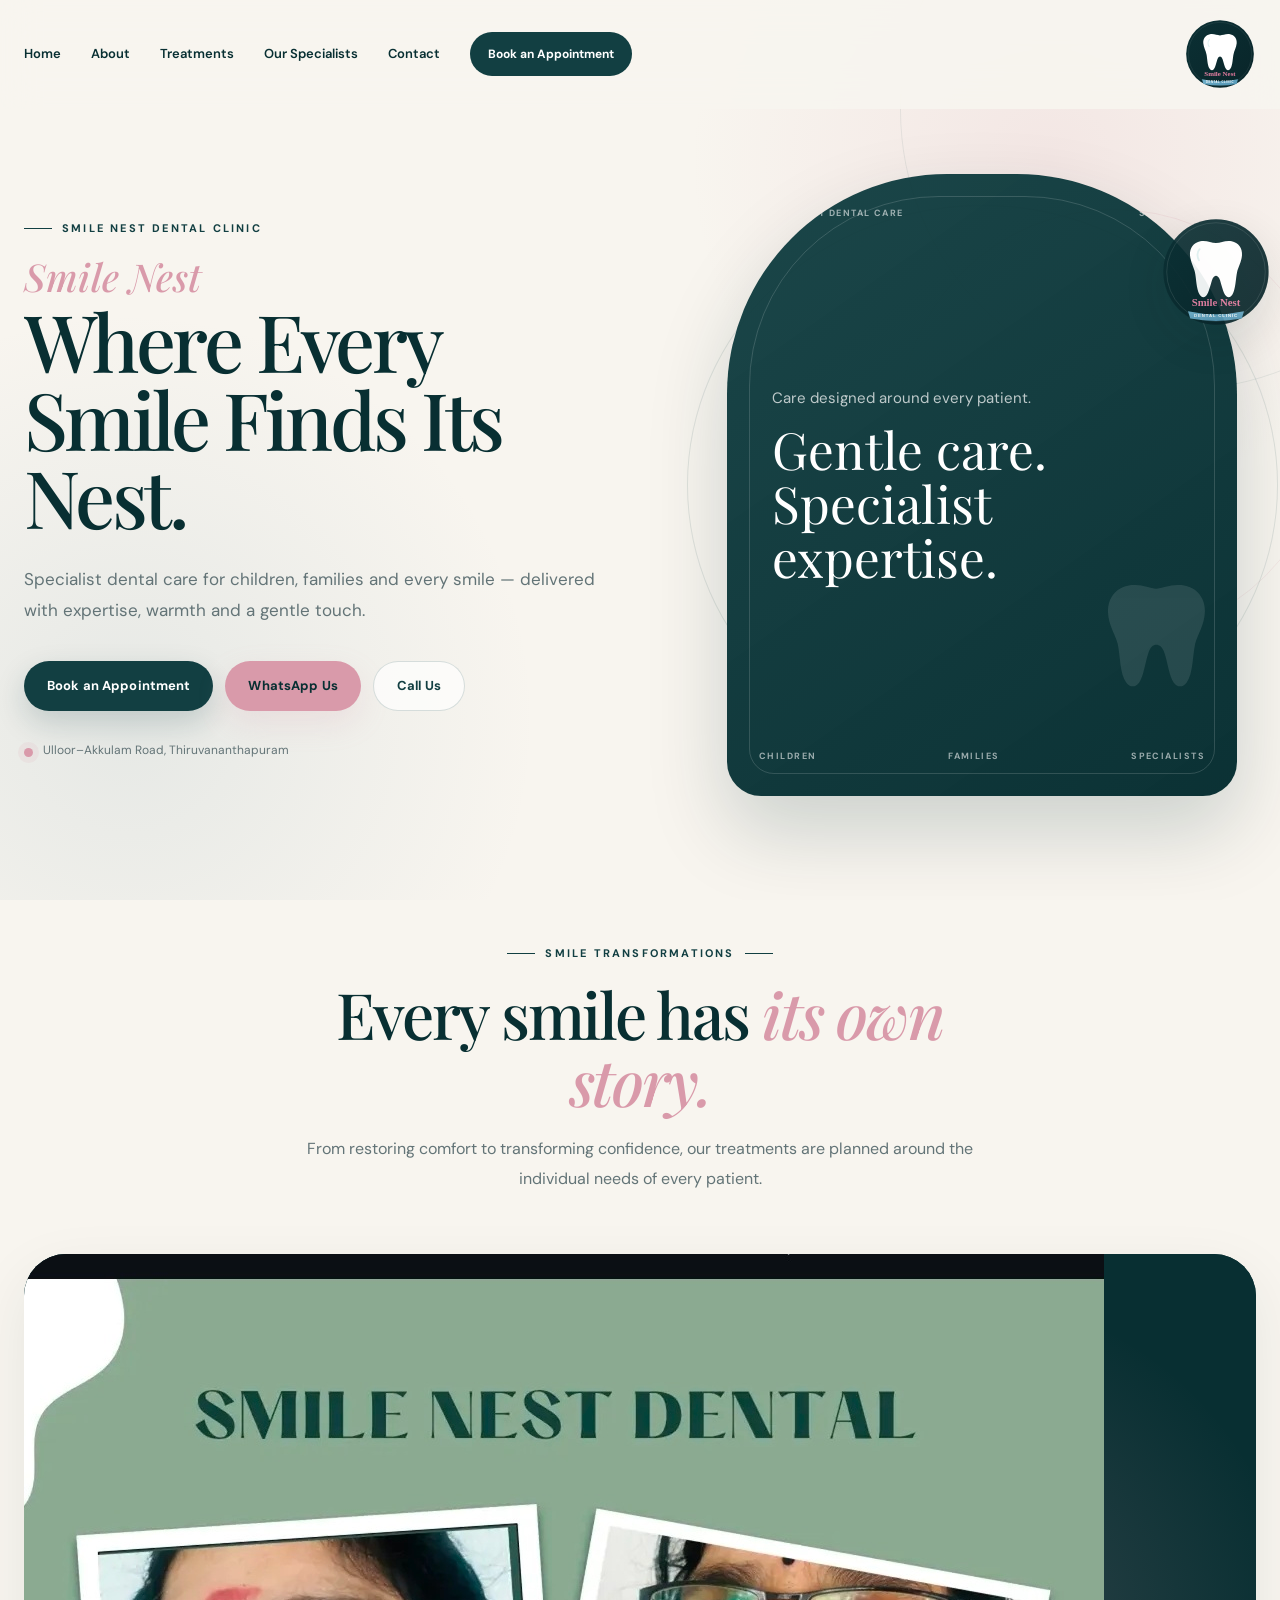
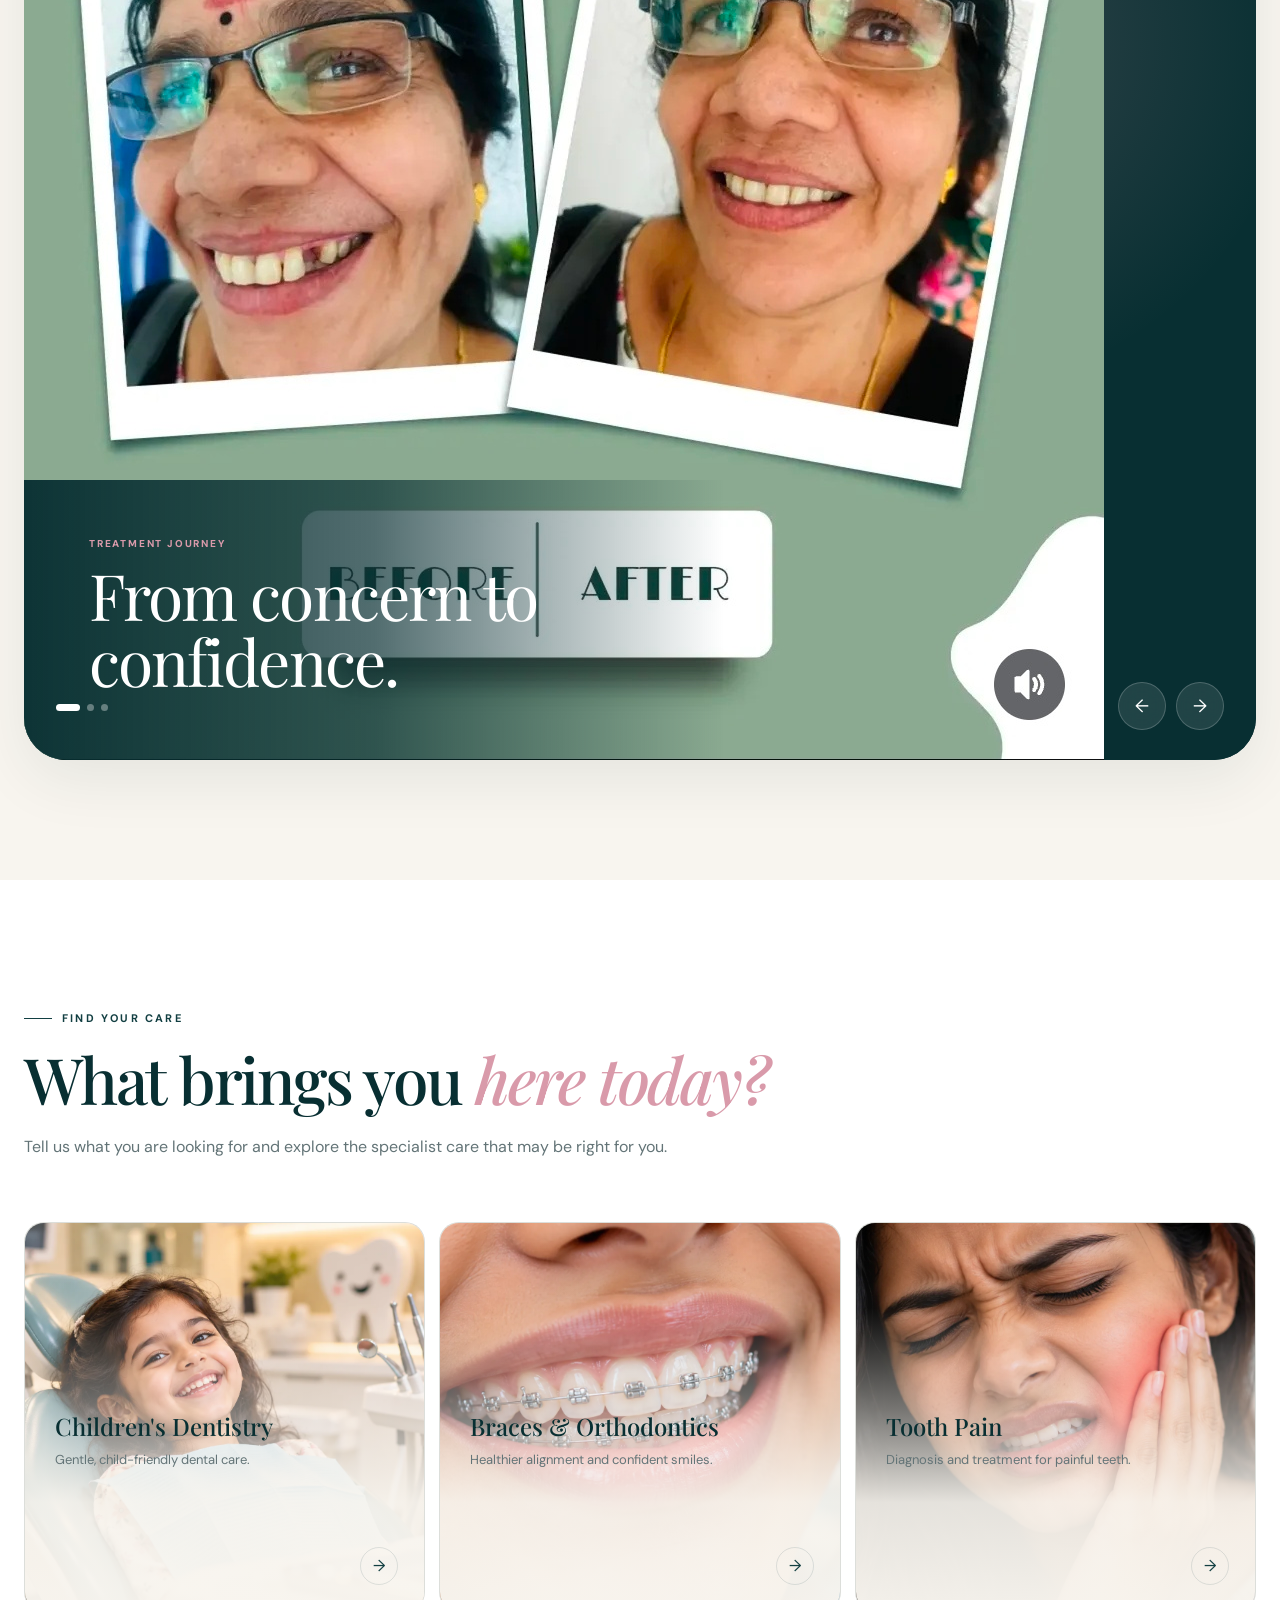
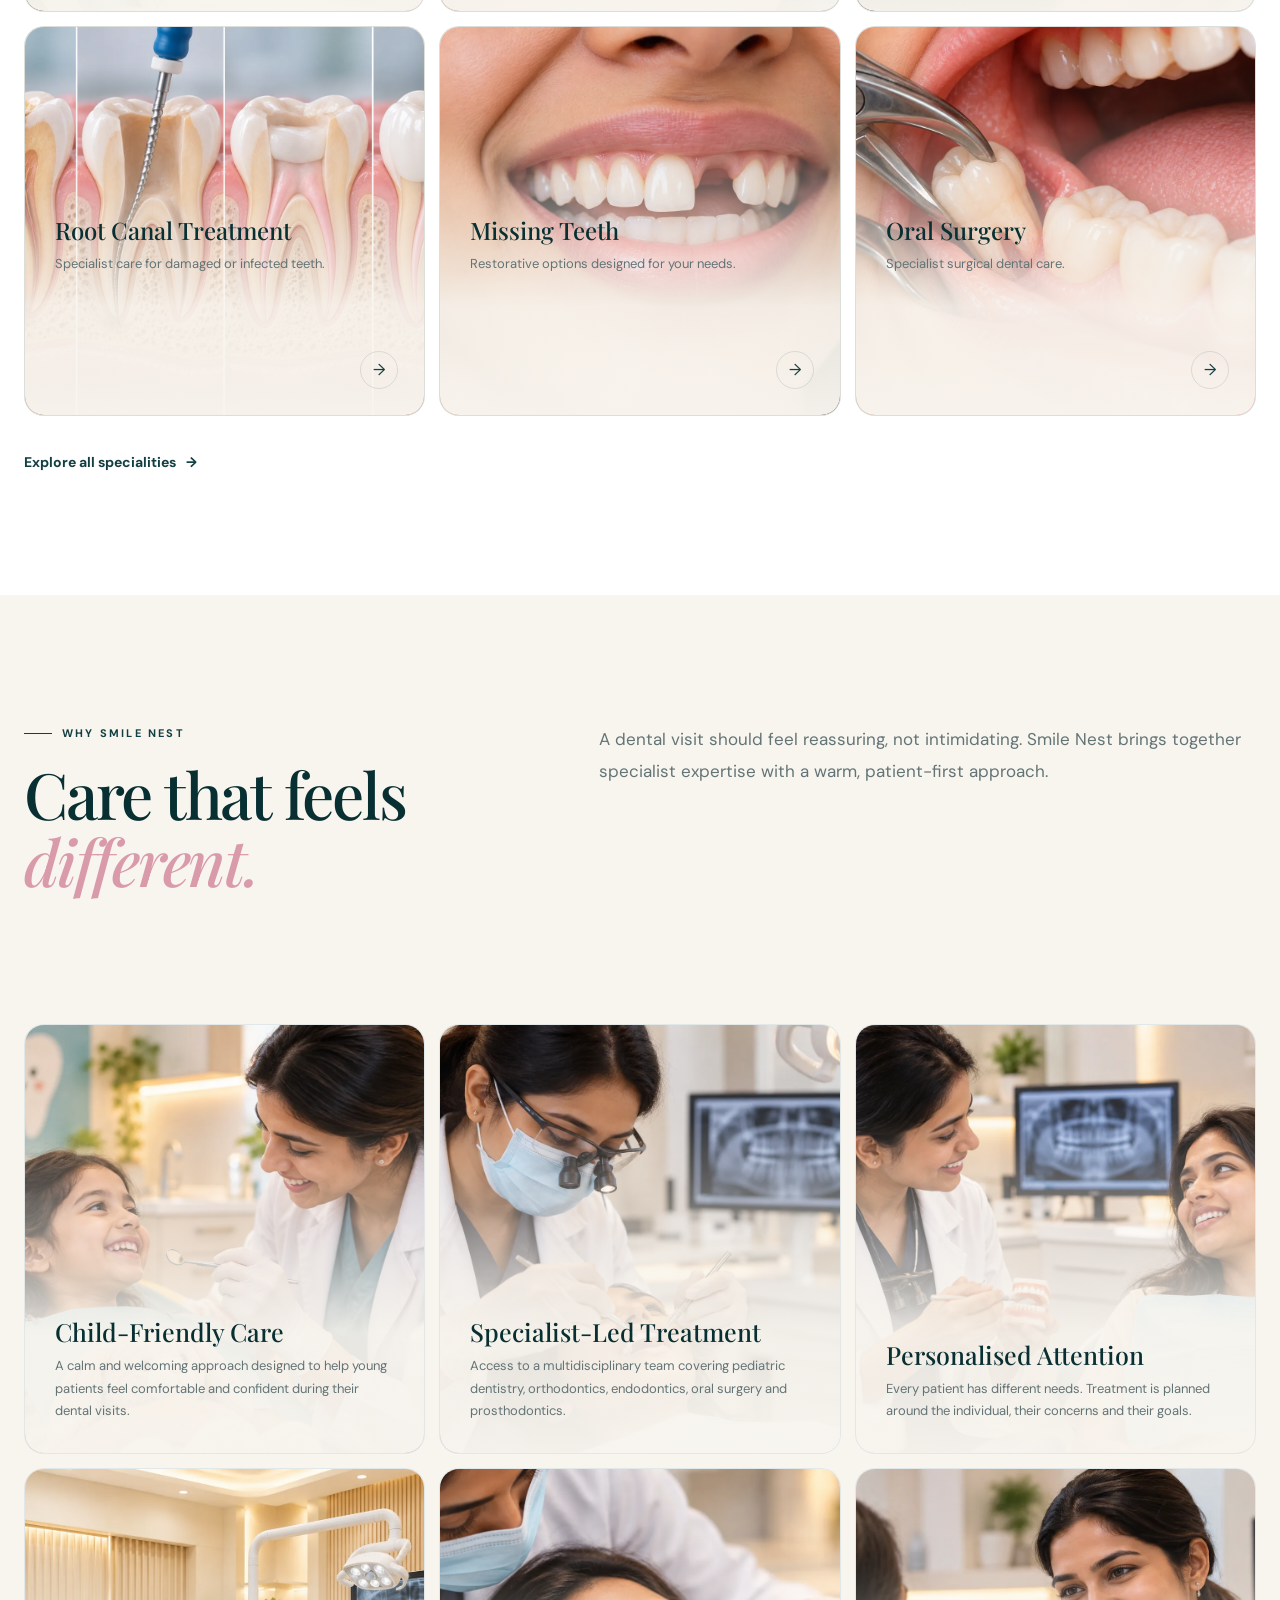
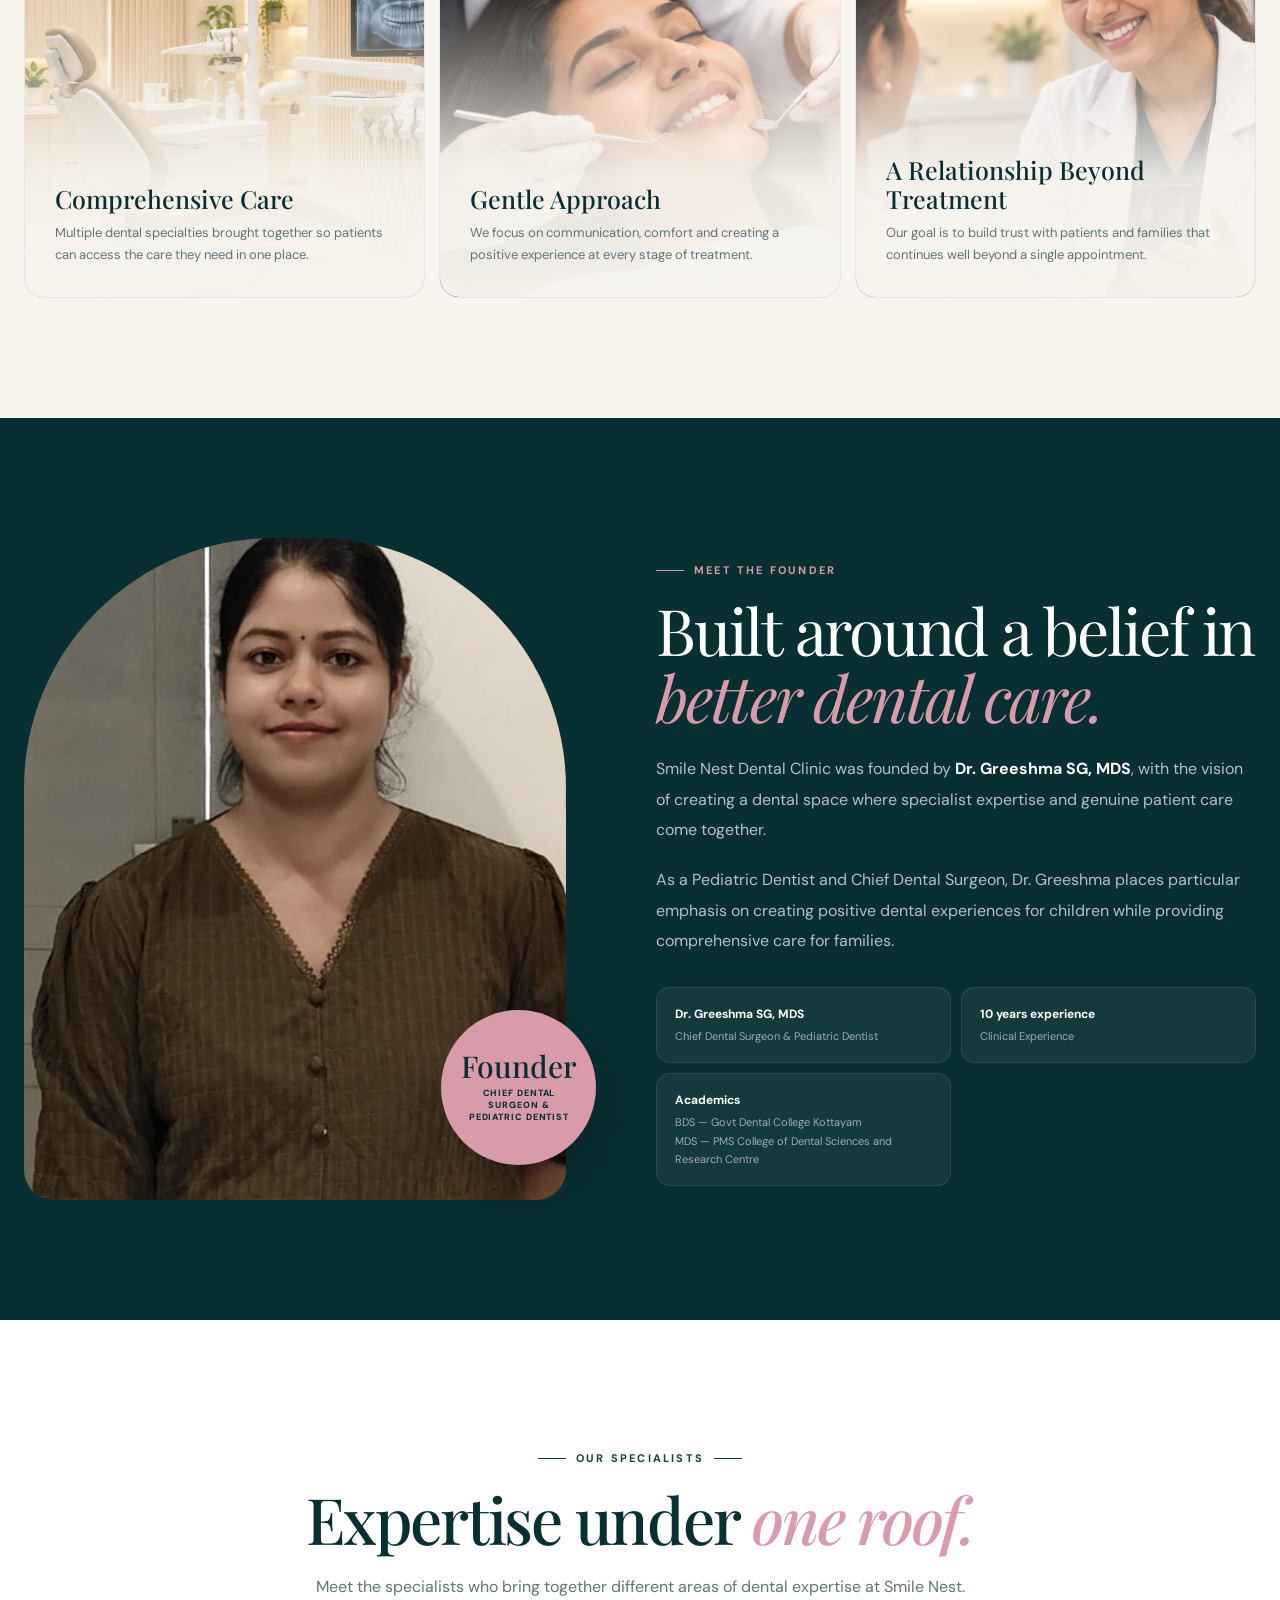
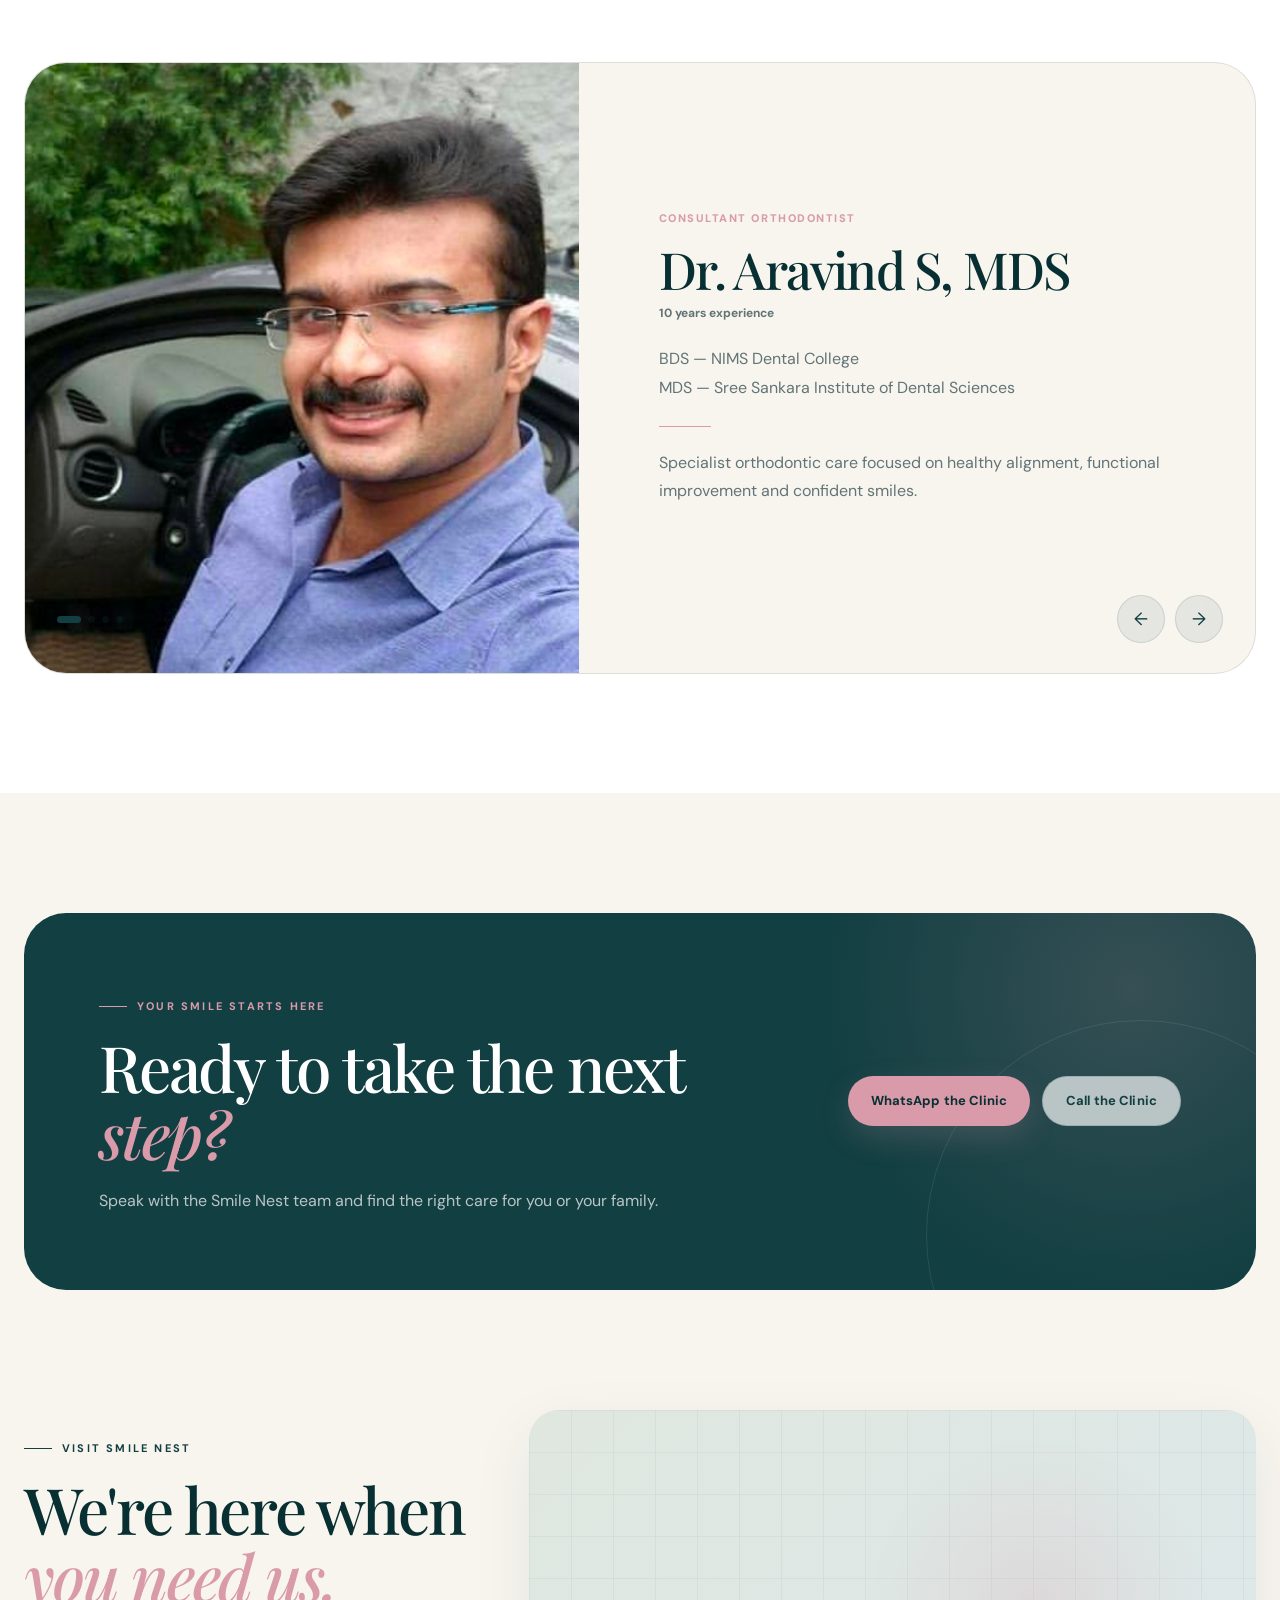
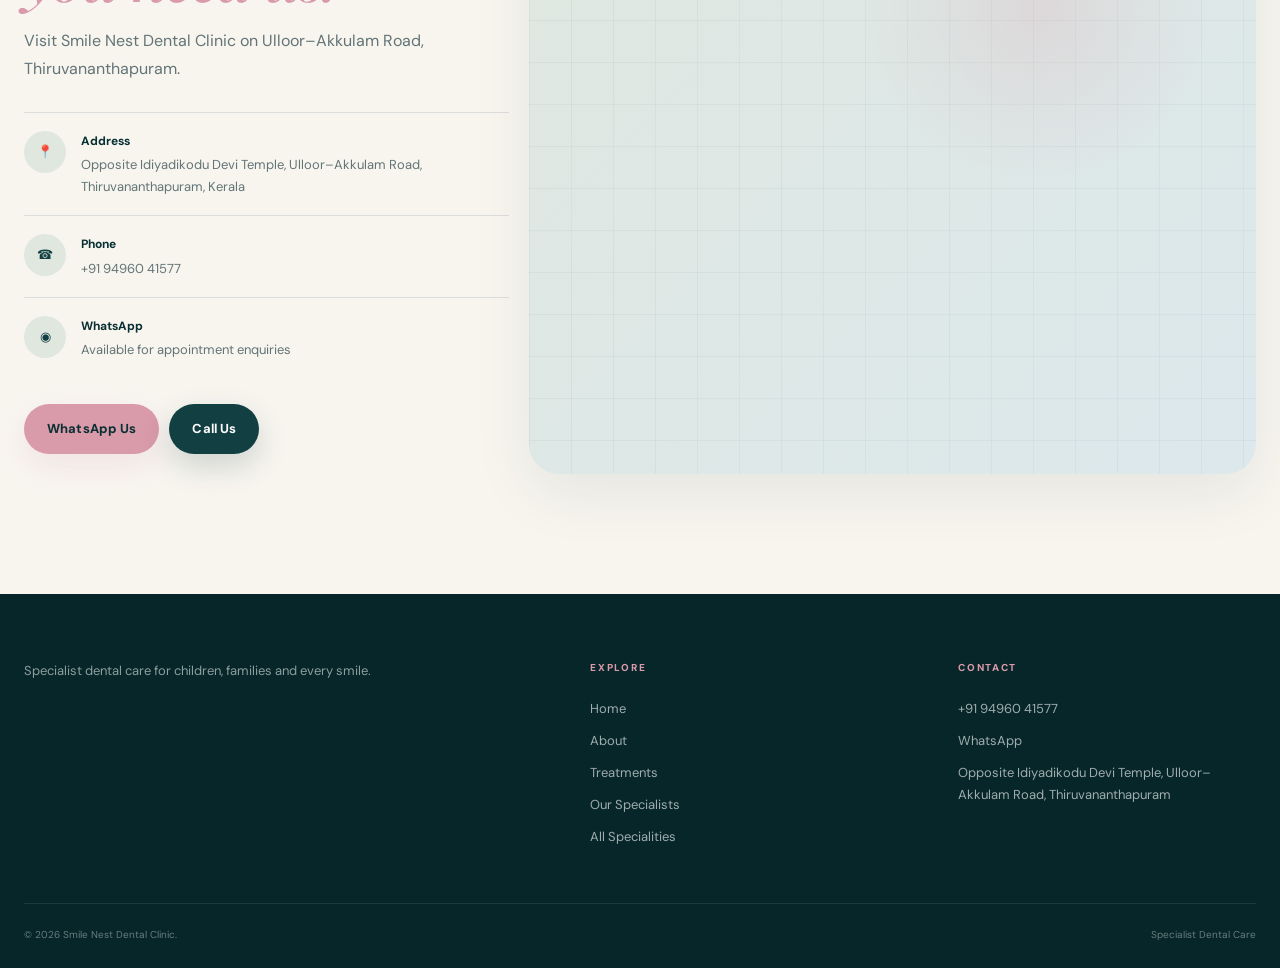
<file: index.html>
<!DOCTYPE html>
<html lang="en">
<head>
    <script type="application/ld+json">
{
  "@context": "https://schema.org",
  "@type": "Dentist",
  "@id": "https://smilenestdental.com/#dentist",
  "name": "Smile Nest Dental Clinic",
  "url": "https://smilenestdental.com/",
  "telephone": "+91 9496041577",
  "image": "https://smilenestdental.com/assets/images/founder/dr-greeshma-sg.jpg.jpeg",
  "logo": "https://smilenestdental.com/assets/icons/smile-nest-logo.svg",
  "address": {
    "@type": "PostalAddress",
    "streetAddress": "Opposite Idiyadikodu Devi Temple, Ulloor-Akkulam Road",
    "addressLocality": "Thiruvananthapuram",
    "addressRegion": "Kerala",
    "addressCountry": "IN"
  },
  "areaServed": "Thiruvananthapuram",
  "hasMap": "https://maps.app.goo.gl/edNW6udmenznxdMD6"
}
</script>
    <meta name="twitter:image" content="https://smilenestdental.com/assets/images/founder/dr-greeshma-sg.jpg.jpeg">
    <meta name="twitter:description" content="Smile Nest Dental Clinic in Thiruvananthapuram provides specialist dental care for children, families and patients of all ages.">
    <meta name="twitter:title" content="Smile Nest Dental Clinic | Specialist Dental Care in Thiruvananthapuram">
    <meta name="twitter:card" content="summary_large_image">
    <meta property="og:image" content="https://smilenestdental.com/assets/images/founder/dr-greeshma-sg.jpg.jpeg">
    <meta property="og:url" content="https://smilenestdental.com/">
    <meta property="og:description" content="Smile Nest Dental Clinic in Thiruvananthapuram provides specialist dental care for children, families and patients of all ages.">
    <meta property="og:title" content="Smile Nest Dental Clinic | Specialist Dental Care in Thiruvananthapuram">
    <meta property="og:type" content="website">
    <link rel="icon" type="image/svg+xml" href="assets/icons/smile-nest-logo.svg">
    <meta name="author" content="Smile Nest Dental Clinic">
    <meta name="robots" content="index, follow">

    <meta charset="UTF-8">

    <meta
        name="viewport"
        content="width=device-width, initial-scale=1.0"
    >
<link rel="canonical" href="https://smilenestdental.com/">
    <meta
        name="description"
        content="Smile Nest Dental Clinic in Thiruvananthapuram provides specialist dental care for children, families and patients of all ages."
    >

    <meta
        name="keywords"
        content="Smile Nest Dental Clinic, dentist Thiruvananthapuram, pediatric dentist Kerala, orthodontist Thiruvananthapuram, dental clinic Ulloor"
    >

    <meta name="theme-color" content="#123f42">

    <title>
        Smile Nest Dental Clinic | Specialist Dental Care in Thiruvananthapuram
    </title>

    <!-- Google Fonts -->
    <link rel="preconnect" href="https://fonts.googleapis.com">
    <link rel="preconnect" href="https://fonts.gstatic.com" crossorigin>

    <link
        href="https://fonts.googleapis.com/css2?family=DM+Sans:wght@400;500;600;700&family=Playfair+Display:wght@500;600;700&display=swap"
        rel="stylesheet"
    >

    <!-- Main Styles -->
    <link
        rel="stylesheet"
        href="css/style.css"
    >

    <!-- Animations -->
    <link
        rel="stylesheet"
        href="css/animations.css"
    >


<style>
/* =====================================================
   IMAGE CARD PRESENTATION OVERRIDES
   ===================================================== */
.patient-need-card, .why-card {
    position: relative;
    overflow: hidden;
    isolation: isolate;
}

.patient-need-card {
    min-height: 390px;
    display: flex;
    align-items: flex-end;
    padding: 0;
    background: var(--warm-ivory, #F8F5EF);
}

.patient-need-card::after, .why-card::after {
    content: '';
    position: absolute;
    inset: 0;
    z-index: 1;
    pointer-events: none;
    background: linear-gradient(
        to top,
        rgba(248,245,239,.98) 0%,
        rgba(248,245,239,.92) 28%,
        rgba(248,245,239,.48) 52%,
        rgba(248,245,239,.05) 78%,
        rgba(248,245,239,0) 100%
    );
}

.patient-need-card .patient-need-icon, .why-card .why-card-icon {
    position: absolute;
    inset: 0;
    width: 100%;
    height: 100%;
    margin: 0;
    padding: 0;
    z-index: 0;
    border-radius: 0;
    overflow: hidden;
    background: transparent;
}

.patient-need-card .patient-need-icon img, .why-card .why-card-icon img {
    display: block;
    width: 100%;
    height: 100%;
    max-width: none;
    object-fit: cover;
    object-position: center;
}

.patient-need-card > div, .patient-need-card > .patient-need-arrow,
.why-card > h3, .why-card > p {
    position: relative;
    z-index: 2;
}

.patient-need-card > div {
    width: 100%;
    padding: 190px 30px 30px;
}

.patient-need-card h3 {
    margin: 0 0 8px;
}

.patient-need-card p {
    margin: 0;
}

.patient-need-card .patient-need-arrow {
    position: absolute;
    right: 26px;
    bottom: 26px;
    z-index: 3;
}

.why-card {
    min-height: 430px;
    display: flex;
    flex-direction: column;
    justify-content: flex-end;
    padding: 0;
}

.why-card > h3, .why-card > p {
    width: 100%;
}

.why-card > h3 {
    margin: 0;
    padding: 190px 30px 8px;
}

.why-card > p {
    margin: 0;
    padding: 0 30px 30px;
}

@media (max-width: 600px) {
    .patient-need-card {
        min-height: 390px;
    }

    .patient-need-card > div {
        padding: 185px 24px 28px;
    }

    .patient-need-card .patient-need-arrow {
        right: 22px;
        bottom: 22px;
    }

    .why-card {
        min-height: 430px;
    }

    .why-card > h3 {
        padding: 185px 24px 8px;
    }

    .why-card > p {
        padding: 0 24px 28px;
    }
}

.map-card-inner {
    overflow: hidden;
    position: relative;
    min-height: 420px;
}

.map-card-inner iframe {
    width: 100%;
    height: 100%;
    min-height: 420px;
    display: block;
}

@media (max-width: 600px) {
    .map-card-inner,
    .map-card-inner iframe {
        min-height: 360px;
    }
}

</style>

</head>


<body>


<!-- =====================================================
     HEADER
     ===================================================== -->

<header class="site-header">

    <div class="container nav-container">

        <a
            href="index.html"
            class="logo"
            aria-label="Smile Nest Dental Clinic"
        >

            <img
                src="assets/icons/smile-nest-logo.svg"
                alt="Smile Nest Dental Clinic logo"
            >

        </a>


        <nav class="desktop-nav" aria-label="Main navigation">

            <a href="#home">Home</a>

            <a href="#about">About</a>

            <a href="#patient-needs">Treatments</a>

            <a href="#specialists">Our Specialists</a>

            <a href="#contact">Contact</a>

            <a
                href="#appointment"
                class="nav-button"
            >
                Book an Appointment
            </a>

        </nav>


        <button
            class="mobile-menu-button"
            type="button"
            aria-label="Open navigation"
            aria-expanded="false"
        >

            <span></span>
            <span></span>
            <span></span>

        </button>

    </div>


    <nav
        class="mobile-navigation"
        aria-label="Mobile navigation"
    >

        <a href="#home">Home</a>

        <a href="#about">About</a>

        <a href="#patient-needs">Treatments</a>

        <a href="#specialists">Our Specialists</a>

        <a href="#contact">Contact</a>

        <a
            href="#appointment"
            class="nav-button"
        >
            Book an Appointment
        </a>

    </nav>

</header>



<main>


<!-- =====================================================
     HERO
     ===================================================== -->

<section
    id="home"
    class="hero-section"
>

    <div class="hero-background-shape"></div>


    <div class="container hero-grid">


        <div class="hero-content">

            <div class="eyebrow">

                <span class="eyebrow-line"></span>

                Smile Nest Dental Clinic

            </div>


            <h1 class="hero-title">

                <span class="hero-brand">
                    Smile Nest
                </span>

                <span class="hero-main-title">
                    Where Every Smile Finds Its Nest.
                </span>

            </h1>


            <p class="hero-description">

                Specialist dental care for children, families and
                every smile — delivered with expertise, warmth
                and a gentle touch.

            </p>


            <div class="hero-actions">

                <a
                    href="#appointment"
                    class="btn btn-primary"
                >
                    Book an Appointment
                </a>


                <a
                    href="#"
                    class="btn btn-whatsapp"
                    data-action="whatsapp"
                >
                    WhatsApp Us
                </a>


                <a
                    href="tel:9496041577"
                    class="btn btn-secondary"
                >
                    Call Us
                </a>

            </div>


            <div class="hero-location">

                <span class="location-dot"></span>

                Ulloor–Akkulam Road, Thiruvananthapuram

            </div>

        </div>



        <!-- HERO VISUAL -->

        <div class="hero-visual">

            <div class="hero-image-wrapper">

                <div class="hero-circle"></div>


                <div class="hero-card">

                    <div class="hero-card-top">

                        <span>
                            Specialist Dental Care
                        </span>

                        <span>
                            Smile Nest
                        </span>

                    </div>


                    <div class="hero-card-content">

                        <p>
                            Care designed around
                            every patient.
                        </p>

                        <strong>
                            Gentle care.
                            Specialist expertise.
                        </strong>

                    </div>


                    <div class="hero-tooth">

                        <svg
                            viewBox="0 0 200 200"
                            xmlns="http://www.w3.org/2000/svg"
                            aria-hidden="true"
                        >

                            <path
                                d="M72 27
                                C52 30 39 47 40 68
                                C41 89 51 101 55 117
                                C59 135 58 163 68 176
                                C74 184 82 184 88 176
                                C95 166 97 146 102 131
                                C105 121 110 118 114 118
                                C119 118 124 121 127 131
                                C132 146 134 166 141 176
                                C147 184 155 184 161 176
                                C171 163 170 135 174 117
                                C178 101 188 89 189 68
                                C190 47 177 30 157 27
                                C137 24 124 32 114 32
                                C104 32 92 24 72 27Z"
                                fill="#ffffff"
                            />

                        </svg>

                    </div>


                    <div class="hero-card-bottom">

                        <span>
                            Children
                        </span>

                        <span>
                            Families
                        </span>

                        <span>
                            Specialists
                        </span>

                    </div>

                </div>


                <div class="hero-logo-watermark">

                    <img
                        src="assets/icons/smile-nest-logo.svg"
                        alt=""
                    >

                </div>

            </div>

        </div>

    </div>

</section>



<!-- =====================================================
     TRANSFORMATION SLIDESHOW
     ===================================================== -->

<section
    class="transformations-section"
    id="transformations"
>

    <div class="container">


        <div class="section-heading centered reveal">

            <div class="eyebrow centered">

                <span class="eyebrow-line"></span>

                Smile Transformations

                <span class="eyebrow-line"></span>

            </div>


            <h2>
                Every smile has
                <span>its own story.</span>
            </h2>


            <p>

                From restoring comfort to transforming confidence,
                our treatments are planned around the individual
                needs of every patient.

            </p>

        </div>


        <div
            class="transformation-carousel reveal-scale"
            data-carousel="transformations"
        >

            <div class="transformation-track">


                <article class="transformation-slide active">

                   <img
    src="assets/images/transformations/transformation-03.jpg.jpeg"
    alt="Smile transformation before and after"
    class="transformation-image"
>


                    <div class="transformation-caption">

                        <span>
                            Treatment Journey
                        </span>

                        <h3>
                            From concern to confidence.
                        </h3>

                    </div>

                </article>


                <article class="transformation-slide">

                   <img
    src="assets/images/transformations/transformation-01.jpg.jpeg"
    alt="Smile transformation before and after"
    class="transformation-image"
>


                    <div class="transformation-caption">

                        <span>
                            Smile Care
                        </span>

                        <h3>
                            A healthier smile can change everything.
                        </h3>

                    </div>

                </article>


                <article class="transformation-slide">

                   <img
    src="assets/images/transformations/transformation-02.jpg.jpeg"
    alt="Smile transformation before and after"
    class="transformation-image"
>


                    <div class="transformation-caption">

                        <span>
                            Personalised Treatment
                        </span>

                        <h3>
                            Care planned around you.
                        </h3>

                    </div>

                </article>

            </div>


            <button
                class="carousel-arrow carousel-prev"
                type="button"
                aria-label="Previous transformation"
            >
                ←
            </button>


            <button
                class="carousel-arrow carousel-next"
                type="button"
                aria-label="Next transformation"
            >
                →
            </button>


            <div class="carousel-dots">

                <button
                    type="button"
                    class="carousel-dot active"
                    aria-label="Transformation 1"
                ></button>

                <button
                    type="button"
                    class="carousel-dot"
                    aria-label="Transformation 2"
                ></button>

                <button
                    type="button"
                    class="carousel-dot"
                    aria-label="Transformation 3"
                ></button>

            </div>

        </div>

    </div>

</section>



<!-- =====================================================
     PATIENT NEEDS
     ===================================================== -->

<section
    class="patient-needs-section"
    id="patient-needs"
>

    <div class="container">


        <div class="section-heading reveal">

            <div class="eyebrow">

                <span class="eyebrow-line"></span>

                Find Your Care

            </div>


            <h2>
                What brings you
                <span>here today?</span>
            </h2>


            <p>

                Tell us what you are looking for and explore
                the specialist care that may be right for you.

            </p>

        </div>


        <div class="patient-needs-grid stagger">


            <a
                href="specialities.html#pediatric-dentistry"
                class="patient-need-card"
            >

                <span class="patient-need-icon"><img src="assets/images/treatments/child-dent.webp" alt="Children's Dentistry"></span>

                <div>

                    <h3>
                        Children's Dentistry
                    </h3>

                    <p>
                        Gentle, child-friendly dental care.
                    </p>

                </div>

                <span class="patient-need-arrow">
                    →
                </span>

            </a>



            <a
                href="specialities.html#orthodontics"
                class="patient-need-card"
            >

                <span class="patient-need-icon"><img src="assets/images/treatments/braces.webp" alt="Braces and Orthodontics"></span>

                <div>

                    <h3>
                        Braces &amp; Orthodontics
                    </h3>

                    <p>
                        Healthier alignment and confident smiles.
                    </p>

                </div>

                <span class="patient-need-arrow">
                    →
                </span>

            </a>



            <a
                href="specialities.html#endodontics"
                class="patient-need-card"
            >

                <span class="patient-need-icon"><img src="assets/images/treatments/tooth-pain.webp" alt="Tooth Pain"></span>

                <div>

                    <h3>
                        Tooth Pain
                    </h3>

                    <p>
                        Diagnosis and treatment for painful teeth.
                    </p>

                </div>

                <span class="patient-need-arrow">
                    →
                </span>

            </a>



            <a
                href="specialities.html#endodontics"
                class="patient-need-card"
            >

                <span class="patient-need-icon"><img src="assets/images/treatments/roo-canal.webp" alt="Root Canal Treatment"></span>

                <div>

                    <h3>
                        Root Canal Treatment
                    </h3>

                    <p>
                        Specialist care for damaged or infected teeth.
                    </p>

                </div>

                <span class="patient-need-arrow">
                    →
                </span>

            </a>



            <a
                href="specialities.html#prosthodontics"
                class="patient-need-card"
            >

                <span class="patient-need-icon"><img src="assets/images/treatments/missing-tooth.webp" alt="Missing Teeth"></span>

                <div>

                    <h3>
                        Missing Teeth
                    </h3>

                    <p>
                        Restorative options designed for your needs.
                    </p>

                </div>

                <span class="patient-need-arrow">
                    →
                </span>

            </a>



            <a
                href="specialities.html#oral-surgery"
                class="patient-need-card"
            >

                <span class="patient-need-icon"><img src="assets/images/treatments/surgery.webp" alt="Oral Surgery"></span>

                <div>

                    <h3>
                        Oral Surgery
                    </h3>

                    <p>
                        Specialist surgical dental care.
                    </p>

                </div>

                <span class="patient-need-arrow">
                    →
                </span>

            </a>

        </div>


        <div class="section-link reveal">

            <a
                href="specialities.html"
                class="text-link"
            >
                Explore all specialities
                <span>→</span>
            </a>

        </div>

    </div>

</section>



<!-- =====================================================
     WHY SMILE NEST
     ===================================================== -->

<section
    class="why-section"
    id="about"
>

    <div class="container">

        <div class="why-intro-grid">

            <div class="section-heading reveal">

                <div class="eyebrow">

                    <span class="eyebrow-line"></span>

                    Why Smile Nest

                </div>

                <h2>
                    Care that feels
                    <span>different.</span>
                </h2>

            </div>

            <div class="why-intro-text reveal-right">

                <p>

                    A dental visit should feel reassuring,
                    not intimidating. Smile Nest brings together
                    specialist expertise with a warm,
                    patient-first approach.

                </p>

            </div>

        </div>


        <div class="why-grid stagger">


            <!-- CHILD-FRIENDLY CARE -->

            <article class="why-card">

                <div class="why-card-icon">
                    <img
                        src="assets/images/why-smile-nest/child-friendly.webp"
                        alt="Child-Friendly Care at Smile Nest Dental Clinic"
                    >
                </div>

                <h3>
                    Child-Friendly Care
                </h3>

                <p>

                    A calm and welcoming approach designed
                    to help young patients feel comfortable
                    and confident during their dental visits.

                </p>

            </article>


            <!-- SPECIALIST-LED TREATMENT -->

            <article class="why-card">

                <div class="why-card-icon">
                    <img
                        src="assets/images/why-smile-nest/Specialist-Led.webp"
                        alt="Specialist-Led Treatment at Smile Nest Dental Clinic"
                    >
                </div>

                <h3>
                    Specialist-Led Treatment
                </h3>

                <p>

                    Access to a multidisciplinary team
                    covering pediatric dentistry, orthodontics,
                    endodontics, oral surgery and prosthodontics.

                </p>

            </article>


            <!-- PERSONALISED ATTENTION -->

            <article class="why-card">

                <div class="why-card-icon">
                    <img
                        src="assets/images/why-smile-nest/personalised.webp"
                        alt="Personalised Dental Care at Smile Nest Dental Clinic"
                    >
                </div>

                <h3>
                    Personalised Attention
                </h3>

                <p>

                    Every patient has different needs.
                    Treatment is planned around the individual,
                    their concerns and their goals.

                </p>

            </article>


            <!-- COMPREHENSIVE CARE -->

            <article class="why-card">

                <div class="why-card-icon">
                    <img
                        src="assets/images/why-smile-nest/comprehensive.webp"
                        alt="Comprehensive Dental Care at Smile Nest Dental Clinic"
                    >
                </div>

                <h3>
                    Comprehensive Care
                </h3>

                <p>

                    Multiple dental specialties brought
                    together so patients can access the
                    care they need in one place.

                </p>

            </article>


            <!-- GENTLE APPROACH -->

            <article class="why-card">

                <div class="why-card-icon">
                    <img
                        src="assets/images/why-smile-nest/gentle.webp"
                        alt="Gentle Dental Care at Smile Nest Dental Clinic"
                    >
                </div>

                <h3>
                    Gentle Approach
                </h3>

                <p>

                    We focus on communication, comfort and
                    creating a positive experience at every
                    stage of treatment.

                </p>

            </article>


            <!-- RELATIONSHIP BEYOND TREATMENT -->

            <article class="why-card">

                <div class="why-card-icon">
                    <img
                        src="assets/images/why-smile-nest/treatment-beyond.webp"
                        alt="Relationship Beyond Treatment at Smile Nest Dental Clinic"
                    >
                </div>

                <h3>
                    A Relationship Beyond Treatment
                </h3>

                <p>

                    Our goal is to build trust with patients
                    and families that continues well beyond
                    a single appointment.

                </p>

            </article>


        </div>

    </div>

</section>



<!-- =====================================================
     FOUNDER
     ===================================================== -->

<section
    class="founder-section"
    id="founder"
>

    <div class="container founder-grid">


        <div class="founder-photo reveal-left">

            <div class="founder-photo-inner">

                <img
    src="assets/images/founder/dr-greeshma-sg.jpg.jpeg"
    alt="Dr. Greeshma SG, Founder and Chief Dental Surgeon"
    class="founder-image"
>

            </div>


            <div class="founder-badge">

                <strong>
                    Founder
                </strong>

                <span>
                    Chief Dental Surgeon &amp;
                    Pediatric Dentist
                </span>

            </div>

        </div>



        <div class="founder-content reveal-right">

            <div class="eyebrow">

                <span class="eyebrow-line"></span>

                Meet the Founder

            </div>


            <h2>
                Built around a belief in
                <span>better dental care.</span>
            </h2>


            <p>

                Smile Nest Dental Clinic was founded by
                <strong>Dr. Greeshma SG, MDS</strong>,
                with the vision of creating a dental space
                where specialist expertise and genuine
                patient care come together.

            </p>


            <p>

                As a Pediatric Dentist and Chief Dental Surgeon,
                Dr. Greeshma places particular emphasis on
                creating positive dental experiences for children
                while providing comprehensive care for families.

            </p>


            <div class="founder-credentials">

                <div>

                    <strong>
                        Dr. Greeshma SG, MDS
                    </strong>

                    <span>
                        Chief Dental Surgeon &amp; Pediatric Dentist
                    </span>

                </div>


                <div>

                    <strong>
                        10 years experience
                    </strong>

                    <span>
                        Clinical Experience
                    </span>

                </div>


                <div>

                    <strong>
                        Academics
                    </strong>

                    <span>
                        BDS — Govt Dental College Kottayam
                        <br>
                        MDS — PMS College of Dental Sciences and Research Centre
                    </span>

                </div>

            </div>

        </div>

    </div>

</section>



<!-- =====================================================
     SPECIALISTS
     ===================================================== -->

<section
    class="specialists-section"
    id="specialists"
>

    <div class="container">

        <div class="section-heading centered reveal">

            <div class="eyebrow centered">

                <span class="eyebrow-line"></span>

                Our Specialists

                <span class="eyebrow-line"></span>

            </div>

            <h2>
                Expertise under
                <span>one roof.</span>
            </h2>

            <p>
                Meet the specialists who bring together
                different areas of dental expertise at
                Smile Nest.
            </p>

        </div>


        <div
            class="specialist-carousel reveal-scale"
            data-carousel="specialists"
        >

            <div class="specialist-track">


                <!-- =================================================
                     ARAVIND
                     ================================================= -->

                <article class="specialist-slide active">

                    <div class="specialist-image">

                        <img
                            src="assets/images/doctors/dr-aravind-s.jpg.jpeg"
                            alt="Dr. Aravind S, MDS, Consultant Orthodontist"
                        >

                    </div>


                    <div class="specialist-information">

                        <span class="specialist-role">
                            Consultant Orthodontist
                        </span>

                        <h3>
                            Dr. Aravind S, MDS
                        </h3>

                        <p class="specialist-experience">
                            10 years experience
                        </p>

                        <p>
                            BDS — NIMS Dental College
                            <br>
                            MDS — Sree Sankara Institute
                            of Dental Sciences
                        </p>

                        <div class="specialist-divider"></div>

                        <p>
                            Specialist orthodontic care
                            focused on healthy alignment,
                            functional improvement and
                            confident smiles.
                        </p>

                    </div>

                </article>


                <!-- =================================================
                     NAVEEN
                     ================================================= -->

                <article class="specialist-slide">

                    <div class="specialist-image">

                        <img
                            src="assets/images/doctors/dr-naveen-g.jpg.jpeg"
                            alt="Dr. Naveen G, MDS, Consultant Endodontist"
                        >

                    </div>


                    <div class="specialist-information">

                        <span class="specialist-role">
                            Consultant Endodontist
                        </span>

                        <h3>
                            Dr. Naveen G, MDS
                        </h3>

                        <p class="specialist-experience">
                            5 years experience
                        </p>

                        <p>
                            BDS — PMS College of Dental
                            Sciences and Research Centre
                            <br>
                            MDS — PMS College of Dental
                            Sciences and Research Centre
                        </p>

                        <div class="specialist-divider"></div>

                        <p>
                            Specialist treatment for
                            diseased or injured dental pulp,
                            including root canal care.
                        </p>

                    </div>

                </article>


                <!-- =================================================
                     REMYA
                     ================================================= -->

                <article class="specialist-slide">

                    <div class="specialist-image">

                        <img
                            src="assets/images/doctors/dr-remya-g.jpg.jpeg"
                            alt="Dr. Remya G, MDS, Oral and Maxillofacial Surgeon"
                        >

                    </div>


                    <div class="specialist-information">

                        <span class="specialist-role">
                            Oral &amp; Maxillofacial Surgeon
                        </span>

                        <h3>
                            Dr. Remya G, MDS
                        </h3>

                        <p class="specialist-experience">
                            10 years experience
                        </p>

                        <p>
                            BDS — Govt Dental College Thiruvananthapuram
                            <br>
                            MDS — Govt Dental College Kottayam
                        </p>

                        <div class="specialist-divider"></div>

                        <p>
                            Specialist oral and maxillofacial surgical care
                            focused on thorough assessment and treatment
                            tailored to each patient's needs.
                        </p>

                    </div>

                </article>


                <!-- =================================================
                     JOYAL
                     ================================================= -->

                <article class="specialist-slide">

                    <div class="specialist-image">

                        <img
                            src="assets/images/doctors/dr-joyal-jose-baby.jpg.jpeg"
                            alt="Dr. Joyal Jose Baby, MDS, Consultant Prosthodontist and Implantologist"
                        >

                    </div>


                    <div class="specialist-information">

                        <span class="specialist-role">
                            Consultant Prosthodontist
                            &amp; Implantologist
                        </span>

                        <h3>
                            Dr. Joyal Jose Baby, MDS
                        </h3>

                        <p class="specialist-experience">
                            6 years experience
                        </p>

                        <p>
                            BDS — PMNM Dental College,
                            Bangalore
                            <br>
                            MDS — PMS College of Dental
                            Sciences and Research Centre
                        </p>

                        <div class="specialist-divider"></div>

                        <p>
                            Also an Assistant Professor at
                            PMS College of Dental Sciences
                            and Research Centre.
                        </p>

                    </div>

                </article>

            </div>


            <!-- =================================================
                 NAVIGATION
                 ================================================= -->

            <button
                class="specialist-arrow specialist-prev"
                type="button"
                aria-label="Previous specialist"
            >
                ←
            </button>


            <button
                class="specialist-arrow specialist-next"
                type="button"
                aria-label="Next specialist"
            >
                →
            </button>


            <!-- =================================================
                 DOTS
                 ================================================= -->

            <div class="specialist-dots">

                <button
                    type="button"
                    class="specialist-dot active"
                    aria-label="Specialist 1"
                ></button>

                <button
                    type="button"
                    class="specialist-dot"
                    aria-label="Specialist 2"
                ></button>

                <button
                    type="button"
                    class="specialist-dot"
                    aria-label="Specialist 3"
                ></button>

                <button
                    type="button"
                    class="specialist-dot"
                    aria-label="Specialist 4"
                ></button>

            </div>

        </div>

    </div>

</section>


<!-- =====================================================
     CTA
     ===================================================== -->

<section
    class="appointment-section"
    id="appointment"
>

    <div class="container">


        <div class="appointment-inner reveal">


            <div class="appointment-text">

                <div class="eyebrow">

                    <span class="eyebrow-line"></span>

                    Your Smile Starts Here

                </div>


                <h2>
                    Ready to take the next
                    <span>step?</span>
                </h2>


                <p>

                    Speak with the Smile Nest team and
                    find the right care for you or your family.

                </p>

            </div>


            <div class="appointment-actions">

                <a
                    href="#"
                    class="btn btn-whatsapp"
                    data-appointment="whatsapp"
                >
                    WhatsApp the Clinic
                </a>


                <a
                    href="tel:9496041577"
                    class="btn btn-secondary"
                    data-appointment="call"
                >
                    Call the Clinic
                </a>

            </div>

        </div>

    </div>

</section>



<!-- =====================================================
     CONTACT
     ===================================================== -->

<section
    class="contact-section"
    id="contact"
>

    <div class="container contact-grid">


        <div class="contact-content reveal-left">

            <div class="eyebrow">

                <span class="eyebrow-line"></span>

                Visit Smile Nest

            </div>


            <h2>
                We're here when
                <span>you need us.</span>
            </h2>


            <p>

                Visit Smile Nest Dental Clinic on
                Ulloor–Akkulam Road, Thiruvananthapuram.

            </p>


            <div class="contact-details">


                <div class="contact-detail">

                    <div class="contact-icon">
                        📍
                    </div>

                    <div>

                        <strong>
                            Address
                        </strong>

                        <span>

                            Opposite Idiyadikodu Devi Temple,
                            Ulloor–Akkulam Road,
                            Thiruvananthapuram, Kerala

                        </span>

                    </div>

                </div>


                <div class="contact-detail">

                    <div class="contact-icon">
                        ☎
                    </div>

                    <div>

                        <strong>
                            Phone
                        </strong>

                        <span>
                            +91 94960 41577
                        </span>

                    </div>

                </div>


                <div class="contact-detail">

                    <div class="contact-icon">
                        ◉
                    </div>

                    <div>

                        <strong>
                            WhatsApp
                        </strong>

                        <span>
                            Available for appointment enquiries
                        </span>

                    </div>

                </div>

            </div>


            <div class="contact-buttons">

                <a
                    href="#"
                    class="btn btn-whatsapp"
                    data-action="whatsapp"
                >
                    WhatsApp Us
                </a>


                <a
                    href="tel:9496041577"
                    class="btn btn-primary"
                >
                    Call Us
                </a>

            </div>

        </div>



        <div class="map-card reveal-right">

            <div class="map-card-inner">

                <iframe
                    src="https://www.google.com/maps/embed?pb=!1m18!1m12!1m3!1d3945.7474238698287!2d76.9171077!3d8.5238851!2m3!1f0!2f0!3f0!3m2!1i1024!2i768!4f13.1!3m3!1m2!1s0x3b05bd777a2e6cf5%3A0xcabd85ab2d02259e!2sSmile%20nest%20dental%20clinic!5e0!3m2!1sen!2sin!4v1791197767359!5m2!1sen!2sin"
                    style="border:0; width:100%; height:100%; min-height:420px; display:block;"
                    allowfullscreen=""
                    loading="lazy"
                    referrerpolicy="strict-origin-when-cross-origin"
                    title="Smile Nest Dental Clinic location"
                ></iframe>

            </div>

        </div>

    </div>

</section>



</main>



<!-- =====================================================
     FOOTER
     ===================================================== -->

<footer class="site-footer">

    <div class="container">


        <div class="footer-grid">


            <div class="footer-brand">

                <img
                    src="assets/icons/smile-nest-logo.svg"
                    alt="Smile Nest Dental Clinic"
                >


                <p>

                    Specialist dental care for children,
                    families and every smile.

                </p>

            </div>


            <div class="footer-column">

                <h3>
                    Explore
                </h3>

                <a href="#home">
                    Home
                </a>

                <a href="#about">
                    About
                </a>

                <a href="#patient-needs">
                    Treatments
                </a>

                <a href="#specialists">
                    Our Specialists
                </a>

                <a href="specialities.html">
                    All Specialities
                </a>

            </div>


            <div class="footer-column">

                <h3>
                    Contact
                </h3>

                <a href="tel:9496041577">
                    +91 94960 41577
                </a>

                <a
                    href="#"
                    data-action="whatsapp"
                >
                    WhatsApp
                </a>

                <p>

                    Opposite Idiyadikodu Devi Temple,
                    Ulloor–Akkulam Road,
                    Thiruvananthapuram

                </p>

            </div>

        </div>


        <div class="footer-bottom">

            <span>
                © <span data-current-year></span>
                Smile Nest Dental Clinic.
            </span>

            <span>
                Specialist Dental Care
            </span>

        </div>

    </div>

</footer>



<!-- =====================================================
     JAVASCRIPT
     ===================================================== -->

<script src="js/main.js"></script>

<script src="js/appointments.js"></script>

<script src="js/carousel.js"></script>


</body>

</html>
</file>
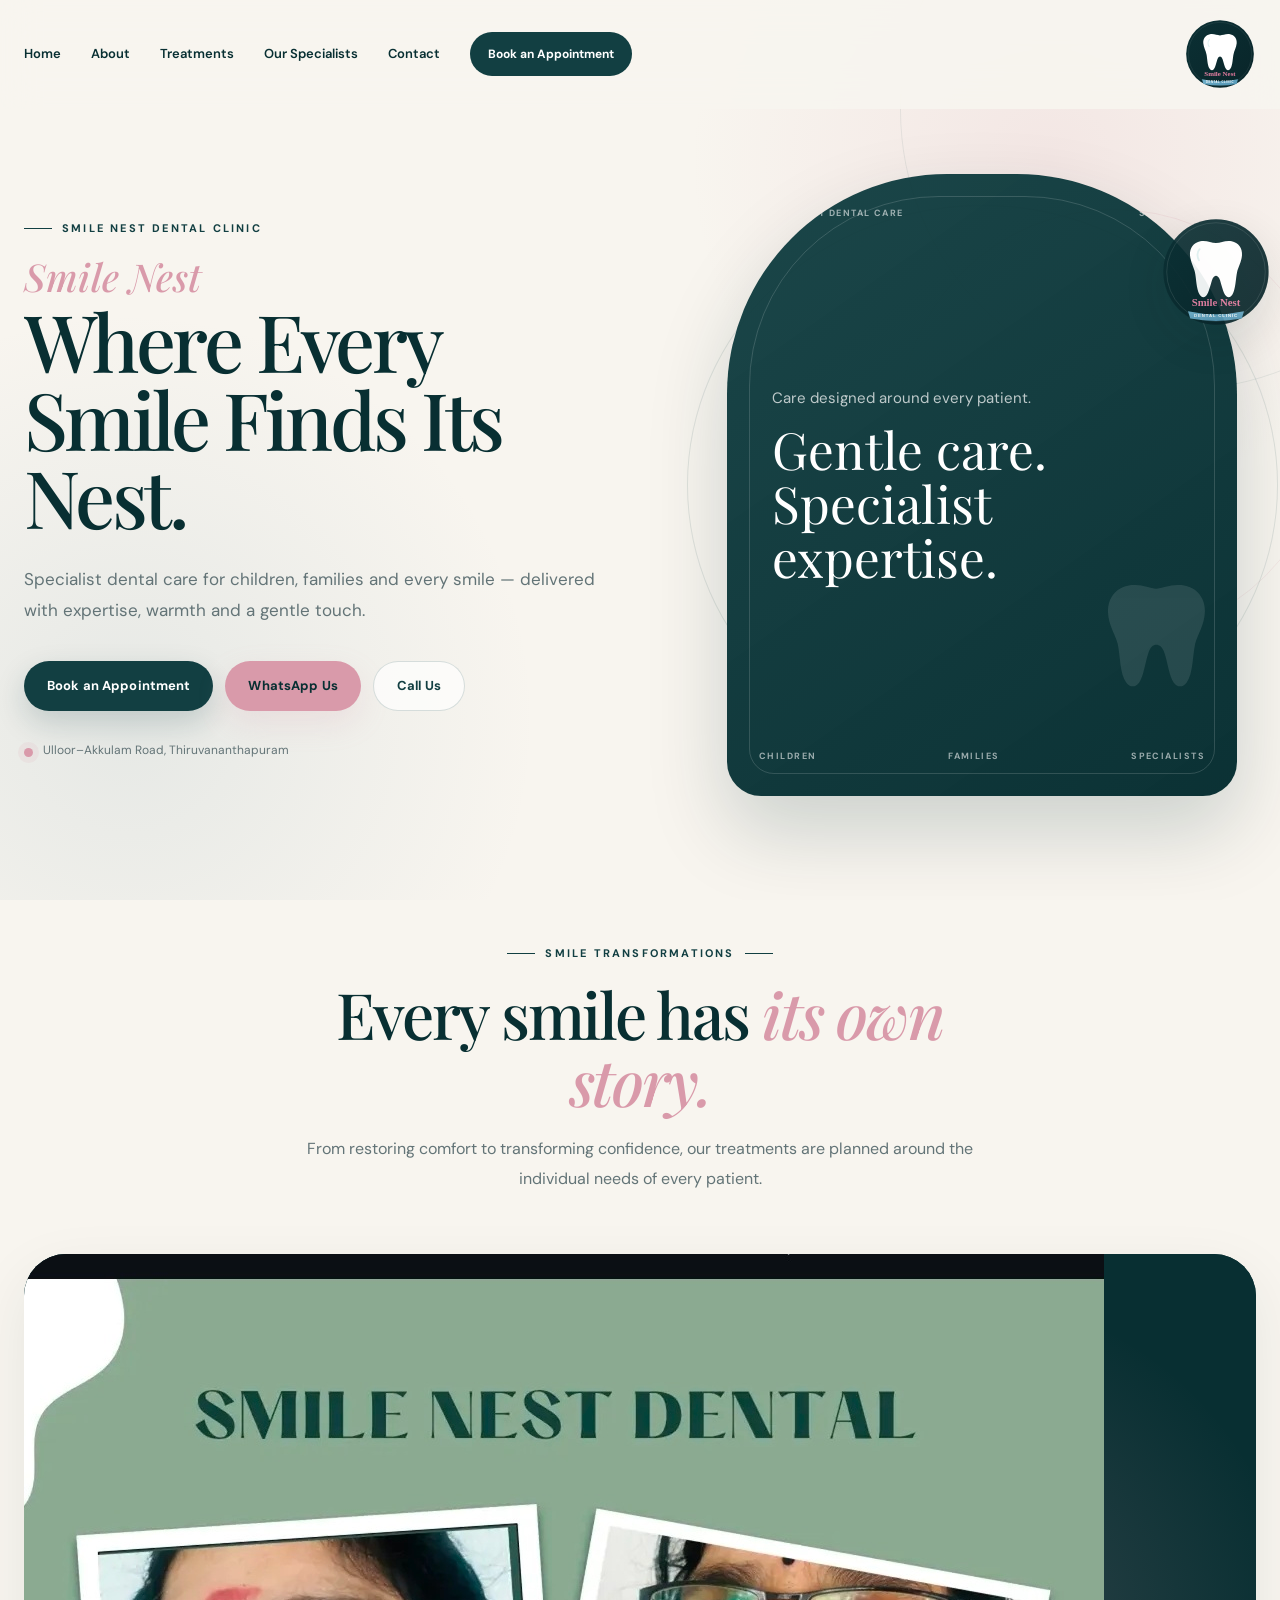
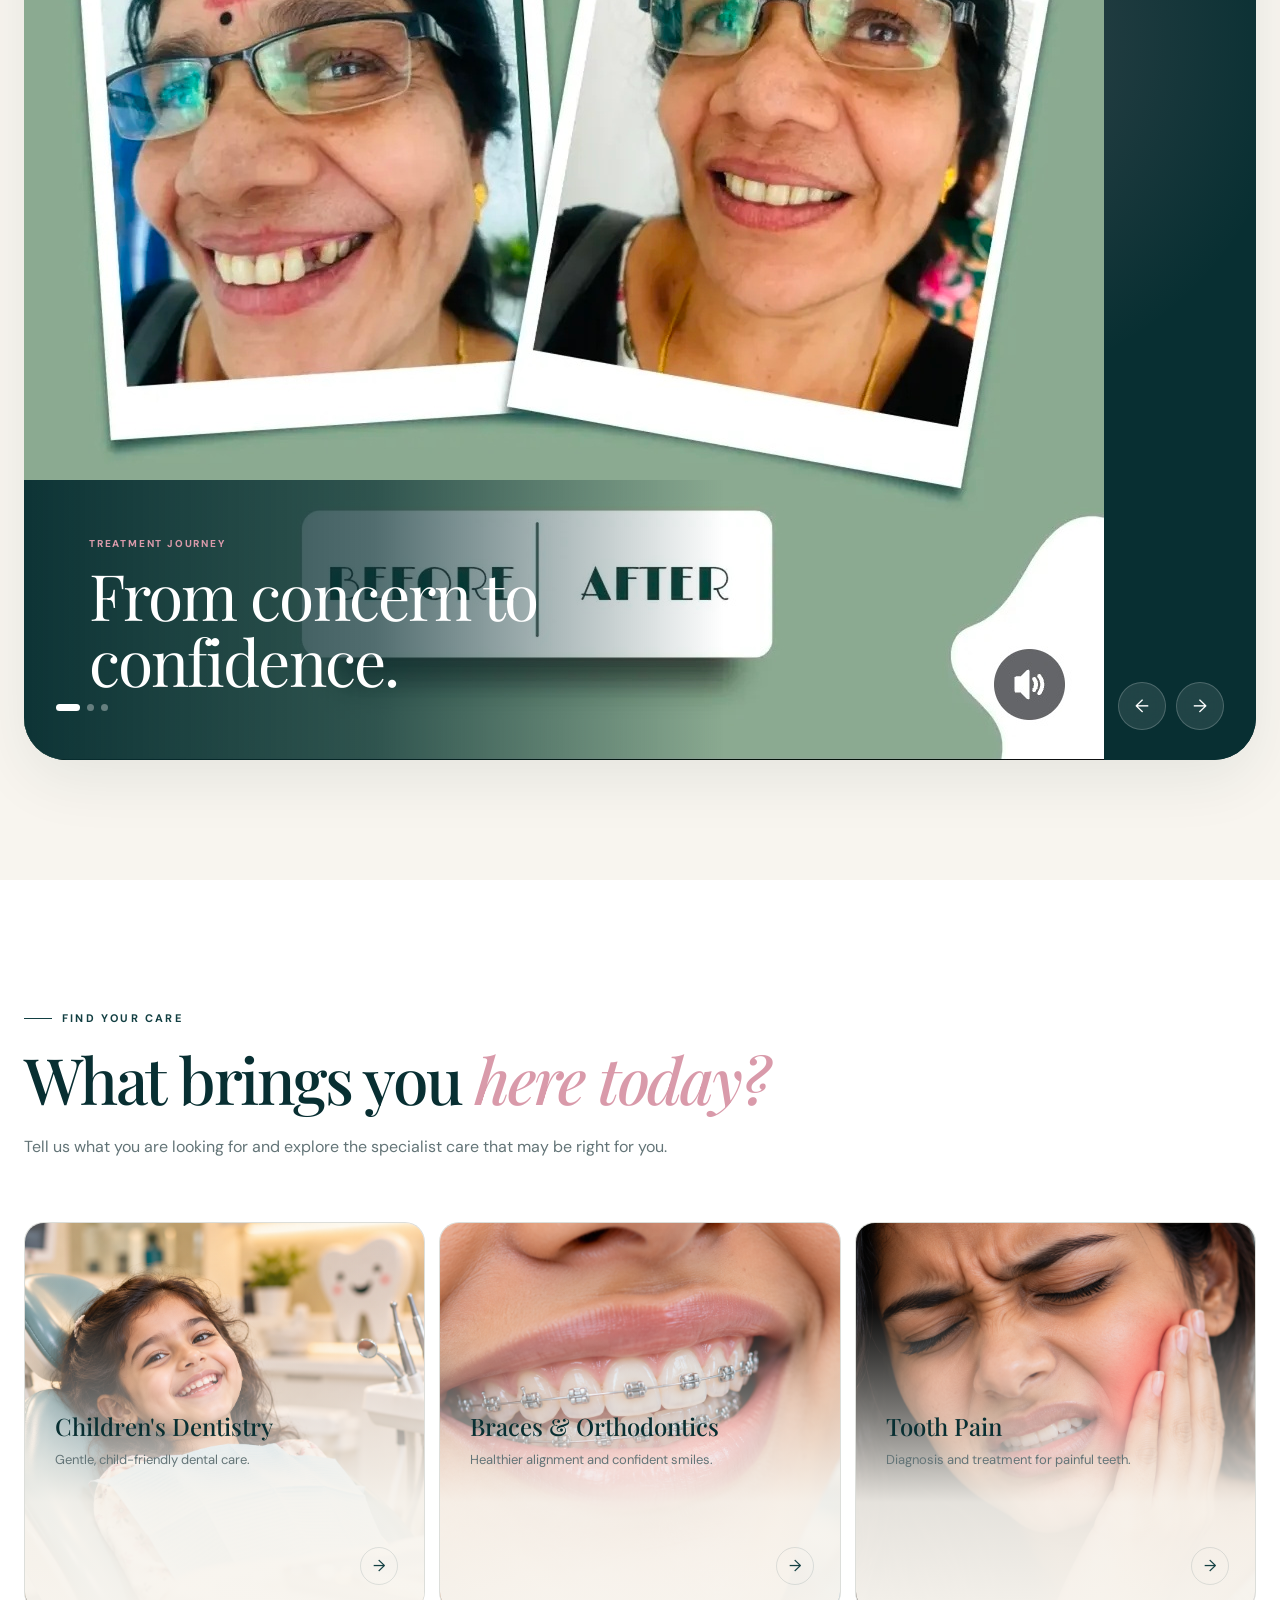
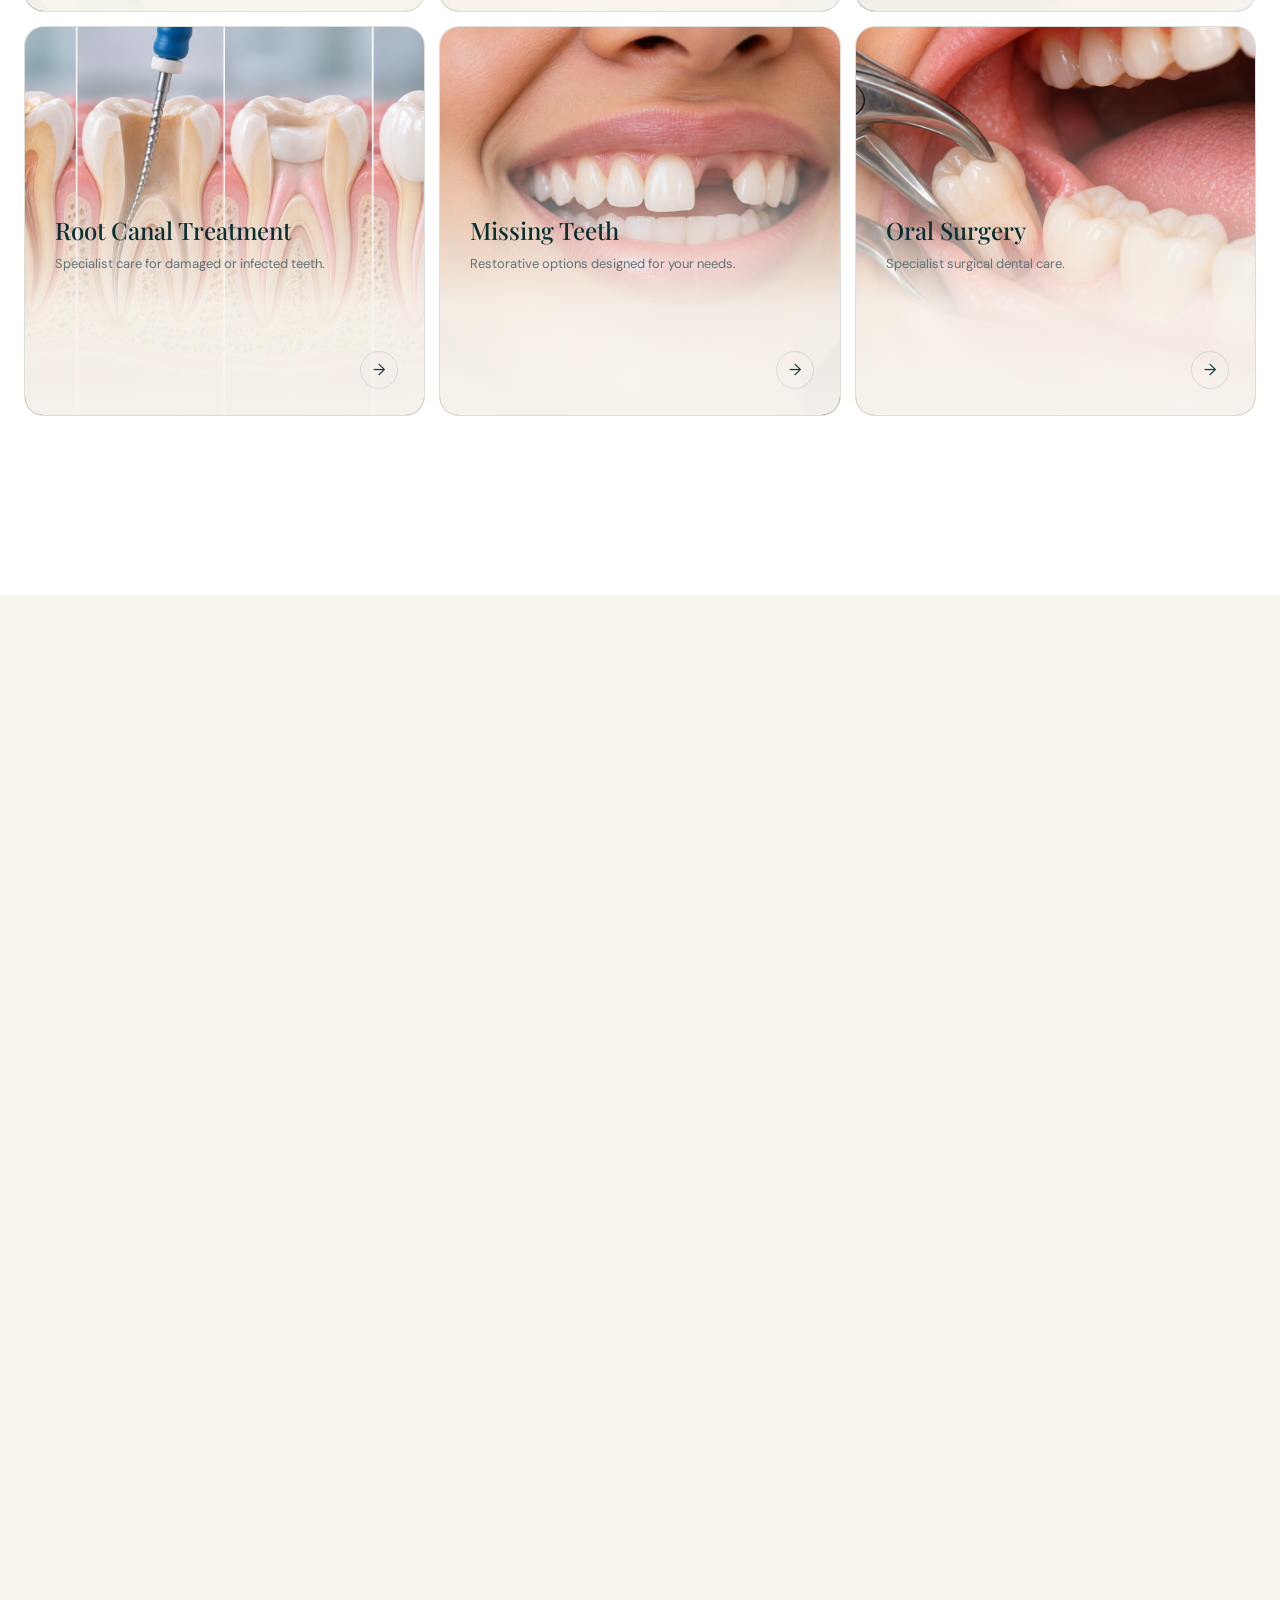
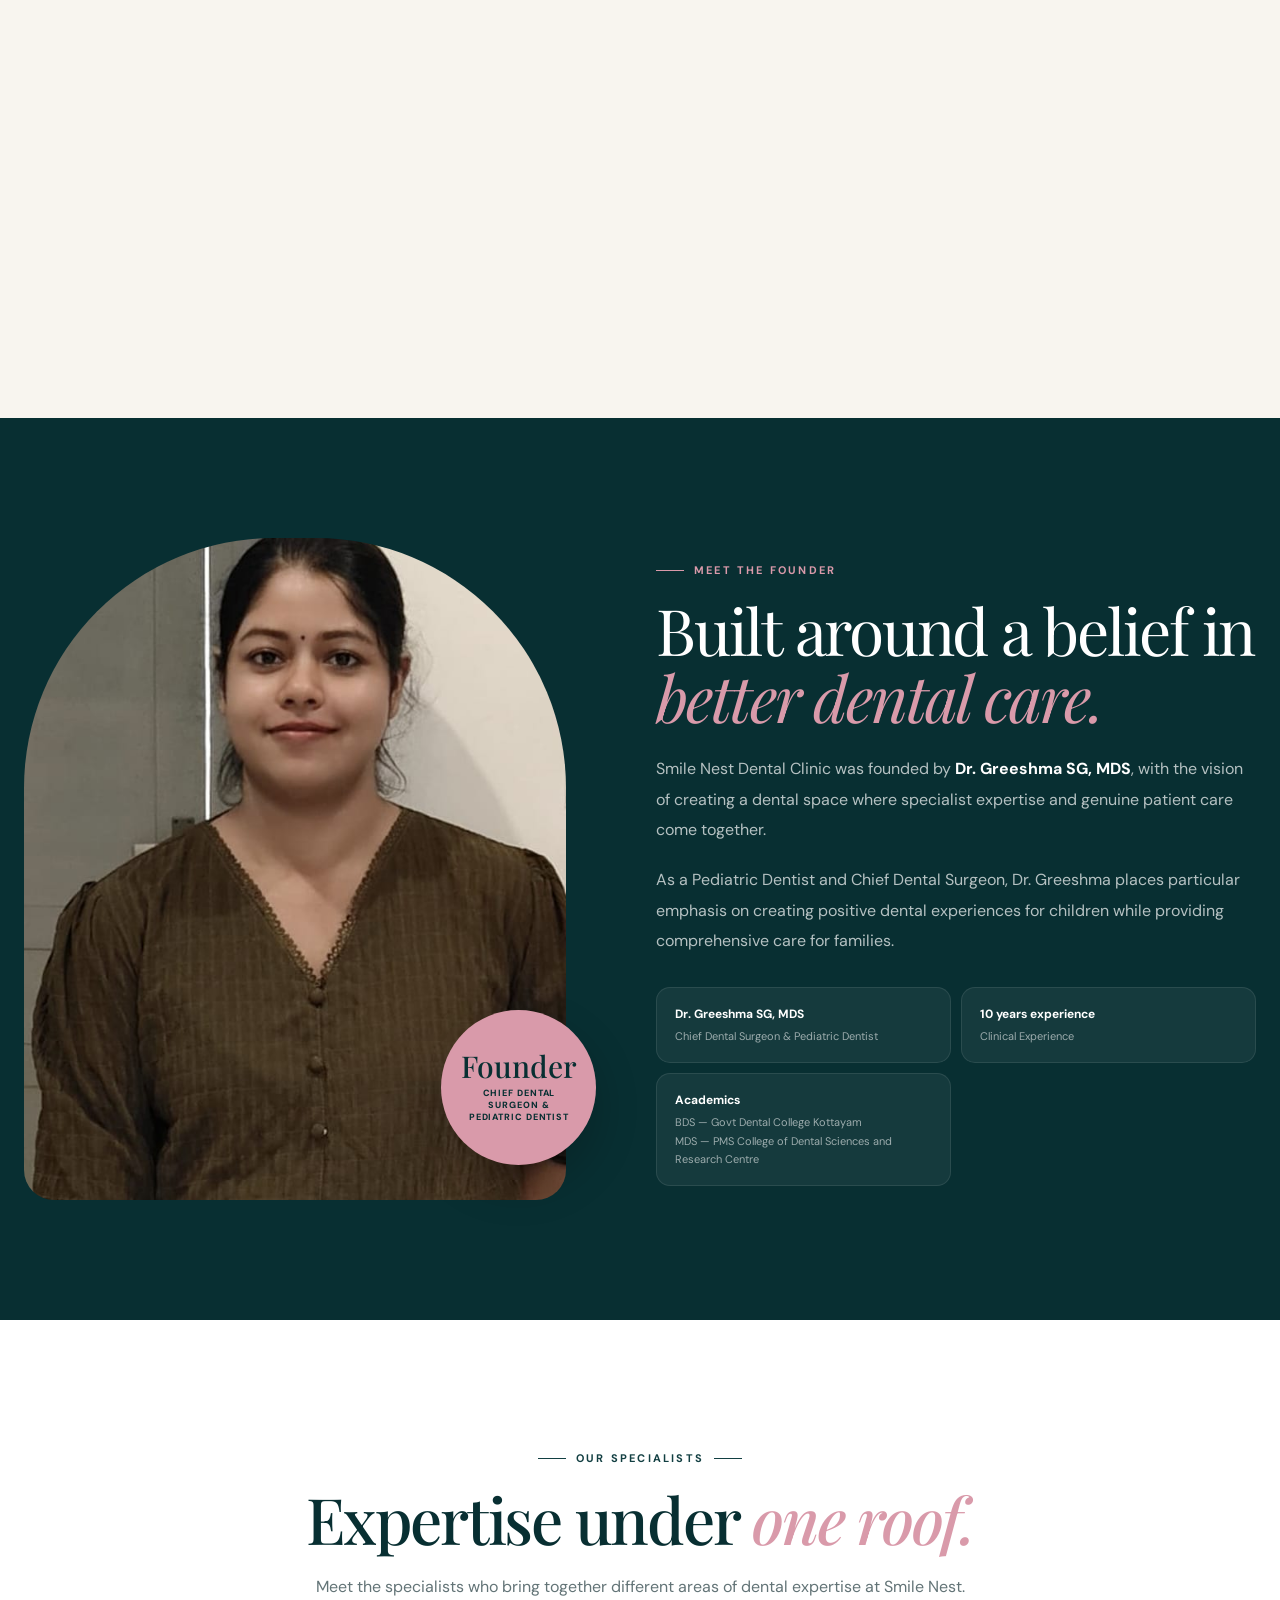
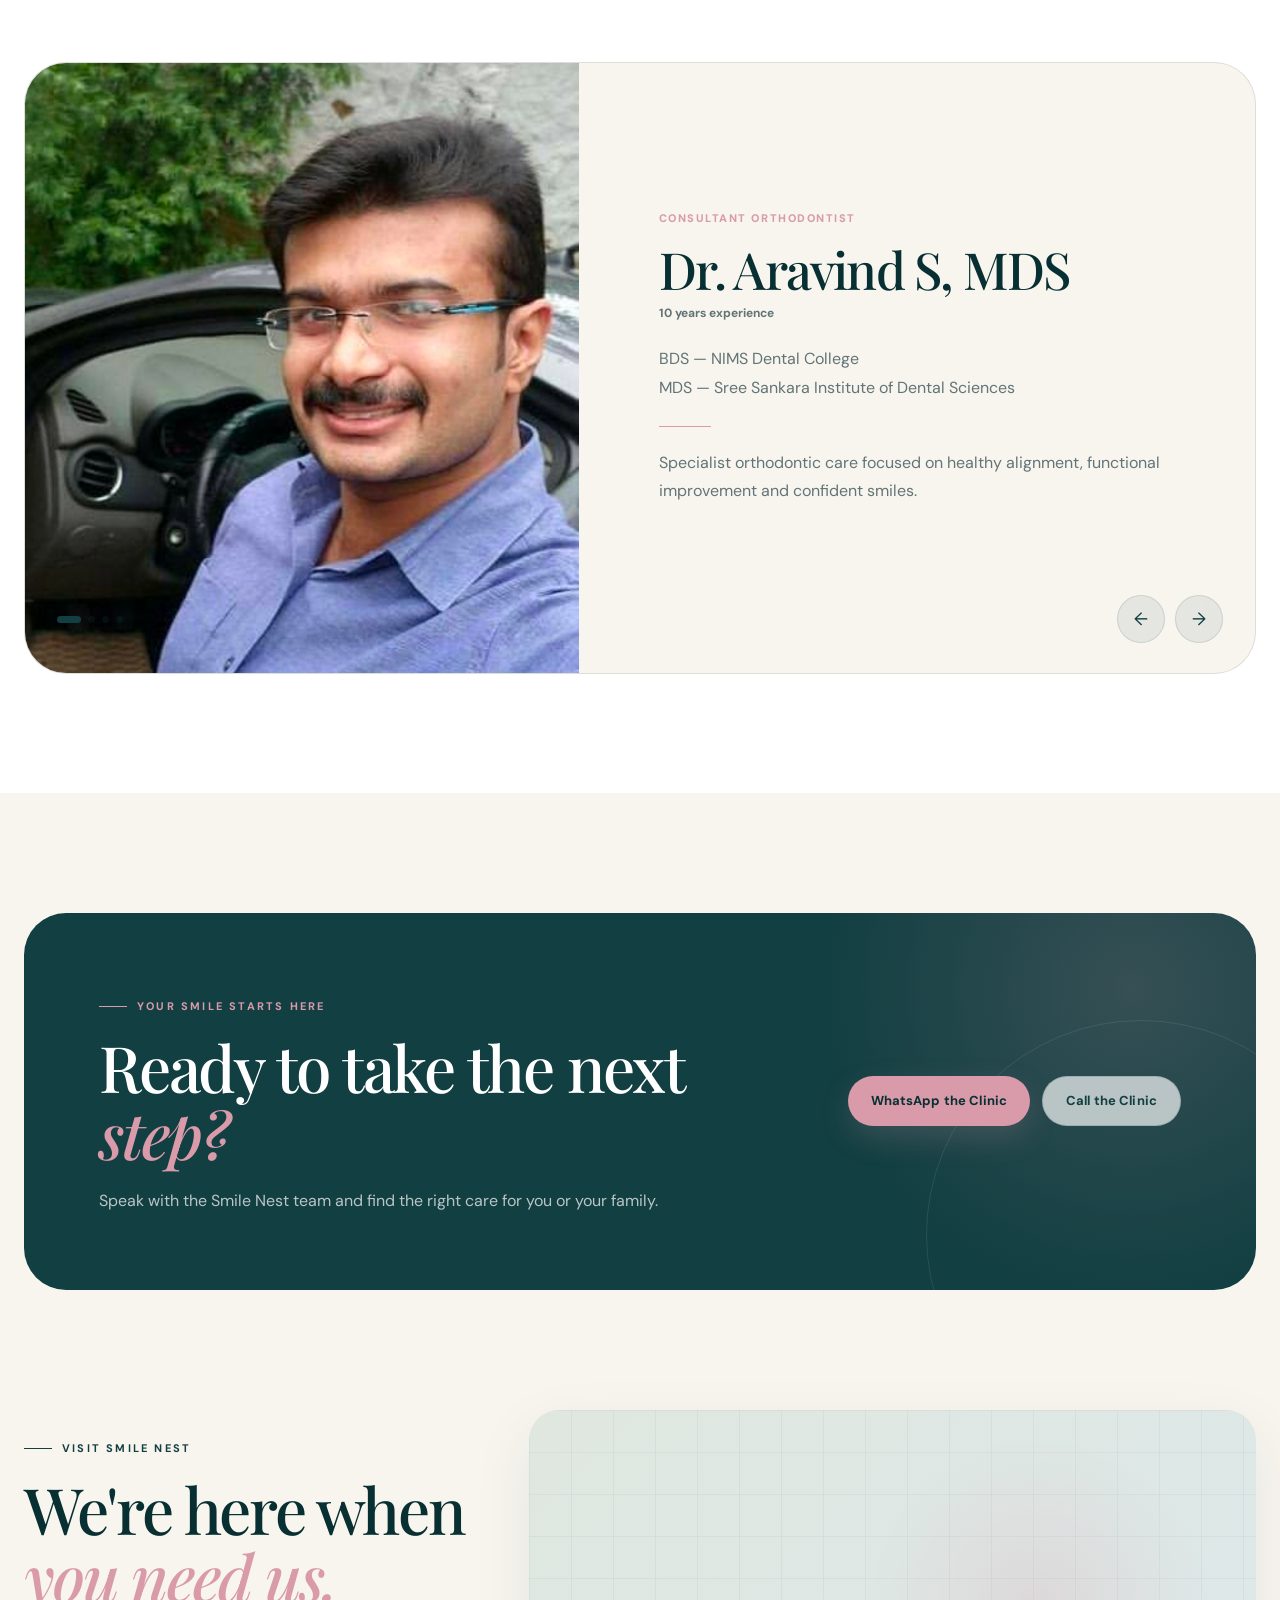
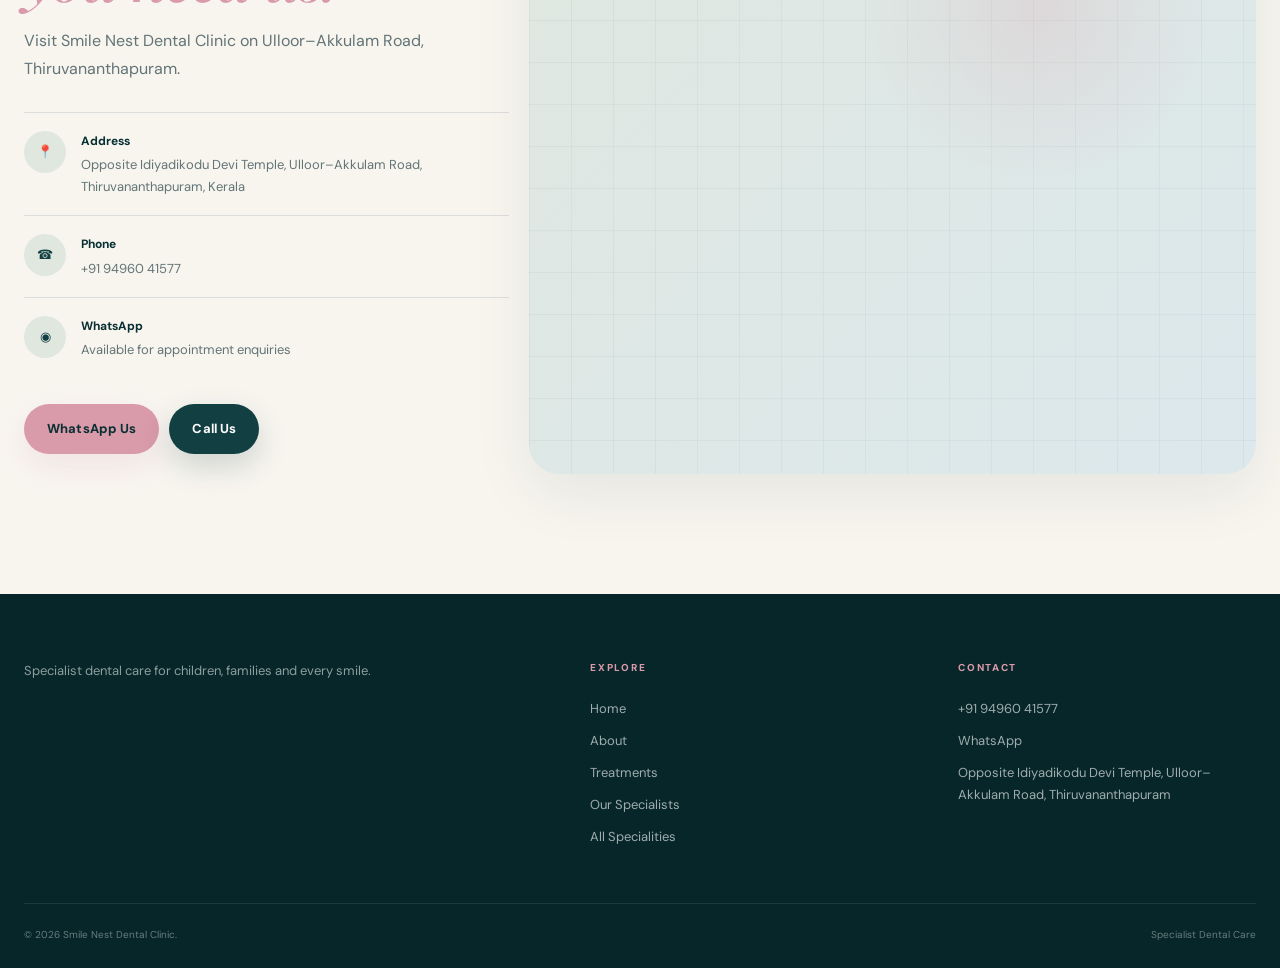
<file: index (3) - map updated.html>
<!DOCTYPE html>
<html lang="en">
<head>

    <meta charset="UTF-8">

    <meta
        name="viewport"
        content="width=device-width, initial-scale=1.0"
    >

    <meta
        name="description"
        content="Smile Nest Dental Clinic in Thiruvananthapuram provides specialist dental care for children, families and patients of all ages."
    >

    <meta
        name="keywords"
        content="Smile Nest Dental Clinic, dentist Thiruvananthapuram, pediatric dentist Kerala, orthodontist Thiruvananthapuram, dental clinic Ulloor"
    >

    <meta name="theme-color" content="#123f42">

    <title>
        Smile Nest Dental Clinic | Specialist Dental Care in Thiruvananthapuram
    </title>

    <!-- Google Fonts -->
    <link rel="preconnect" href="https://fonts.googleapis.com">
    <link rel="preconnect" href="https://fonts.gstatic.com" crossorigin>

    <link
        href="https://fonts.googleapis.com/css2?family=DM+Sans:wght@400;500;600;700&family=Playfair+Display:wght@500;600;700&display=swap"
        rel="stylesheet"
    >

    <!-- Main Styles -->
    <link
        rel="stylesheet"
        href="css/style.css"
    >

    <!-- Animations -->
    <link
        rel="stylesheet"
        href="css/animations.css"
    >


<style>
/* =====================================================
   IMAGE CARD PRESENTATION OVERRIDES
   ===================================================== */
.patient-need-card, .why-card {
    position: relative;
    overflow: hidden;
    isolation: isolate;
}

.patient-need-card {
    min-height: 390px;
    display: flex;
    align-items: flex-end;
    padding: 0;
    background: var(--warm-ivory, #F8F5EF);
}

.patient-need-card::after, .why-card::after {
    content: '';
    position: absolute;
    inset: 0;
    z-index: 1;
    pointer-events: none;
    background: linear-gradient(
        to top,
        rgba(248,245,239,.98) 0%,
        rgba(248,245,239,.92) 28%,
        rgba(248,245,239,.48) 52%,
        rgba(248,245,239,.05) 78%,
        rgba(248,245,239,0) 100%
    );
}

.patient-need-card .patient-need-icon, .why-card .why-card-icon {
    position: absolute;
    inset: 0;
    width: 100%;
    height: 100%;
    margin: 0;
    padding: 0;
    z-index: 0;
    border-radius: 0;
    overflow: hidden;
    background: transparent;
}

.patient-need-card .patient-need-icon img, .why-card .why-card-icon img {
    display: block;
    width: 100%;
    height: 100%;
    max-width: none;
    object-fit: cover;
    object-position: center;
}

.patient-need-card > div, .patient-need-card > .patient-need-arrow,
.why-card > h3, .why-card > p {
    position: relative;
    z-index: 2;
}

.patient-need-card > div {
    width: 100%;
    padding: 190px 30px 30px;
}

.patient-need-card h3 {
    margin: 0 0 8px;
}

.patient-need-card p {
    margin: 0;
}

.patient-need-card .patient-need-arrow {
    position: absolute;
    right: 26px;
    bottom: 26px;
    z-index: 3;
}

.why-card {
    min-height: 430px;
    display: flex;
    flex-direction: column;
    justify-content: flex-end;
    padding: 0;
}

.why-card > h3, .why-card > p {
    width: 100%;
}

.why-card > h3 {
    margin: 0;
    padding: 190px 30px 8px;
}

.why-card > p {
    margin: 0;
    padding: 0 30px 30px;
}

@media (max-width: 600px) {
    .patient-need-card {
        min-height: 390px;
    }

    .patient-need-card > div {
        padding: 185px 24px 28px;
    }

    .patient-need-card .patient-need-arrow {
        right: 22px;
        bottom: 22px;
    }

    .why-card {
        min-height: 430px;
    }

    .why-card > h3 {
        padding: 185px 24px 8px;
    }

    .why-card > p {
        padding: 0 24px 28px;
    }
}

.map-card-inner {
    overflow: hidden;
    position: relative;
    min-height: 420px;
}

.map-card-inner iframe {
    width: 100%;
    height: 100%;
    min-height: 420px;
    display: block;
}

@media (max-width: 600px) {
    .map-card-inner,
    .map-card-inner iframe {
        min-height: 360px;
    }
}

</style>

</head>


<body>


<!-- =====================================================
     HEADER
     ===================================================== -->

<header class="site-header">

    <div class="container nav-container">

        <a
            href="index.html"
            class="logo"
            aria-label="Smile Nest Dental Clinic"
        >

            <img
                src="assets/icons/smile-nest-logo.svg"
                alt="Smile Nest Dental Clinic logo"
            >

        </a>


        <nav class="desktop-nav" aria-label="Main navigation">

            <a href="#home">Home</a>

            <a href="#about">About</a>

            <a href="#patient-needs">Treatments</a>

            <a href="#specialists">Our Specialists</a>

            <a href="#contact">Contact</a>

            <a
                href="#appointment"
                class="nav-button"
            >
                Book an Appointment
            </a>

        </nav>


        <button
            class="mobile-menu-button"
            type="button"
            aria-label="Open navigation"
            aria-expanded="false"
        >

            <span></span>
            <span></span>
            <span></span>

        </button>

    </div>


    <nav
        class="mobile-navigation"
        aria-label="Mobile navigation"
    >

        <a href="#home">Home</a>

        <a href="#about">About</a>

        <a href="#patient-needs">Treatments</a>

        <a href="#specialists">Our Specialists</a>

        <a href="#contact">Contact</a>

        <a
            href="#appointment"
            class="nav-button"
        >
            Book an Appointment
        </a>

    </nav>

</header>



<main>


<!-- =====================================================
     HERO
     ===================================================== -->

<section
    id="home"
    class="hero-section"
>

    <div class="hero-background-shape"></div>


    <div class="container hero-grid">


        <div class="hero-content">

            <div class="eyebrow">

                <span class="eyebrow-line"></span>

                Smile Nest Dental Clinic

            </div>


            <h1 class="hero-title">

                <span class="hero-brand">
                    Smile Nest
                </span>

                <span class="hero-main-title">
                    Where Every Smile Finds Its Nest.
                </span>

            </h1>


            <p class="hero-description">

                Specialist dental care for children, families and
                every smile — delivered with expertise, warmth
                and a gentle touch.

            </p>


            <div class="hero-actions">

                <a
                    href="#appointment"
                    class="btn btn-primary"
                >
                    Book an Appointment
                </a>


                <a
                    href="#"
                    class="btn btn-whatsapp"
                    data-action="whatsapp"
                >
                    WhatsApp Us
                </a>


                <a
                    href="tel:9496041577"
                    class="btn btn-secondary"
                >
                    Call Us
                </a>

            </div>


            <div class="hero-location">

                <span class="location-dot"></span>

                Ulloor–Akkulam Road, Thiruvananthapuram

            </div>

        </div>



        <!-- HERO VISUAL -->

        <div class="hero-visual">

            <div class="hero-image-wrapper">

                <div class="hero-circle"></div>


                <div class="hero-card">

                    <div class="hero-card-top">

                        <span>
                            Specialist Dental Care
                        </span>

                        <span>
                            Smile Nest
                        </span>

                    </div>


                    <div class="hero-card-content">

                        <p>
                            Care designed around
                            every patient.
                        </p>

                        <strong>
                            Gentle care.
                            Specialist expertise.
                        </strong>

                    </div>


                    <div class="hero-tooth">

                        <svg
                            viewBox="0 0 200 200"
                            xmlns="http://www.w3.org/2000/svg"
                            aria-hidden="true"
                        >

                            <path
                                d="M72 27
                                C52 30 39 47 40 68
                                C41 89 51 101 55 117
                                C59 135 58 163 68 176
                                C74 184 82 184 88 176
                                C95 166 97 146 102 131
                                C105 121 110 118 114 118
                                C119 118 124 121 127 131
                                C132 146 134 166 141 176
                                C147 184 155 184 161 176
                                C171 163 170 135 174 117
                                C178 101 188 89 189 68
                                C190 47 177 30 157 27
                                C137 24 124 32 114 32
                                C104 32 92 24 72 27Z"
                                fill="#ffffff"
                            />

                        </svg>

                    </div>


                    <div class="hero-card-bottom">

                        <span>
                            Children
                        </span>

                        <span>
                            Families
                        </span>

                        <span>
                            Specialists
                        </span>

                    </div>

                </div>


                <div class="hero-logo-watermark">

                    <img
                        src="assets/icons/smile-nest-logo.svg"
                        alt=""
                    >

                </div>

            </div>

        </div>

    </div>

</section>



<!-- =====================================================
     TRANSFORMATION SLIDESHOW
     ===================================================== -->

<section
    class="transformations-section"
    id="transformations"
>

    <div class="container">


        <div class="section-heading centered reveal">

            <div class="eyebrow centered">

                <span class="eyebrow-line"></span>

                Smile Transformations

                <span class="eyebrow-line"></span>

            </div>


            <h2>
                Every smile has
                <span>its own story.</span>
            </h2>


            <p>

                From restoring comfort to transforming confidence,
                our treatments are planned around the individual
                needs of every patient.

            </p>

        </div>


        <div
            class="transformation-carousel reveal-scale"
            data-carousel="transformations"
        >

            <div class="transformation-track">


                <article class="transformation-slide active">

                   <img
    src="assets/images/transformations/transformation-03.jpg.jpeg"
    alt="Smile transformation before and after"
    class="transformation-image"
>


                    <div class="transformation-caption">

                        <span>
                            Treatment Journey
                        </span>

                        <h3>
                            From concern to confidence.
                        </h3>

                    </div>

                </article>


                <article class="transformation-slide">

                   <img
    src="assets/images/transformations/transformation-01.jpg.jpeg"
    alt="Smile transformation before and after"
    class="transformation-image"
>


                    <div class="transformation-caption">

                        <span>
                            Smile Care
                        </span>

                        <h3>
                            A healthier smile can change everything.
                        </h3>

                    </div>

                </article>


                <article class="transformation-slide">

                   <img
    src="assets/images/transformations/transformation-02.jpg.jpeg"
    alt="Smile transformation before and after"
    class="transformation-image"
>


                    <div class="transformation-caption">

                        <span>
                            Personalised Treatment
                        </span>

                        <h3>
                            Care planned around you.
                        </h3>

                    </div>

                </article>

            </div>


            <button
                class="carousel-arrow carousel-prev"
                type="button"
                aria-label="Previous transformation"
            >
                ←
            </button>


            <button
                class="carousel-arrow carousel-next"
                type="button"
                aria-label="Next transformation"
            >
                →
            </button>


            <div class="carousel-dots">

                <button
                    type="button"
                    class="carousel-dot active"
                    aria-label="Transformation 1"
                ></button>

                <button
                    type="button"
                    class="carousel-dot"
                    aria-label="Transformation 2"
                ></button>

                <button
                    type="button"
                    class="carousel-dot"
                    aria-label="Transformation 3"
                ></button>

            </div>

        </div>

    </div>

</section>



<!-- =====================================================
     PATIENT NEEDS
     ===================================================== -->

<section
    class="patient-needs-section"
    id="patient-needs"
>

    <div class="container">


        <div class="section-heading reveal">

            <div class="eyebrow">

                <span class="eyebrow-line"></span>

                Find Your Care

            </div>


            <h2>
                What brings you
                <span>here today?</span>
            </h2>


            <p>

                Tell us what you are looking for and explore
                the specialist care that may be right for you.

            </p>

        </div>


        <div class="patient-needs-grid stagger">


            <a
                href="specialities.html#pediatric-dentistry"
                class="patient-need-card"
            >

                <span class="patient-need-icon"><img src="assets/images/treatments/child-dent.png" alt="Children's Dentistry"></span>

                <div>

                    <h3>
                        Children's Dentistry
                    </h3>

                    <p>
                        Gentle, child-friendly dental care.
                    </p>

                </div>

                <span class="patient-need-arrow">
                    →
                </span>

            </a>



            <a
                href="specialities.html#orthodontics"
                class="patient-need-card"
            >

                <span class="patient-need-icon"><img src="assets/images/treatments/braces.png" alt="Braces and Orthodontics"></span>

                <div>

                    <h3>
                        Braces &amp; Orthodontics
                    </h3>

                    <p>
                        Healthier alignment and confident smiles.
                    </p>

                </div>

                <span class="patient-need-arrow">
                    →
                </span>

            </a>



            <a
                href="specialities.html#endodontics"
                class="patient-need-card"
            >

                <span class="patient-need-icon"><img src="assets/images/treatments/tooth-pain.png" alt="Tooth Pain"></span>

                <div>

                    <h3>
                        Tooth Pain
                    </h3>

                    <p>
                        Diagnosis and treatment for painful teeth.
                    </p>

                </div>

                <span class="patient-need-arrow">
                    →
                </span>

            </a>



            <a
                href="specialities.html#endodontics"
                class="patient-need-card"
            >

                <span class="patient-need-icon"><img src="assets/images/treatments/roo-canal.png" alt="Root Canal Treatment"></span>

                <div>

                    <h3>
                        Root Canal Treatment
                    </h3>

                    <p>
                        Specialist care for damaged or infected teeth.
                    </p>

                </div>

                <span class="patient-need-arrow">
                    →
                </span>

            </a>



            <a
                href="specialities.html#prosthodontics"
                class="patient-need-card"
            >

                <span class="patient-need-icon"><img src="assets/images/treatments/missing-tooth.png" alt="Missing Teeth"></span>

                <div>

                    <h3>
                        Missing Teeth
                    </h3>

                    <p>
                        Restorative options designed for your needs.
                    </p>

                </div>

                <span class="patient-need-arrow">
                    →
                </span>

            </a>



            <a
                href="specialities.html#oral-surgery"
                class="patient-need-card"
            >

                <span class="patient-need-icon"><img src="assets/images/treatments/surgery.png" alt="Oral Surgery"></span>

                <div>

                    <h3>
                        Oral Surgery
                    </h3>

                    <p>
                        Specialist surgical dental care.
                    </p>

                </div>

                <span class="patient-need-arrow">
                    →
                </span>

            </a>

        </div>


        <div class="section-link reveal">

            <a
                href="specialities.html"
                class="text-link"
            >
                Explore all specialities
                <span>→</span>
            </a>

        </div>

    </div>

</section>



<!-- =====================================================
     WHY SMILE NEST
     ===================================================== -->

<section
    class="why-section"
    id="about"
>

    <div class="container">

        <div class="why-intro-grid">

            <div class="section-heading reveal">

                <div class="eyebrow">

                    <span class="eyebrow-line"></span>

                    Why Smile Nest

                </div>

                <h2>
                    Care that feels
                    <span>different.</span>
                </h2>

            </div>

            <div class="why-intro-text reveal-right">

                <p>

                    A dental visit should feel reassuring,
                    not intimidating. Smile Nest brings together
                    specialist expertise with a warm,
                    patient-first approach.

                </p>

            </div>

        </div>


        <div class="why-grid stagger">


            <!-- CHILD-FRIENDLY CARE -->

            <article class="why-card">

                <div class="why-card-icon">
                    <img
                        src="assets/images/why-smile-nest/child-friendly.png"
                        alt="Child-Friendly Care at Smile Nest Dental Clinic"
                    >
                </div>

                <h3>
                    Child-Friendly Care
                </h3>

                <p>

                    A calm and welcoming approach designed
                    to help young patients feel comfortable
                    and confident during their dental visits.

                </p>

            </article>


            <!-- SPECIALIST-LED TREATMENT -->

            <article class="why-card">

                <div class="why-card-icon">
                    <img
                        src="assets/images/why-smile-nest/Specialist-Led.png"
                        alt="Specialist-Led Treatment at Smile Nest Dental Clinic"
                    >
                </div>

                <h3>
                    Specialist-Led Treatment
                </h3>

                <p>

                    Access to a multidisciplinary team
                    covering pediatric dentistry, orthodontics,
                    endodontics, oral surgery and prosthodontics.

                </p>

            </article>


            <!-- PERSONALISED ATTENTION -->

            <article class="why-card">

                <div class="why-card-icon">
                    <img
                        src="assets/images/why-smile-nest/personalised.png"
                        alt="Personalised Dental Care at Smile Nest Dental Clinic"
                    >
                </div>

                <h3>
                    Personalised Attention
                </h3>

                <p>

                    Every patient has different needs.
                    Treatment is planned around the individual,
                    their concerns and their goals.

                </p>

            </article>


            <!-- COMPREHENSIVE CARE -->

            <article class="why-card">

                <div class="why-card-icon">
                    <img
                        src="assets/images/why-smile-nest/comprehensive.png"
                        alt="Comprehensive Dental Care at Smile Nest Dental Clinic"
                    >
                </div>

                <h3>
                    Comprehensive Care
                </h3>

                <p>

                    Multiple dental specialties brought
                    together so patients can access the
                    care they need in one place.

                </p>

            </article>


            <!-- GENTLE APPROACH -->

            <article class="why-card">

                <div class="why-card-icon">
                    <img
                        src="assets/images/why-smile-nest/gentle.png"
                        alt="Gentle Dental Care at Smile Nest Dental Clinic"
                    >
                </div>

                <h3>
                    Gentle Approach
                </h3>

                <p>

                    We focus on communication, comfort and
                    creating a positive experience at every
                    stage of treatment.

                </p>

            </article>


            <!-- RELATIONSHIP BEYOND TREATMENT -->

            <article class="why-card">

                <div class="why-card-icon">
                    <img
                        src="assets/images/why-smile-nest/treatment-beyond.png"
                        alt="Relationship Beyond Treatment at Smile Nest Dental Clinic"
                    >
                </div>

                <h3>
                    A Relationship Beyond Treatment
                </h3>

                <p>

                    Our goal is to build trust with patients
                    and families that continues well beyond
                    a single appointment.

                </p>

            </article>


        </div>

    </div>

</section>



<!-- =====================================================
     FOUNDER
     ===================================================== -->

<section
    class="founder-section"
    id="founder"
>

    <div class="container founder-grid">


        <div class="founder-photo reveal-left">

            <div class="founder-photo-inner">

                <img
    src="assets/images/founder/dr-greeshma-sg.jpg.jpeg"
    alt="Dr. Greeshma SG, Founder and Chief Dental Surgeon"
    class="founder-image"
>

            </div>


            <div class="founder-badge">

                <strong>
                    Founder
                </strong>

                <span>
                    Chief Dental Surgeon &amp;
                    Pediatric Dentist
                </span>

            </div>

        </div>



        <div class="founder-content reveal-right">

            <div class="eyebrow">

                <span class="eyebrow-line"></span>

                Meet the Founder

            </div>


            <h2>
                Built around a belief in
                <span>better dental care.</span>
            </h2>


            <p>

                Smile Nest Dental Clinic was founded by
                <strong>Dr. Greeshma SG, MDS</strong>,
                with the vision of creating a dental space
                where specialist expertise and genuine
                patient care come together.

            </p>


            <p>

                As a Pediatric Dentist and Chief Dental Surgeon,
                Dr. Greeshma places particular emphasis on
                creating positive dental experiences for children
                while providing comprehensive care for families.

            </p>


            <div class="founder-credentials">

                <div>

                    <strong>
                        Dr. Greeshma SG, MDS
                    </strong>

                    <span>
                        Chief Dental Surgeon &amp; Pediatric Dentist
                    </span>

                </div>


                <div>

                    <strong>
                        10 years experience
                    </strong>

                    <span>
                        Clinical Experience
                    </span>

                </div>


                <div>

                    <strong>
                        Academics
                    </strong>

                    <span>
                        BDS — Govt Dental College Kottayam
                        <br>
                        MDS — PMS College of Dental Sciences and Research Centre
                    </span>

                </div>

            </div>

        </div>

    </div>

</section>



<!-- =====================================================
     SPECIALISTS
     ===================================================== -->

<section
    class="specialists-section"
    id="specialists"
>

    <div class="container">

        <div class="section-heading centered reveal">

            <div class="eyebrow centered">

                <span class="eyebrow-line"></span>

                Our Specialists

                <span class="eyebrow-line"></span>

            </div>

            <h2>
                Expertise under
                <span>one roof.</span>
            </h2>

            <p>
                Meet the specialists who bring together
                different areas of dental expertise at
                Smile Nest.
            </p>

        </div>


        <div
            class="specialist-carousel reveal-scale"
            data-carousel="specialists"
        >

            <div class="specialist-track">


                <!-- =================================================
                     ARAVIND
                     ================================================= -->

                <article class="specialist-slide active">

                    <div class="specialist-image">

                        <img
                            src="assets/images/doctors/dr-aravind-s.jpg.jpeg"
                            alt="Dr. Aravind S, MDS, Consultant Orthodontist"
                        >

                    </div>


                    <div class="specialist-information">

                        <span class="specialist-role">
                            Consultant Orthodontist
                        </span>

                        <h3>
                            Dr. Aravind S, MDS
                        </h3>

                        <p class="specialist-experience">
                            10 years experience
                        </p>

                        <p>
                            BDS — NIMS Dental College
                            <br>
                            MDS — Sree Sankara Institute
                            of Dental Sciences
                        </p>

                        <div class="specialist-divider"></div>

                        <p>
                            Specialist orthodontic care
                            focused on healthy alignment,
                            functional improvement and
                            confident smiles.
                        </p>

                    </div>

                </article>


                <!-- =================================================
                     NAVEEN
                     ================================================= -->

                <article class="specialist-slide">

                    <div class="specialist-image">

                        <img
                            src="assets/images/doctors/dr-naveen-g.jpg.jpeg"
                            alt="Dr. Naveen G, MDS, Consultant Endodontist"
                        >

                    </div>


                    <div class="specialist-information">

                        <span class="specialist-role">
                            Consultant Endodontist
                        </span>

                        <h3>
                            Dr. Naveen G, MDS
                        </h3>

                        <p class="specialist-experience">
                            5 years experience
                        </p>

                        <p>
                            BDS — PMS College of Dental
                            Sciences and Research Centre
                            <br>
                            MDS — PMS College of Dental
                            Sciences and Research Centre
                        </p>

                        <div class="specialist-divider"></div>

                        <p>
                            Specialist treatment for
                            diseased or injured dental pulp,
                            including root canal care.
                        </p>

                    </div>

                </article>


                <!-- =================================================
                     REMYA
                     ================================================= -->

                <article class="specialist-slide">

                    <div class="specialist-image">

                        <img
                            src="assets/images/doctors/dr-remya-g.jpg.jpeg"
                            alt="Dr. Remya G, MDS, Oral and Maxillofacial Surgeon"
                        >

                    </div>


                    <div class="specialist-information">

                        <span class="specialist-role">
                            Oral &amp; Maxillofacial Surgeon
                        </span>

                        <h3>
                            Dr. Remya G, MDS
                        </h3>

                        <p class="specialist-experience">
                            10 years experience
                        </p>

                        <p>
                            BDS — Govt Dental College Thiruvananthapuram
                            <br>
                            MDS — Govt Dental College Kottayam
                        </p>

                        <div class="specialist-divider"></div>

                        <p>
                            Specialist oral and maxillofacial surgical care
                            focused on thorough assessment and treatment
                            tailored to each patient's needs.
                        </p>

                    </div>

                </article>


                <!-- =================================================
                     JOYAL
                     ================================================= -->

                <article class="specialist-slide">

                    <div class="specialist-image">

                        <img
                            src="assets/images/doctors/dr-joyal-jose-baby.jpg.jpeg"
                            alt="Dr. Joyal Jose Baby, MDS, Consultant Prosthodontist and Implantologist"
                        >

                    </div>


                    <div class="specialist-information">

                        <span class="specialist-role">
                            Consultant Prosthodontist
                            &amp; Implantologist
                        </span>

                        <h3>
                            Dr. Joyal Jose Baby, MDS
                        </h3>

                        <p class="specialist-experience">
                            6 years experience
                        </p>

                        <p>
                            BDS — PMNM Dental College,
                            Bangalore
                            <br>
                            MDS — PMS College of Dental
                            Sciences and Research Centre
                        </p>

                        <div class="specialist-divider"></div>

                        <p>
                            Also an Assistant Professor at
                            PMS College of Dental Sciences
                            and Research Centre.
                        </p>

                    </div>

                </article>

            </div>


            <!-- =================================================
                 NAVIGATION
                 ================================================= -->

            <button
                class="specialist-arrow specialist-prev"
                type="button"
                aria-label="Previous specialist"
            >
                ←
            </button>


            <button
                class="specialist-arrow specialist-next"
                type="button"
                aria-label="Next specialist"
            >
                →
            </button>


            <!-- =================================================
                 DOTS
                 ================================================= -->

            <div class="specialist-dots">

                <button
                    type="button"
                    class="specialist-dot active"
                    aria-label="Specialist 1"
                ></button>

                <button
                    type="button"
                    class="specialist-dot"
                    aria-label="Specialist 2"
                ></button>

                <button
                    type="button"
                    class="specialist-dot"
                    aria-label="Specialist 3"
                ></button>

                <button
                    type="button"
                    class="specialist-dot"
                    aria-label="Specialist 4"
                ></button>

            </div>

        </div>

    </div>

</section>


<!-- =====================================================
     CTA
     ===================================================== -->

<section
    class="appointment-section"
    id="appointment"
>

    <div class="container">


        <div class="appointment-inner reveal">


            <div class="appointment-text">

                <div class="eyebrow">

                    <span class="eyebrow-line"></span>

                    Your Smile Starts Here

                </div>


                <h2>
                    Ready to take the next
                    <span>step?</span>
                </h2>


                <p>

                    Speak with the Smile Nest team and
                    find the right care for you or your family.

                </p>

            </div>


            <div class="appointment-actions">

                <a
                    href="#"
                    class="btn btn-whatsapp"
                    data-appointment="whatsapp"
                >
                    WhatsApp the Clinic
                </a>


                <a
                    href="tel:9496041577"
                    class="btn btn-secondary"
                    data-appointment="call"
                >
                    Call the Clinic
                </a>

            </div>

        </div>

    </div>

</section>



<!-- =====================================================
     CONTACT
     ===================================================== -->

<section
    class="contact-section"
    id="contact"
>

    <div class="container contact-grid">


        <div class="contact-content reveal-left">

            <div class="eyebrow">

                <span class="eyebrow-line"></span>

                Visit Smile Nest

            </div>


            <h2>
                We're here when
                <span>you need us.</span>
            </h2>


            <p>

                Visit Smile Nest Dental Clinic on
                Ulloor–Akkulam Road, Thiruvananthapuram.

            </p>


            <div class="contact-details">


                <div class="contact-detail">

                    <div class="contact-icon">
                        📍
                    </div>

                    <div>

                        <strong>
                            Address
                        </strong>

                        <span>

                            Opposite Idiyadikodu Devi Temple,
                            Ulloor–Akkulam Road,
                            Thiruvananthapuram, Kerala

                        </span>

                    </div>

                </div>


                <div class="contact-detail">

                    <div class="contact-icon">
                        ☎
                    </div>

                    <div>

                        <strong>
                            Phone
                        </strong>

                        <span>
                            +91 94960 41577
                        </span>

                    </div>

                </div>


                <div class="contact-detail">

                    <div class="contact-icon">
                        ◉
                    </div>

                    <div>

                        <strong>
                            WhatsApp
                        </strong>

                        <span>
                            Available for appointment enquiries
                        </span>

                    </div>

                </div>

            </div>


            <div class="contact-buttons">

                <a
                    href="#"
                    class="btn btn-whatsapp"
                    data-action="whatsapp"
                >
                    WhatsApp Us
                </a>


                <a
                    href="tel:9496041577"
                    class="btn btn-primary"
                >
                    Call Us
                </a>

            </div>

        </div>



        <div class="map-card reveal-right">

            <div class="map-card-inner">

                <iframe
                    src="https://www.google.com/maps/embed?pb=!1m18!1m12!1m3!1d3945.7474238698287!2d76.9171077!3d8.5238851!2m3!1f0!2f0!3f0!3m2!1i1024!2i768!4f13.1!3m3!1m2!1s0x3b05bd777a2e6cf5%3A0xcabd85ab2d02259e!2sSmile%20nest%20dental%20clinic!5e0!3m2!1sen!2sin!4v1791197767359!5m2!1sen!2sin"
                    style="border:0; width:100%; height:100%; min-height:420px; display:block;"
                    allowfullscreen=""
                    loading="lazy"
                    referrerpolicy="strict-origin-when-cross-origin"
                    title="Smile Nest Dental Clinic location"
                ></iframe>

            </div>

        </div>

    </div>

</section>



</main>



<!-- =====================================================
     FOOTER
     ===================================================== -->

<footer class="site-footer">

    <div class="container">


        <div class="footer-grid">


            <div class="footer-brand">

                <img
                    src="assets/icons/smile-nest-logo.svg"
                    alt="Smile Nest Dental Clinic"
                >


                <p>

                    Specialist dental care for children,
                    families and every smile.

                </p>

            </div>


            <div class="footer-column">

                <h3>
                    Explore
                </h3>

                <a href="#home">
                    Home
                </a>

                <a href="#about">
                    About
                </a>

                <a href="#patient-needs">
                    Treatments
                </a>

                <a href="#specialists">
                    Our Specialists
                </a>

                <a href="specialities.html">
                    All Specialities
                </a>

            </div>


            <div class="footer-column">

                <h3>
                    Contact
                </h3>

                <a href="tel:9496041577">
                    +91 94960 41577
                </a>

                <a
                    href="#"
                    data-action="whatsapp"
                >
                    WhatsApp
                </a>

                <p>

                    Opposite Idiyadikodu Devi Temple,
                    Ulloor–Akkulam Road,
                    Thiruvananthapuram

                </p>

            </div>

        </div>


        <div class="footer-bottom">

            <span>
                © <span data-current-year></span>
                Smile Nest Dental Clinic.
            </span>

            <span>
                Specialist Dental Care
            </span>

        </div>

    </div>

</footer>



<!-- =====================================================
     JAVASCRIPT
     ===================================================== -->

<script src="js/main.js"></script>

<script src="js/appointments.js"></script>

<script src="js/carousel.js"></script>


</body>

</html>
</file>
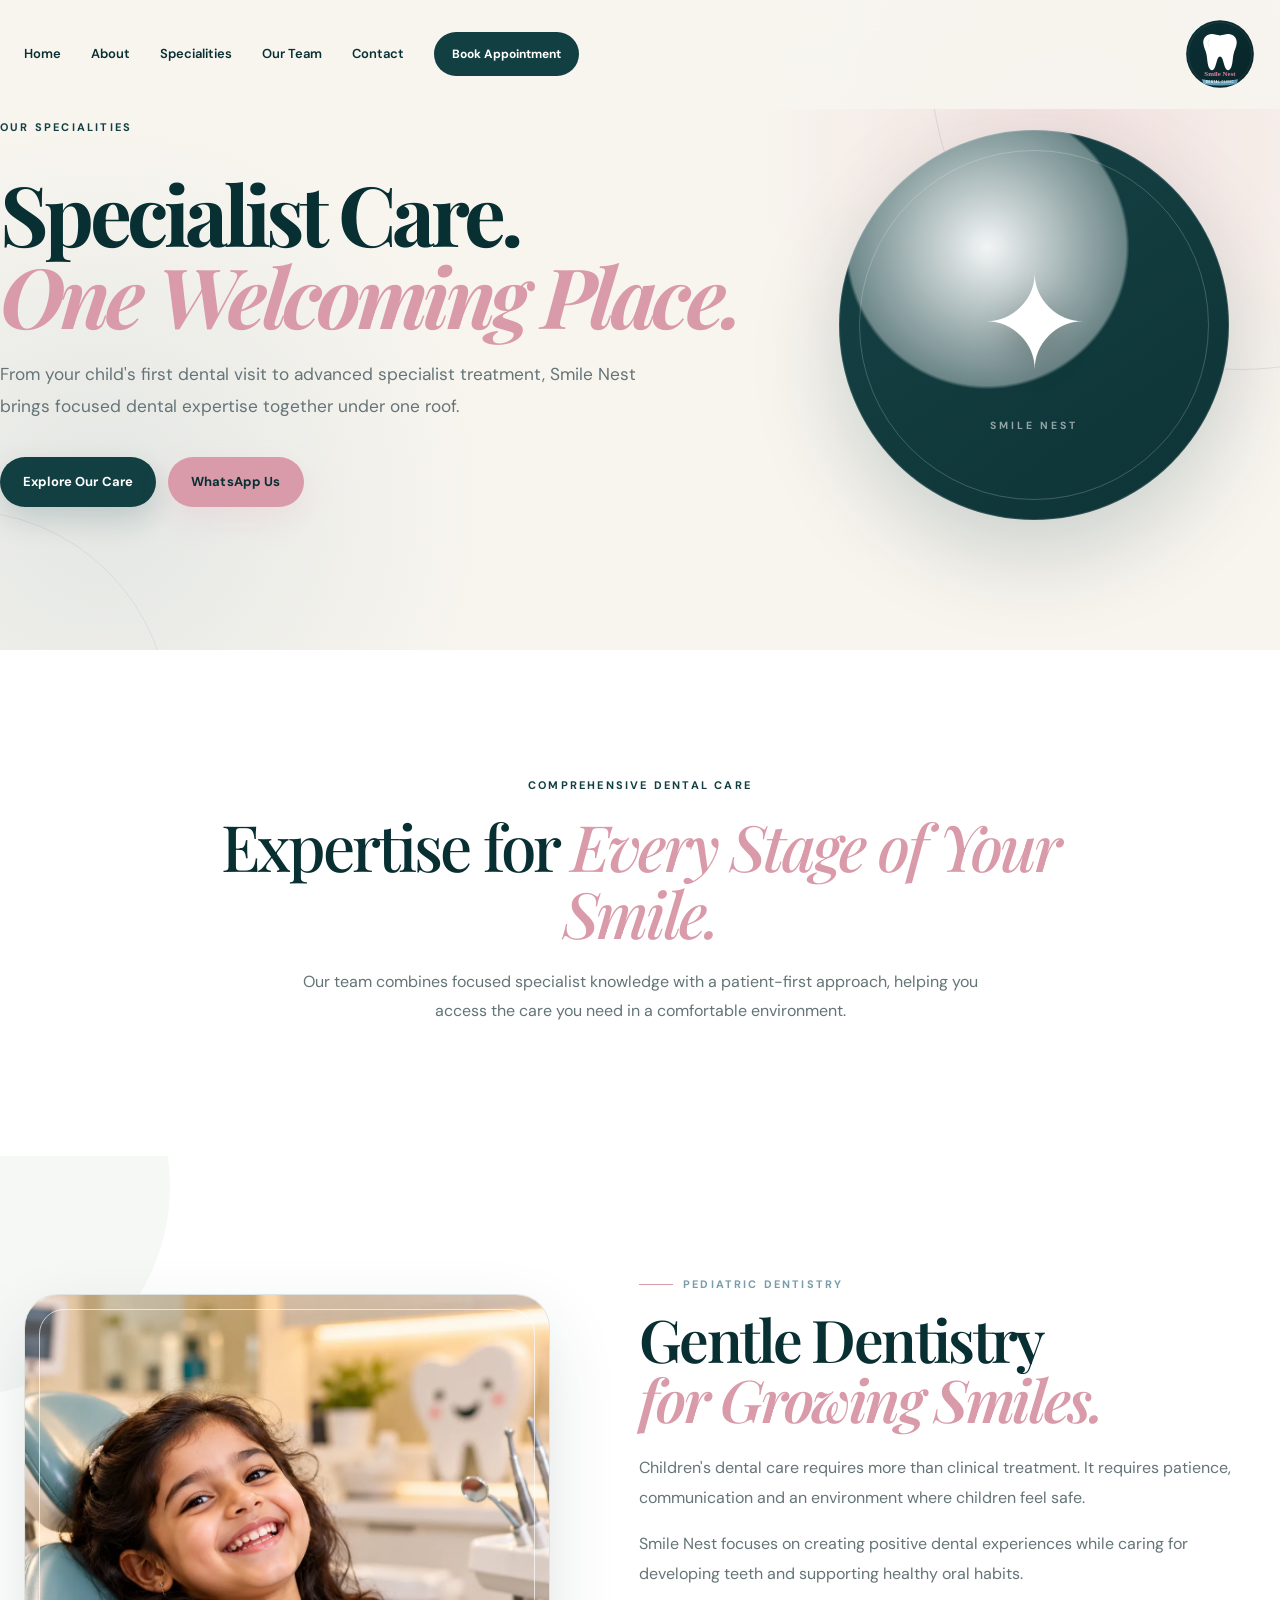
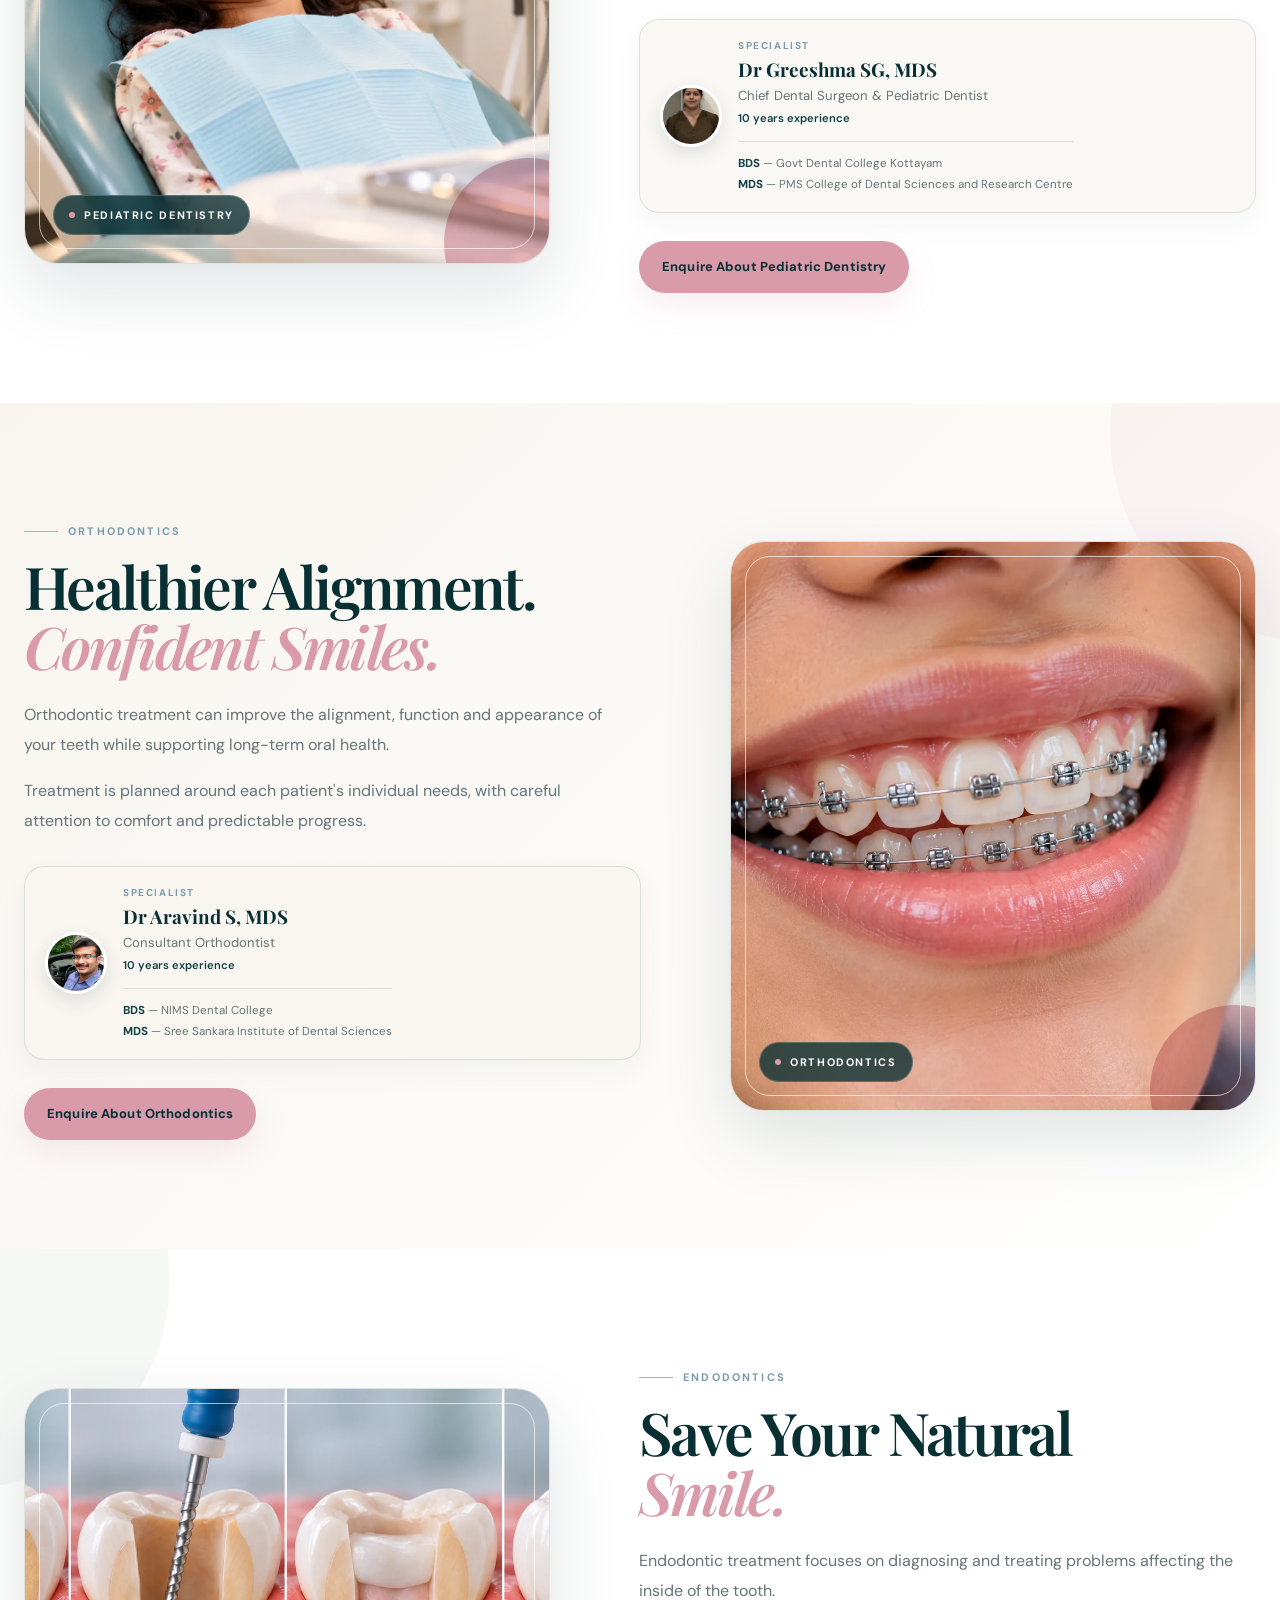
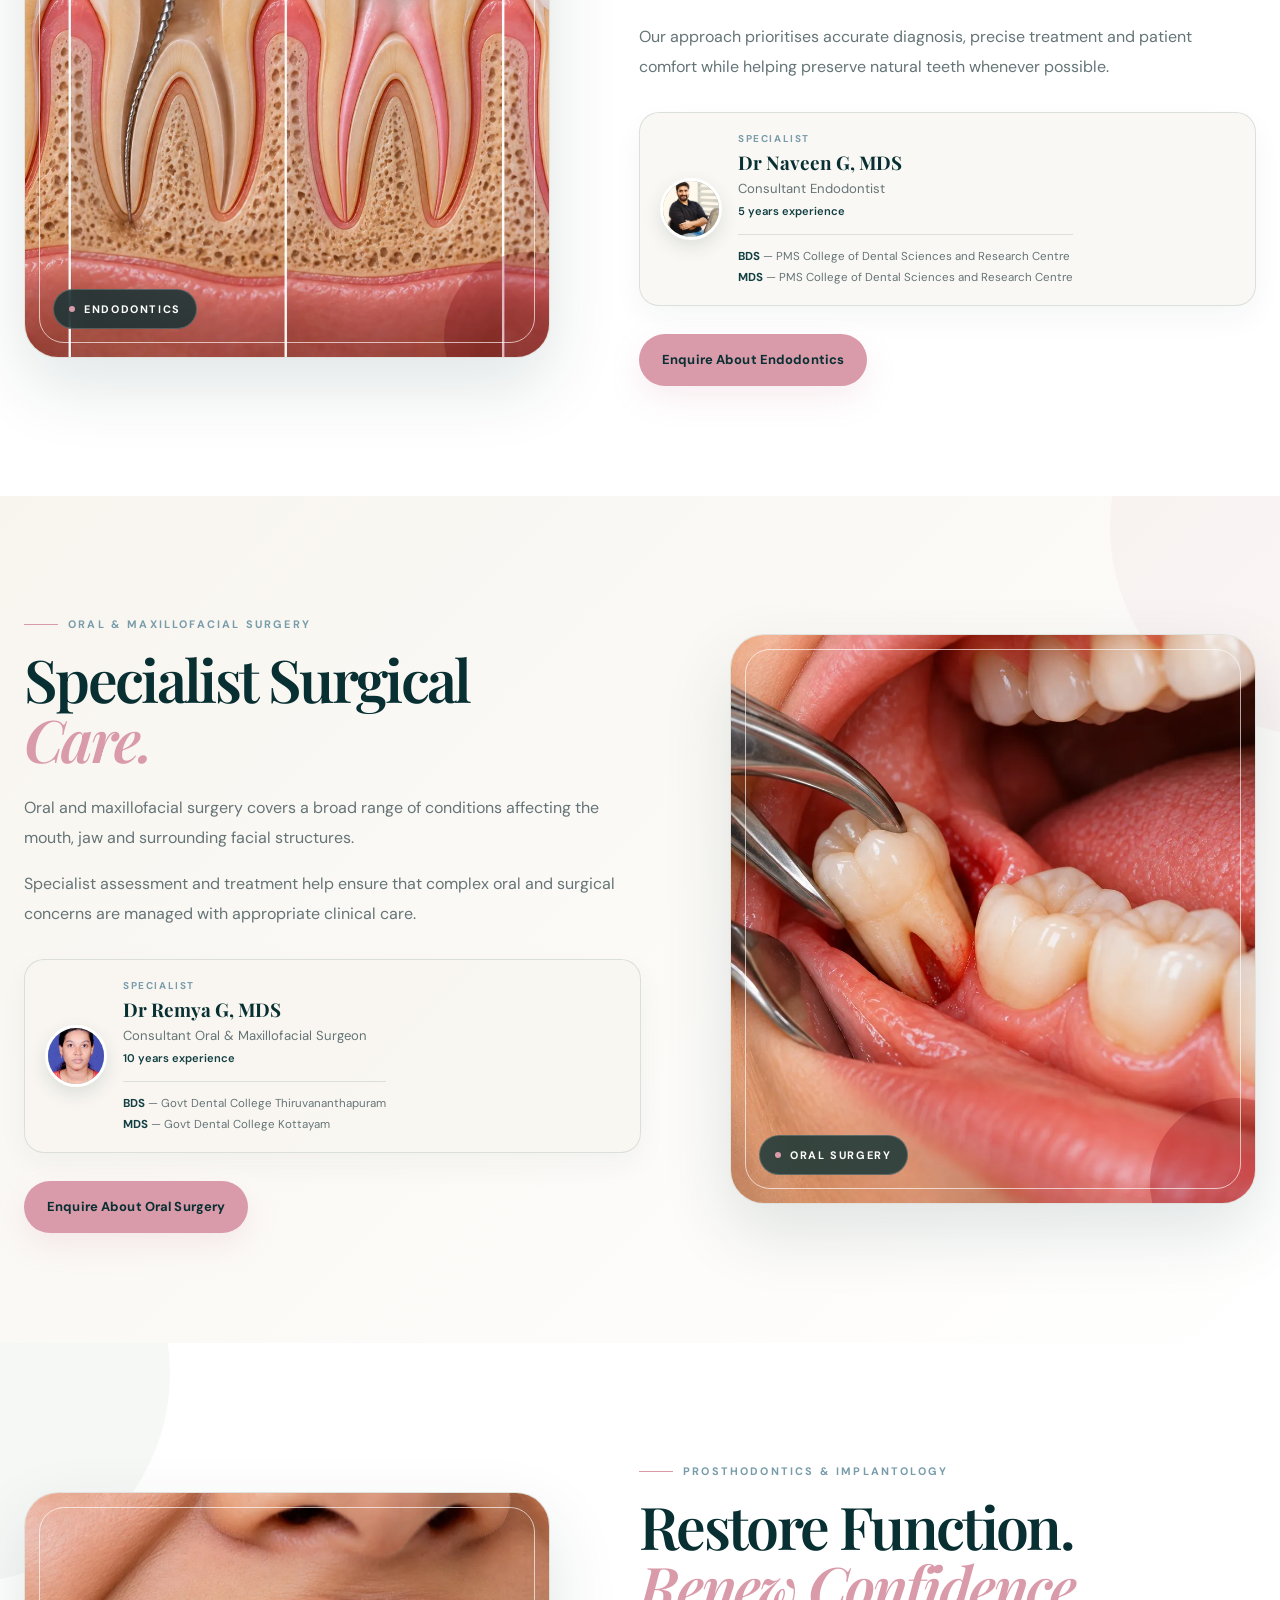
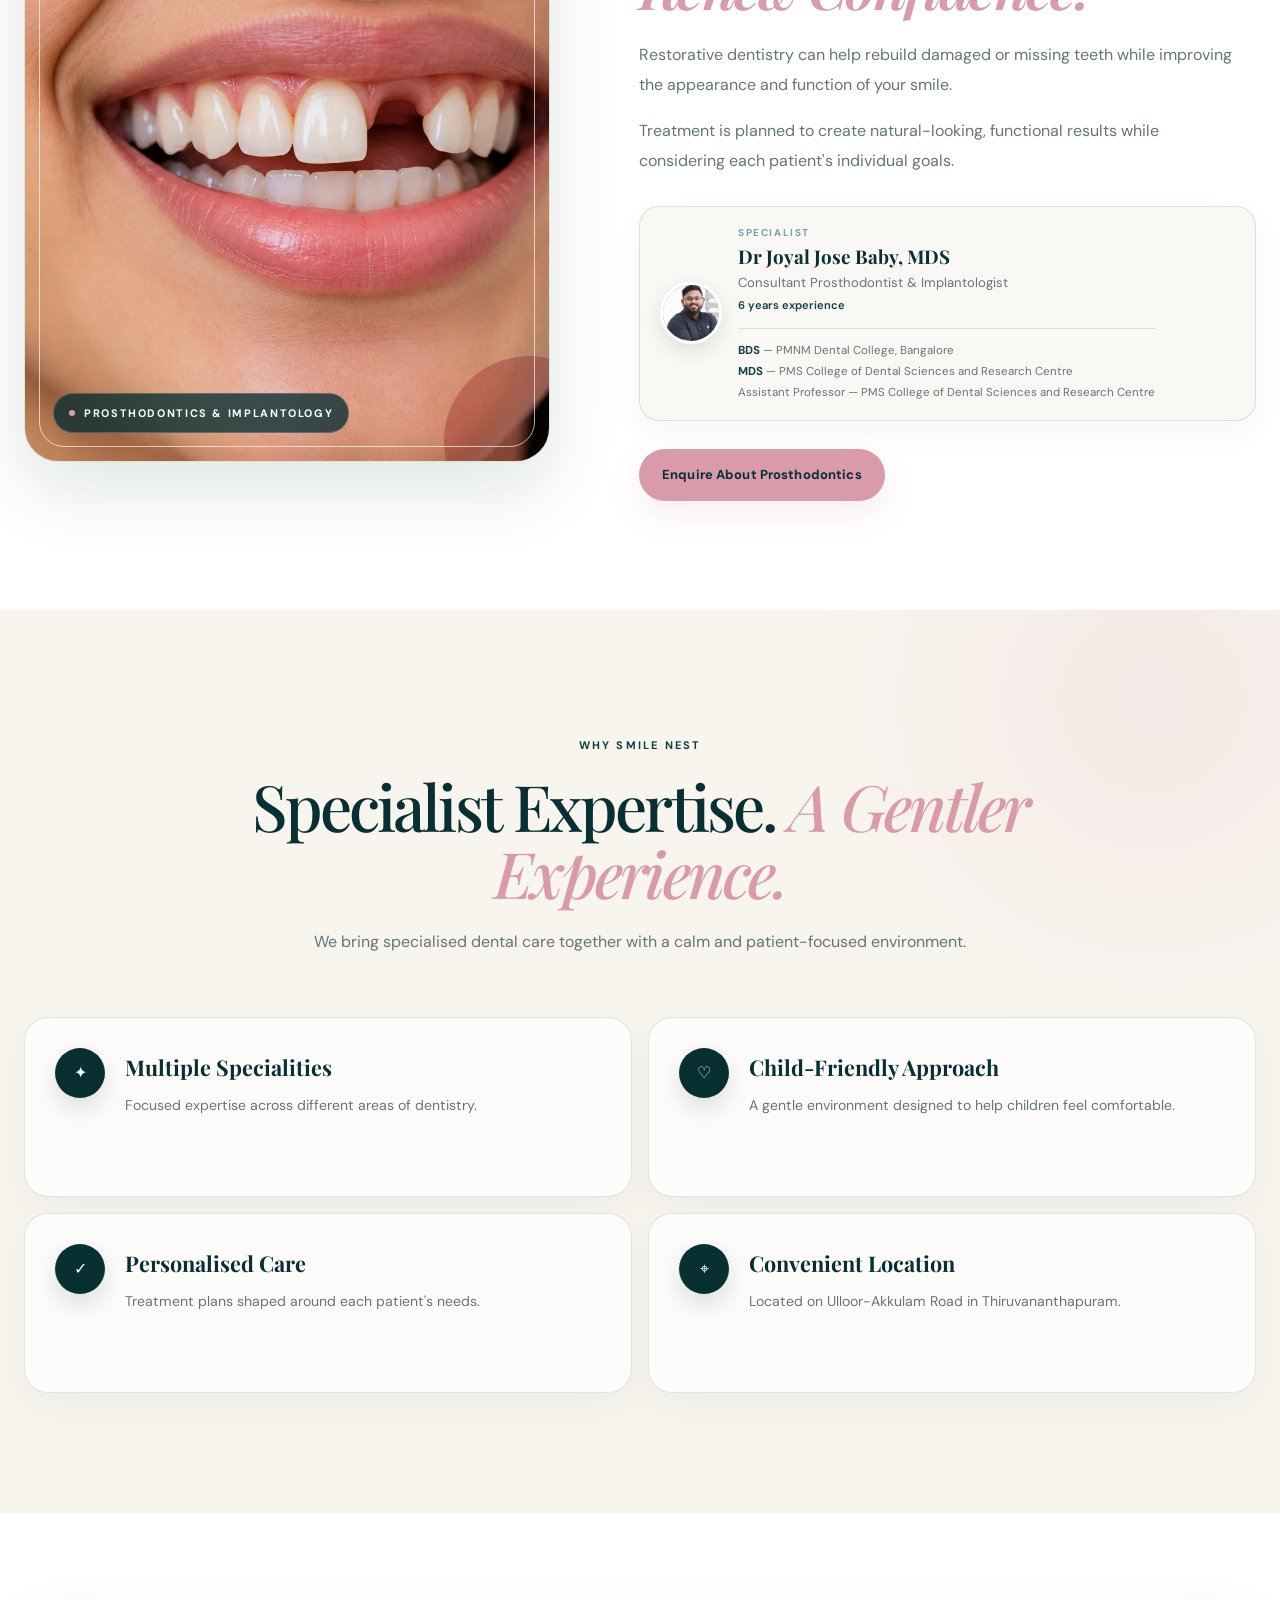
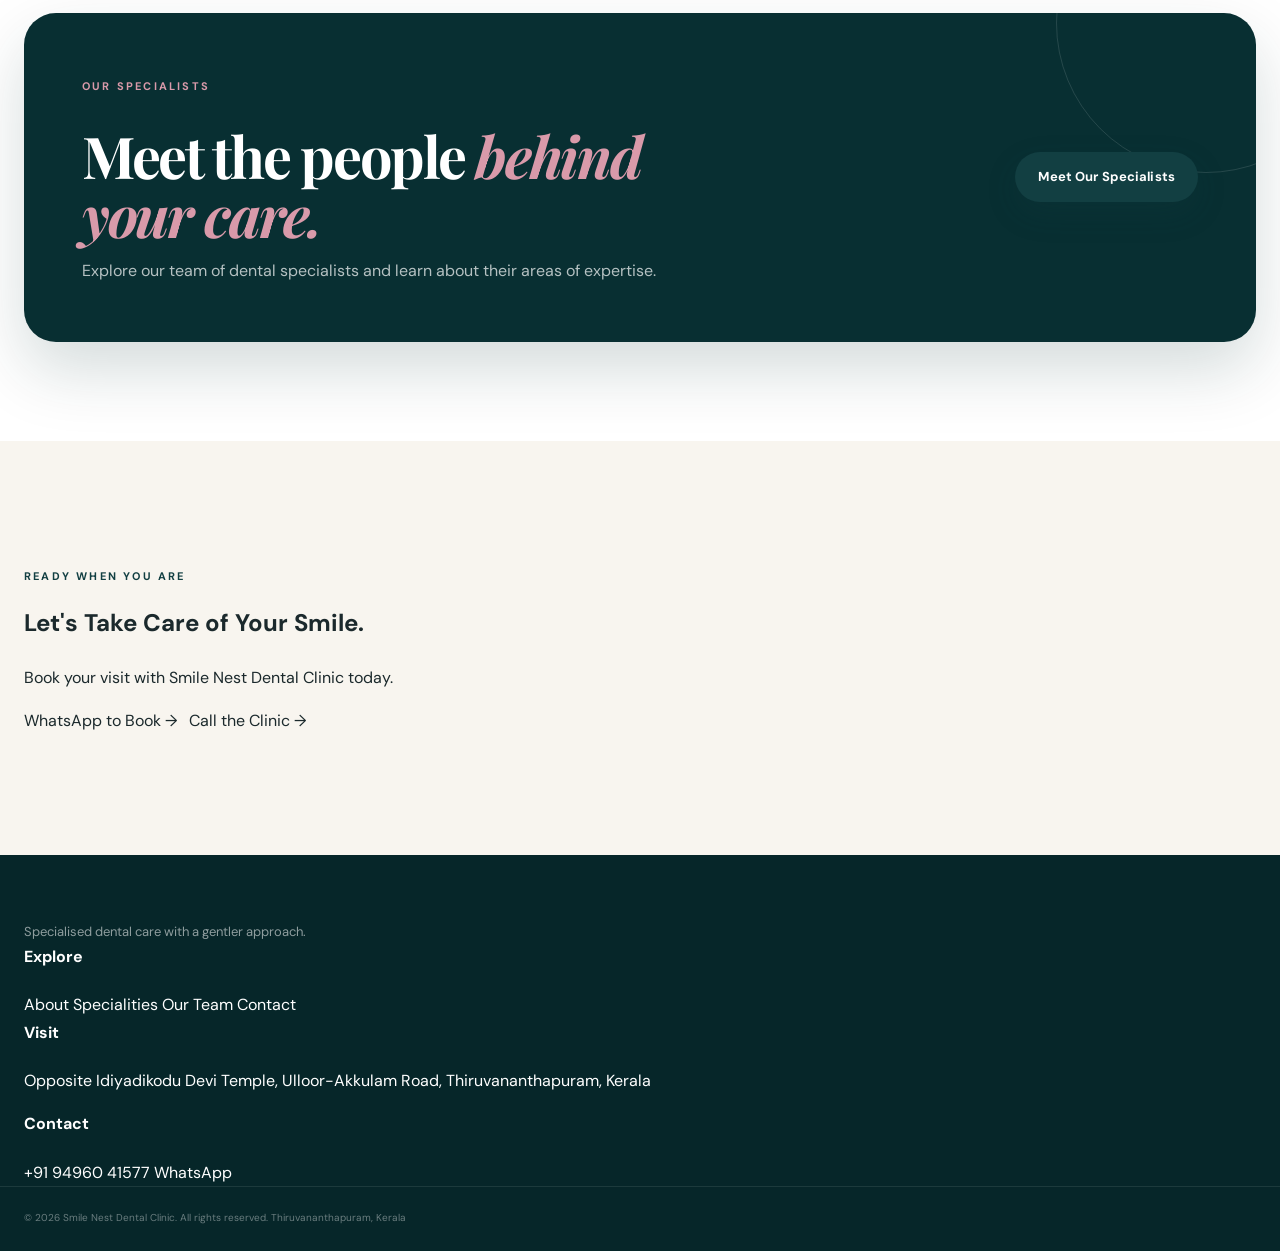
<file: specialities-final-seo.html>
<!DOCTYPE html>
<html lang="en">
<head>
<meta name="robots" content="index, follow">
<meta property="og:url" content="https://smilenestdental.com/specialities.html">
<meta property="og:image" content="https://smilenestdental.com/assets/images/founder/dr-greeshma-sg.jpg.jpeg">
<meta property="og:site_name" content="Smile Nest Dental Clinic">
<meta property="og:locale" content="en_IN">
<meta name="twitter:card" content="summary_large_image">
<meta name="twitter:title" content="Dental Specialities | Smile Nest Dental Clinic">
<meta name="twitter:description" content="Explore specialist dental care at Smile Nest Dental Clinic in Thiruvananthapuram, including pediatric dentistry, orthodontics, endodontics, oral surgery, prosthodontics and implantology.">
<meta name="twitter:image" content="https://smilenestdental.com/assets/images/founder/dr-greeshma-sg.jpg.jpeg">
<script type="application/ld+json">
{
  "@context": "https://schema.org",
  "@graph": [
    {
      "@type": "Dentist",
      "@id": "https://smilenestdental.com/#dentist",
      "name": "Smile Nest Dental Clinic",
      "url": "https://smilenestdental.com/",
      "telephone": "+91 9496041577",
      "image": "https://smilenestdental.com/assets/images/founder/dr-greeshma-sg.jpg.jpeg",
      "logo": "https://smilenestdental.com/assets/icons/smile-nest-logo.svg",
      "address": {
        "@type": "PostalAddress",
        "streetAddress": "Opposite Idiyadikodu Devi Temple, Ulloor-Akkulam Road",
        "addressLocality": "Thiruvananthapuram",
        "addressRegion": "Kerala",
        "addressCountry": "IN"
      },
      "areaServed": "Thiruvananthapuram",
      "hasMap": "https://maps.app.goo.gl/edNW6udmenznxdMD6"
    },
    {
      "@type": "WebPage",
      "@id": "https://smilenestdental.com/specialities.html#webpage",
      "url": "https://smilenestdental.com/specialities.html",
      "name": "Dental Specialities | Smile Nest Dental Clinic",
      "description": "Explore specialist dental care at Smile Nest Dental Clinic in Thiruvananthapuram, including pediatric dentistry, orthodontics, endodontics, oral surgery, prosthodontics and implantology.",
      "about": {
        "@id": "https://smilenestdental.com/#dentist"
      }
    }
  ]
}
</script>

    <meta charset="UTF-8">
    <meta name="viewport" content="width=device-width, initial-scale=1.0">
<link rel="canonical" href="https://smilenestdental.com/specialities.html">
    <meta name="description" content="Explore the dental specialities at Smile Nest Dental Clinic, Thiruvananthapuram — pediatric dentistry, orthodontics, endodontics, oral and maxillofacial surgery, prosthodontics and implantology.">

    <meta name="keywords" content="dental specialities Thiruvananthapuram, pediatric dentistry Kerala, orthodontics Thiruvananthapuram, endodontics Kerala, oral maxillofacial surgeon Thiruvananthapuram, implantologist Kerala">

    <meta name="author" content="Smile Nest Dental Clinic">

    <meta property="og:title" content="Our Specialities | Smile Nest Dental Clinic">
    <meta property="og:description" content="Specialist dental care for children, families and every smile.">
    <meta property="og:type" content="website">

    <title>Dental Specialities | Smile Nest Dental Clinic</title>

    <link rel="preconnect" href="https://fonts.googleapis.com">
    <link rel="preconnect" href="https://fonts.gstatic.com" crossorigin>
    <link href="https://fonts.googleapis.com/css2?family=DM+Sans:wght@400;500;600;700&family=Playfair+Display:wght@500;600;700&display=swap" rel="stylesheet">

    <link rel="stylesheet" href="css/style.css">
    <link rel="stylesheet" href="css/animations.css">

    <link rel="icon" type="image/svg+xml" href="assets/icons/smile-nest-logo.svg">

    <style>
        /* =========================================================
           SMILE NEST — PREMIUM SPECIALITIES PAGE
           Page-specific styling only.
           ========================================================= */

        .specialities-page {
            --sn-teal: #123f42;
            --sn-deep: #082f32;
            --sn-ivory: #f8f5ef;
            --sn-sage: #a8bbaa;
            --sn-rose: #d99aaa;
            --sn-blue: #789caa;
            --sn-muted: #657477;
            --sn-line: rgba(18, 63, 66, .13);
        }

        .specialities-page .site-header {
            z-index: 100;
        }

        /* ---------- PREMIUM HERO ---------- */

        .specialities-page .page-hero {
            min-height: 650px;
            display: flex;
            align-items: center;
            position: relative;
            overflow: hidden;
            background:
                radial-gradient(circle at 84% 24%, rgba(217,154,170,.22), transparent 28%),
                radial-gradient(circle at 8% 78%, rgba(120,156,170,.16), transparent 30%),
                var(--sn-ivory);
        }

        .specialities-page .page-hero::before {
            content: "";
            position: absolute;
            width: 620px;
            height: 620px;
            border: 1px solid rgba(18,63,66,.10);
            border-radius: 50%;
            right: -270px;
            top: -250px;
        }

        .specialities-page .page-hero::after {
            content: "";
            position: absolute;
            width: 420px;
            height: 420px;
            border: 1px solid rgba(18,63,66,.08);
            border-radius: 50%;
            left: -250px;
            bottom: -280px;
        }

        .specialities-page .page-hero-container {
            position: relative;
            width: 100%;
            min-height: 650px;
            display: flex;
            align-items: center;
        }

        .specialities-page .page-hero-content {
            position: relative;
            z-index: 4;
            width: min(760px, 72%);
            padding: 110px 0;
        }

        .specialities-page .page-hero h1 {
            margin: 18px 0 24px;
            max-width: 760px;
            font-family: "Playfair Display", serif;
            font-size: clamp(3.2rem, 6.5vw, 6rem);
            line-height: .98;
            letter-spacing: -.055em;
            color: var(--sn-deep);
        }

        .specialities-page .page-hero h1 span {
            display: block;
            color: var(--sn-rose);
            font-style: italic;
        }

        .specialities-page .page-hero p {
            max-width: 650px;
            margin: 0;
            font-size: 1.08rem;
            line-height: 1.85;
            color: var(--sn-muted);
        }

        .specialities-page .page-hero .hero-actions {
            display: flex;
            flex-wrap: wrap;
            gap: 12px;
            margin-top: 34px;
        }

        .specialities-page .page-hero-decoration {
            position: absolute;
            right: 4%;
            top: 50%;
            width: min(390px, 34vw);
            aspect-ratio: 1;
            transform: translateY(-50%);
            z-index: 2;
        }

        .specialities-page .page-hero-circle {
            position: absolute;
            inset: 0;
            border-radius: 50%;
            background:
                radial-gradient(circle at 38% 30%, rgba(255,255,255,.95), rgba(255,255,255,.38) 38%, transparent 39%),
                linear-gradient(145deg, rgba(18,63,66,.98), rgba(8,47,50,.98));
            box-shadow:
                0 35px 90px rgba(8,47,50,.18),
                inset 0 0 0 1px rgba(255,255,255,.14);
        }

        .specialities-page .page-hero-circle::before {
            content: "";
            position: absolute;
            inset: 20px;
            border: 1px solid rgba(255,255,255,.20);
            border-radius: 50%;
        }

        .specialities-page .page-hero-circle::after {
            content: "SMILE NEST";
            position: absolute;
            left: 50%;
            bottom: 22%;
            transform: translateX(-50%);
            color: rgba(255,255,255,.55);
            font-size: .65rem;
            font-weight: 700;
            letter-spacing: .28em;
            white-space: nowrap;
        }

        .specialities-page .page-hero-tooth {
            position: absolute;
            inset: 0;
            display: grid;
            place-items: center;
            color: #fff;
            font-size: 8rem;
            line-height: 1;
            text-shadow: 0 12px 35px rgba(0,0,0,.20);
        }

        /* ---------- INTRO ---------- */

        .specialities-page .speciality-intro {
            padding-top: 120px;
            padding-bottom: 70px;
            background: #fff;
        }

        .specialities-page .speciality-intro .section-heading {
            max-width: 900px;
        }

        .specialities-page .speciality-intro h2 {
            font-size: clamp(2.7rem, 5vw, 4.5rem);
            letter-spacing: -.045em;
        }

        .specialities-page .speciality-intro h2 span {
            color: var(--sn-rose);
            font-style: italic;
        }

        .specialities-page .speciality-intro p {
            max-width: 720px;
        }

        /* ---------- SPECIALITY SECTIONS ---------- */

        .specialities-page .speciality-detail-section {
            position: relative;
            padding: 110px 0;
            overflow: hidden;
            background: #fff;
        }

        .specialities-page .speciality-detail-section.section-soft {
            background:
                linear-gradient(135deg, rgba(248,245,239,.96), rgba(255,255,255,1));
        }

        .specialities-page .speciality-detail-section::before {
            content: "";
            position: absolute;
            width: 420px;
            height: 420px;
            border-radius: 50%;
            background: rgba(217,154,170,.08);
            right: -250px;
            top: -180px;
            pointer-events: none;
        }

        .specialities-page .speciality-detail-section:nth-of-type(odd)::before {
            left: -250px;
            right: auto;
            background: rgba(168,187,170,.11);
        }

        .specialities-page .speciality-detail-grid {
            position: relative;
            z-index: 2;
            display: grid;
            grid-template-columns: minmax(0, .92fr) minmax(0, 1.08fr);
            align-items: center;
            gap: clamp(50px, 7vw, 105px);
        }

        .specialities-page .speciality-detail-grid.reverse {
            grid-template-columns: minmax(0, 1.08fr) minmax(0, .92fr);
        }

        .specialities-page .speciality-detail-grid.reverse .speciality-detail-visual {
            order: 2;
        }

        .specialities-page .speciality-detail-grid.reverse .speciality-detail-content {
            order: 1;
        }

        /* ---------- IMAGE PANELS ---------- */

        .specialities-page .speciality-detail-visual {
            position: relative;
            min-height: 570px;
            border-radius: 34px;
            overflow: hidden;
            background: var(--sn-ivory);
            box-shadow: 0 28px 70px rgba(8,47,50,.12);
            border: 1px solid rgba(18,63,66,.10);
            isolation: isolate;
        }

        .specialities-page .speciality-detail-visual::before {
            content: "";
            position: absolute;
            inset: 14px;
            border: 1px solid rgba(255,255,255,.65);
            border-radius: 25px;
            z-index: 3;
            pointer-events: none;
        }

        .specialities-page .speciality-detail-visual::after {
            content: "";
            position: absolute;
            width: 170px;
            height: 170px;
            border-radius: 50%;
            right: -65px;
            bottom: -65px;
            background: rgba(217,154,170,.68);
            z-index: 2;
            pointer-events: none;
            mix-blend-mode: multiply;
        }

        .specialities-page .speciality-detail-visual img {
            position: absolute;
            inset: 0;
            width: 100%;
            height: 100%;
            display: block;
            object-fit: cover;
            object-position: center;
            transition: transform .8s cubic-bezier(.2,.65,.2,1);
        }

        .specialities-page .speciality-detail-visual:hover img {
            transform: scale(1.045);
        }

        .specialities-page .speciality-image-label {
            position: absolute;
            z-index: 4;
            left: 28px;
            bottom: 28px;
            display: inline-flex;
            align-items: center;
            gap: 9px;
            padding: 10px 15px;
            border-radius: 999px;
            background: rgba(8,47,50,.78);
            border: 1px solid rgba(255,255,255,.20);
            color: #fff;
            backdrop-filter: blur(12px);
            -webkit-backdrop-filter: blur(12px);
            font-size: .68rem;
            font-weight: 700;
            letter-spacing: .15em;
            text-transform: uppercase;
        }

        .specialities-page .speciality-image-label::before {
            content: "";
            width: 6px;
            height: 6px;
            border-radius: 50%;
            background: var(--sn-rose);
        }

        /* ---------- CONTENT ---------- */

        .specialities-page .speciality-detail-content {
            max-width: 650px;
        }

        .specialities-page .speciality-detail-content > .eyebrow {
            display: inline-flex;
            align-items: center;
            gap: 10px;
            margin-bottom: 18px;
            color: var(--sn-blue);
            font-size: .68rem;
            font-weight: 700;
            letter-spacing: .20em;
        }

        .specialities-page .speciality-detail-content > .eyebrow::before {
            content: "";
            width: 34px;
            height: 1px;
            background: var(--sn-rose);
        }

        .specialities-page .speciality-detail-content h2 {
            margin: 0 0 24px;
            font-family: "Playfair Display", serif;
            font-size: clamp(2.65rem, 4.6vw, 4.25rem);
            line-height: 1.02;
            letter-spacing: -.045em;
            color: var(--sn-deep);
            font-weight: 600;
        }

        .specialities-page .speciality-detail-content h2 span {
            display: block;
            color: var(--sn-rose);
            font-style: italic;
        }

        .specialities-page .speciality-detail-content > p {
            margin: 0 0 17px;
            max-width: 600px;
            color: var(--sn-muted);
            font-size: 1rem;
            line-height: 1.85;
        }

        /* ---------- DOCTOR CARD ---------- */

        .specialities-page .speciality-doctor {
            margin: 30px 0 28px;
            padding: 18px 20px;
            display: flex;
            align-items: center;
            gap: 16px;
            border: 1px solid var(--sn-line);
            border-radius: 20px;
            background: rgba(248,245,239,.70);
            box-shadow: 0 12px 30px rgba(8,47,50,.045);
        }

        .specialities-page .speciality-doctor-photo {
            width: 62px;
            height: 62px;
            flex: 0 0 62px;
            border-radius: 50%;
            overflow: hidden;
            background: var(--sn-sage);
            border: 3px solid #fff;
            box-shadow: 0 7px 18px rgba(8,47,50,.12);
        }

        .specialities-page .speciality-doctor-photo img {
            width: 100%;
            height: 100%;
            object-fit: cover;
            object-position: center;
        }

        .specialities-page .speciality-doctor-info > span {
            display: block;
            margin-bottom: 5px;
            color: var(--sn-blue);
            font-size: .62rem;
            font-weight: 700;
            letter-spacing: .16em;
        }

        .specialities-page .speciality-doctor-info h3 {
            margin: 0 0 4px;
            font-family: "Playfair Display", serif;
            color: var(--sn-deep);
            font-size: 1.18rem;
            line-height: 1.2;
        }

        .specialities-page .speciality-doctor-info p {
            margin: 0;
            color: var(--sn-muted);
            font-size: .82rem;
            line-height: 1.45;
        }

        .specialities-page .speciality-doctor-info small {
            display: block;
            margin-top: 4px;
            color: var(--sn-teal);
            font-size: .70rem;
            font-weight: 600;
        }

        .specialities-page .academic-details {
            margin-top: 13px;
            padding-top: 13px;
            border-top: 1px solid var(--sn-line);
        }

        .specialities-page .academic-details span {
            display: block;
            color: var(--sn-muted);
            font-size: .72rem;
            line-height: 1.55;
        }

        .specialities-page .academic-details span + span {
            margin-top: 3px;
        }

        .specialities-page .academic-details strong {
            color: var(--sn-teal);
        }

        .specialities-page .speciality-detail-content .btn {
            min-height: 52px;
        }

        /* ---------- WHY ---------- */

        .specialities-page .why-section {
            padding: 120px 0;
            background:
                radial-gradient(circle at 90% 10%, rgba(217,154,170,.13), transparent 25%),
                var(--sn-ivory);
        }

        .specialities-page .why-section .section-heading {
            max-width: 800px;
            margin-inline: auto;
        }

        .specialities-page .why-section .section-heading h2 {
            font-size: clamp(2.7rem, 5vw, 4.5rem);
            letter-spacing: -.045em;
        }

        .specialities-page .why-section .section-heading h2 span {
            color: var(--sn-rose);
            font-style: italic;
        }

        .specialities-page .speciality-why-grid {
            display: grid;
            grid-template-columns: repeat(2, minmax(0,1fr));
            gap: 16px;
            margin-top: 55px;
        }

        .specialities-page .why-point {
            min-height: 180px;
            display: flex;
            align-items: flex-start;
            gap: 20px;
            padding: 30px;
            border: 1px solid var(--sn-line);
            border-radius: 24px;
            background: rgba(255,255,255,.72);
            box-shadow: 0 14px 35px rgba(8,47,50,.045);
            transition: transform .35s ease, box-shadow .35s ease;
        }

        .specialities-page .why-point:hover {
            transform: translateY(-5px);
            box-shadow: 0 22px 45px rgba(8,47,50,.09);
        }

        .specialities-page .why-icon {
            width: 50px;
            height: 50px;
            flex: 0 0 50px;
            display: grid;
            place-items: center;
            border-radius: 50%;
            background: var(--sn-deep);
            color: #fff;
            font-size: 1rem;
            box-shadow: 0 10px 24px rgba(8,47,50,.15);
        }

        .specialities-page .why-point h3 {
            margin: 1px 0 8px;
            font-family: "Playfair Display", serif;
            color: var(--sn-deep);
            font-size: 1.35rem;
        }

        .specialities-page .why-point p {
            margin: 0;
            color: var(--sn-muted);
            font-size: .88rem;
            line-height: 1.7;
        }

        /* ---------- TEAM CTA ---------- */

        .specialities-page .team-cta-section {
            padding: 100px 0;
            background: #fff;
        }

        .specialities-page .team-cta {
            position: relative;
            overflow: hidden;
            display: flex;
            align-items: center;
            justify-content: space-between;
            gap: 40px;
            padding: 58px;
            border-radius: 32px;
            background: var(--sn-deep);
            box-shadow: 0 28px 65px rgba(8,47,50,.17);
        }

        .specialities-page .team-cta::before {
            content: "";
            position: absolute;
            width: 300px;
            height: 300px;
            border: 1px solid rgba(255,255,255,.12);
            border-radius: 50%;
            right: -100px;
            top: -140px;
        }

        .specialities-page .team-cta > div {
            position: relative;
            z-index: 2;
            max-width: 650px;
        }

        .specialities-page .team-cta .eyebrow {
            color: var(--sn-rose);
        }

        .specialities-page .team-cta h2 {
            margin: 13px 0 13px;
            font-family: "Playfair Display", serif;
            font-size: clamp(2.4rem, 4.5vw, 4rem);
            line-height: 1.02;
            letter-spacing: -.04em;
            color: #fff;
        }

        .specialities-page .team-cta h2 span {
            color: var(--sn-rose);
            font-style: italic;
        }

        .specialities-page .team-cta p {
            margin: 0;
            color: rgba(255,255,255,.70);
            line-height: 1.7;
        }

        .specialities-page .team-cta .btn {
            position: relative;
            z-index: 2;
            flex: 0 0 auto;
        }

        /* ---------- REMOVE OLD NUMBER VISUALS ---------- */

        .specialities-page .speciality-number {
            display: none !important;
        }

        /* ---------- MOBILE ---------- */

        @media (max-width: 900px) {

            .specialities-page .page-hero {
                min-height: auto;
            }

            .specialities-page .page-hero-container {
                min-height: auto;
                display: block;
            }

            .specialities-page .page-hero-content {
                width: 100%;
                max-width: 720px;
                padding: 90px 0 45px;
            }

            .specialities-page .page-hero-decoration {
                position: relative;
                right: auto;
                top: auto;
                transform: none;
                width: min(300px, 68vw);
                margin: 0 auto 70px;
            }

            .specialities-page .speciality-detail-grid,
            .specialities-page .speciality-detail-grid.reverse {
                grid-template-columns: 1fr;
                gap: 42px;
            }

            .specialities-page .speciality-detail-grid.reverse .speciality-detail-visual,
            .specialities-page .speciality-detail-grid.reverse .speciality-detail-content {
                order: initial;
            }

            .specialities-page .speciality-detail-visual {
                min-height: 440px;
            }

            .specialities-page .speciality-detail-content {
                max-width: none;
            }

            .specialities-page .team-cta {
                align-items: flex-start;
                flex-direction: column;
                padding: 42px 32px;
            }
        }

        @media (max-width: 600px) {

            .specialities-page .page-hero {
                min-height: 0;
            }

            .specialities-page .page-hero-content {
                padding: 70px 0 35px;
            }

            .specialities-page .page-hero h1 {
                font-size: clamp(2.75rem, 13vw, 4.2rem);
                line-height: .98;
            }

            .specialities-page .page-hero p {
                font-size: .95rem;
                line-height: 1.7;
            }

            .specialities-page .page-hero-decoration {
                width: min(245px, 62vw);
                margin-bottom: 60px;
            }

            .specialities-page .page-hero-tooth {
                font-size: 5.4rem;
            }

            .specialities-page .speciality-intro {
                padding-top: 75px;
                padding-bottom: 35px;
            }

            .specialities-page .speciality-detail-section {
                padding: 72px 0;
            }

            .specialities-page .speciality-detail-visual {
                min-height: 370px;
                border-radius: 27px;
            }

            .specialities-page .speciality-detail-visual::before {
                inset: 10px;
                border-radius: 20px;
            }

            .specialities-page .speciality-image-label {
                left: 20px;
                bottom: 20px;
                font-size: .59rem;
                padding: 9px 12px;
            }

            .specialities-page .speciality-detail-content h2 {
                font-size: clamp(2.35rem, 11vw, 3.25rem);
                line-height: 1.03;
            }

            .specialities-page .speciality-detail-content > p {
                font-size: .93rem;
                line-height: 1.75;
            }

            .specialities-page .speciality-doctor {
                padding: 15px;
                border-radius: 18px;
            }

            .specialities-page .speciality-doctor-photo {
                width: 54px;
                height: 54px;
                flex-basis: 54px;
            }

            .specialities-page .speciality-doctor-info h3 {
                font-size: 1.05rem;
            }

            .specialities-page .academic-details span {
                font-size: .68rem;
            }

            .specialities-page .speciality-why-grid {
                grid-template-columns: 1fr;
                margin-top: 38px;
            }

            .specialities-page .why-point {
                min-height: 0;
                padding: 24px;
            }

            .specialities-page .team-cta-section {
                padding: 70px 0;
            }

            .specialities-page .team-cta {
                border-radius: 25px;
                padding: 34px 24px;
            }

            .specialities-page .team-cta h2 {
                font-size: 2.5rem;
            }
        }

        @media (prefers-reduced-motion: reduce) {
            .specialities-page .speciality-detail-visual img,
            .specialities-page .why-point {
                transition: none;
            }
        }
    </style>
</head>

<body class="specialities-page">

<header class="site-header">
    <div class="container nav-container">

        <a href="index.html" class="logo" aria-label="Smile Nest Dental Clinic Home">
            <img src="assets/icons/smile-nest-logo.svg" alt="Smile Nest Dental Clinic">
        </a>

        <nav class="desktop-nav" aria-label="Primary navigation">
            <a href="index.html">Home</a>
            <a href="index.html#about">About</a>
            <a href="specialities.html" class="active">Specialities</a>
            <a href="index.html#specialists">Our Team</a>
            <a href="index.html#contact">Contact</a>
            <a href="#appointment" class="nav-button">Book Appointment</a>
        </nav>

        <button
            class="mobile-menu-button"
            id="mobileMenuButton"
            type="button"
            aria-label="Open navigation menu"
            aria-expanded="false"
            aria-controls="mobileNavigation"
        >
            <span></span>
            <span></span>
            <span></span>
        </button>
    </div>

    <nav class="mobile-navigation" id="mobileNavigation" aria-label="Mobile navigation">
        <a href="index.html">Home</a>
        <a href="index.html#about">About</a>
        <a href="specialities.html">Specialities</a>
        <a href="index.html#specialists">Our Team</a>
        <a href="index.html#contact">Contact</a>
        <a href="#appointment" class="mobile-nav-button">Book Appointment</a>
    </nav>
</header>


<main>

<!-- =====================================================
     PREMIUM HERO
     ===================================================== -->

<section class="page-hero">

    <div class="container page-hero-container">

        <div class="page-hero-content reveal">

            <span class="eyebrow">
                OUR SPECIALITIES
            </span>

            <h1>
                Specialist Care.
                <span>One Welcoming Place.</span>
            </h1>

            <p>
                From your child's first dental visit to advanced
                specialist treatment, Smile Nest brings focused
                dental expertise together under one roof.
            </p>

            <div class="hero-actions">
                <a href="#pediatric-dentistry" class="btn btn-primary">
                    Explore Our Care
                </a>

                <a
                    href="https://wa.me/919496041577"
                    target="_blank"
                    rel="noopener noreferrer"
                    class="btn btn-whatsapp"
                >
                    WhatsApp Us
                </a>
            </div>

        </div>


        <div class="page-hero-decoration reveal-scale" aria-hidden="true">
            <div class="page-hero-circle">
                <div class="page-hero-tooth">✦</div>
            </div>
        </div>

    </div>

</section>


<!-- =====================================================
     INTRO
     ===================================================== -->

<section class="section speciality-intro">

    <div class="container">

        <div class="section-heading centered reveal">

            <span class="eyebrow">
                COMPREHENSIVE DENTAL CARE
            </span>

            <h2>
                Expertise for
                <span>Every Stage of Your Smile.</span>
            </h2>

            <p>
                Our team combines focused specialist knowledge
                with a patient-first approach, helping you access
                the care you need in a comfortable environment.
            </p>

        </div>

    </div>

</section>


<!-- =====================================================
     PEDIATRIC DENTISTRY
     ===================================================== -->

<section class="speciality-detail-section section" id="pediatric-dentistry">

    <div class="container">

        <div class="speciality-detail-grid">

            <div class="speciality-detail-visual reveal-left">

                <img
                    src="assets/images/treatments/child-dent.webp"
                    alt="Children's dentistry at Smile Nest Dental Clinic"
                >

                <span class="speciality-image-label">
                    Pediatric Dentistry
                </span>

            </div>


            <div class="speciality-detail-content reveal-right">

                <span class="eyebrow">
                    PEDIATRIC DENTISTRY
                </span>

                <h2>
                    Gentle Dentistry
                    <span>for Growing Smiles.</span>
                </h2>

                <p>
                    Children's dental care requires more than clinical
                    treatment. It requires patience, communication and
                    an environment where children feel safe.
                </p>

                <p>
                    Smile Nest focuses on creating positive dental
                    experiences while caring for developing teeth and
                    supporting healthy oral habits.
                </p>

                <div class="speciality-doctor">

                    <div class="speciality-doctor-photo">
                        <img
                            src="assets/images/founder/dr-greeshma-sg.jpg.jpeg"
                            alt="Dr Greeshma SG, MDS"
                        >
                    </div>

                    <div class="speciality-doctor-info">

                        <span>SPECIALIST</span>

                        <h3>
                            Dr Greeshma SG, MDS
                        </h3>

                        <p>
                            Chief Dental Surgeon &amp; Pediatric Dentist
                        </p>

                        <small>
                            10 years experience
                        </small>

                        <div class="academic-details">
                            <span>
                                <strong>BDS</strong> — Govt Dental College Kottayam
                            </span>
                            <span>
                                <strong>MDS</strong> — PMS College of Dental Sciences and Research Centre
                            </span>
                        </div>

                    </div>

                </div>

                <a
                    href="https://wa.me/919496041577?text=Hello%20Smile%20Nest,%20I%20would%20like%20to%20enquire%20about%20Pediatric%20Dentistry."
                    target="_blank"
                    rel="noopener noreferrer"
                    class="btn btn-whatsapp"
                >
                    Enquire About Pediatric Dentistry
                </a>

            </div>

        </div>

    </div>

</section>


<!-- =====================================================
     ORTHODONTICS
     ===================================================== -->

<section class="speciality-detail-section section section-soft" id="orthodontics">

    <div class="container">

        <div class="speciality-detail-grid reverse">

            <div class="speciality-detail-visual reveal-right">

                <img
                    src="assets/images/treatments/braces.webp"
                    alt="Braces and orthodontic treatment at Smile Nest Dental Clinic"
                >

                <span class="speciality-image-label">
                    Orthodontics
                </span>

            </div>


            <div class="speciality-detail-content reveal-left">

                <span class="eyebrow">
                    ORTHODONTICS
                </span>

                <h2>
                    Healthier Alignment.
                    <span>Confident Smiles.</span>
                </h2>

                <p>
                    Orthodontic treatment can improve the alignment,
                    function and appearance of your teeth while
                    supporting long-term oral health.
                </p>

                <p>
                    Treatment is planned around each patient's
                    individual needs, with careful attention to
                    comfort and predictable progress.
                </p>

                <div class="speciality-doctor">

                    <div class="speciality-doctor-photo">
                        <img
                            src="assets/images/doctors/dr-aravind-s.jpg.jpeg"
                            alt="Dr Aravind S, MDS"
                        >
                    </div>

                    <div class="speciality-doctor-info">

                        <span>SPECIALIST</span>

                        <h3>
                            Dr Aravind S, MDS
                        </h3>

                        <p>
                            Consultant Orthodontist
                        </p>

                        <small>
                            10 years experience
                        </small>

                        <div class="academic-details">
                            <span>
                                <strong>BDS</strong> — NIMS Dental College
                            </span>
                            <span>
                                <strong>MDS</strong> — Sree Sankara Institute of Dental Sciences
                            </span>
                        </div>

                    </div>

                </div>

                <a
                    href="https://wa.me/919496041577?text=Hello%20Smile%20Nest,%20I%20would%20like%20to%20enquire%20about%20Orthodontics."
                    target="_blank"
                    rel="noopener noreferrer"
                    class="btn btn-whatsapp"
                >
                    Enquire About Orthodontics
                </a>

            </div>

        </div>

    </div>

</section>


<!-- =====================================================
     ENDODONTICS
     ===================================================== -->

<section class="speciality-detail-section section" id="endodontics">

    <div class="container">

        <div class="speciality-detail-grid">

            <div class="speciality-detail-visual reveal-left">

                <img
                    src="assets/images/treatments/roo-canal.webp"
                    alt="Root canal treatment at Smile Nest Dental Clinic"
                >

                <span class="speciality-image-label">
                    Endodontics
                </span>

            </div>


            <div class="speciality-detail-content reveal-right">

                <span class="eyebrow">
                    ENDODONTICS
                </span>

                <h2>
                    Save Your Natural
                    <span>Smile.</span>
                </h2>

                <p>
                    Endodontic treatment focuses on diagnosing and
                    treating problems affecting the inside of the tooth.
                </p>

                <p>
                    Our approach prioritises accurate diagnosis,
                    precise treatment and patient comfort while helping
                    preserve natural teeth whenever possible.
                </p>

                <div class="speciality-doctor">

                    <div class="speciality-doctor-photo">
                        <img
                            src="assets/images/doctors/dr-naveen-g.jpg.jpeg"
                            alt="Dr Naveen G, MDS"
                        >
                    </div>

                    <div class="speciality-doctor-info">

                        <span>SPECIALIST</span>

                        <h3>
                            Dr Naveen G, MDS
                        </h3>

                        <p>
                            Consultant Endodontist
                        </p>

                        <small>
                            5 years experience
                        </small>

                        <div class="academic-details">
                            <span>
                                <strong>BDS</strong> — PMS College of Dental Sciences and Research Centre
                            </span>
                            <span>
                                <strong>MDS</strong> — PMS College of Dental Sciences and Research Centre
                            </span>
                        </div>

                    </div>

                </div>

                <a
                    href="https://wa.me/919496041577?text=Hello%20Smile%20Nest,%20I%20would%20like%20to%20enquire%20about%20Endodontics."
                    target="_blank"
                    rel="noopener noreferrer"
                    class="btn btn-whatsapp"
                >
                    Enquire About Endodontics
                </a>

            </div>

        </div>

    </div>

</section>


<!-- =====================================================
     ORAL & MAXILLOFACIAL SURGERY
     ===================================================== -->

<section class="speciality-detail-section section section-soft" id="oral-surgery">

    <div class="container">

        <div class="speciality-detail-grid reverse">

            <div class="speciality-detail-visual reveal-right">

                <img
                    src="assets/images/treatments/surgery.webp"
                    alt="Oral and maxillofacial surgery at Smile Nest Dental Clinic"
                >

                <span class="speciality-image-label">
                    Oral Surgery
                </span>

            </div>


            <div class="speciality-detail-content reveal-left">

                <span class="eyebrow">
                    ORAL &amp; MAXILLOFACIAL SURGERY
                </span>

                <h2>
                    Specialist Surgical
                    <span>Care.</span>
                </h2>

                <p>
                    Oral and maxillofacial surgery covers a broad
                    range of conditions affecting the mouth, jaw
                    and surrounding facial structures.
                </p>

                <p>
                    Specialist assessment and treatment help ensure
                    that complex oral and surgical concerns are
                    managed with appropriate clinical care.
                </p>

                <div class="speciality-doctor">

                    <div class="speciality-doctor-photo">
                        <img
                            src="assets/images/doctors/dr-remya-g.jpg.jpeg"
                            alt="Dr Remya G, MDS"
                        >
                    </div>

                    <div class="speciality-doctor-info">

                        <span>SPECIALIST</span>

                        <h3>
                            Dr Remya G, MDS
                        </h3>

                        <p>
                            Consultant Oral &amp; Maxillofacial Surgeon
                        </p>

                        <small>
                            10 years experience
                        </small>

                        <div class="academic-details">
                            <span>
                                <strong>BDS</strong> — Govt Dental College Thiruvananthapuram
                            </span>
                            <span>
                                <strong>MDS</strong> — Govt Dental College Kottayam
                            </span>
                        </div>

                    </div>

                </div>

                <a
                    href="https://wa.me/919496041577?text=Hello%20Smile%20Nest,%20I%20would%20like%20to%20enquire%20about%20Oral%20and%20Maxillofacial%20Surgery."
                    target="_blank"
                    rel="noopener noreferrer"
                    class="btn btn-whatsapp"
                >
                    Enquire About Oral Surgery
                </a>

            </div>

        </div>

    </div>

</section>


<!-- =====================================================
     PROSTHODONTICS & IMPLANTOLOGY
     ===================================================== -->

<section class="speciality-detail-section section" id="prosthodontics">

    <div class="container">

        <div class="speciality-detail-grid">

            <div class="speciality-detail-visual reveal-left">

                <img
                    src="assets/images/treatments/missing-tooth.webp"
                    alt="Prosthodontic and implant treatment at Smile Nest Dental Clinic"
                >

                <span class="speciality-image-label">
                    Prosthodontics &amp; Implantology
                </span>

            </div>


            <div class="speciality-detail-content reveal-right">

                <span class="eyebrow">
                    PROSTHODONTICS &amp; IMPLANTOLOGY
                </span>

                <h2>
                    Restore Function.
                    <span>Renew Confidence.</span>
                </h2>

                <p>
                    Restorative dentistry can help rebuild damaged
                    or missing teeth while improving the appearance
                    and function of your smile.
                </p>

                <p>
                    Treatment is planned to create natural-looking,
                    functional results while considering each
                    patient's individual goals.
                </p>

                <div class="speciality-doctor">

                    <div class="speciality-doctor-photo">
                        <img
                            src="assets/images/doctors/dr-joyal-jose-baby.jpg.jpeg"
                            alt="Dr Joyal Jose Baby, MDS"
                        >
                    </div>

                    <div class="speciality-doctor-info">

                        <span>SPECIALIST</span>

                        <h3>
                            Dr Joyal Jose Baby, MDS
                        </h3>

                        <p>
                            Consultant Prosthodontist &amp; Implantologist
                        </p>

                        <small>
                            6 years experience
                        </small>

                        <div class="academic-details">
                            <span>
                                <strong>BDS</strong> — PMNM Dental College, Bangalore
                            </span>
                            <span>
                                <strong>MDS</strong> — PMS College of Dental Sciences and Research Centre
                            </span>
                            <span>
                                Assistant Professor — PMS College of Dental Sciences and Research Centre
                            </span>
                        </div>

                    </div>

                </div>

                <a
                    href="https://wa.me/919496041577?text=Hello%20Smile%20Nest,%20I%20would%20like%20to%20enquire%20about%20Prosthodontics%20and%20Implantology."
                    target="_blank"
                    rel="noopener noreferrer"
                    class="btn btn-whatsapp"
                >
                    Enquire About Prosthodontics
                </a>

            </div>

        </div>

    </div>

</section>


<!-- =====================================================
     WHY SMILE NEST
     ===================================================== -->

<section class="why-section section section-soft">

    <div class="container">

        <div class="section-heading centered reveal">

            <span class="eyebrow">
                WHY SMILE NEST
            </span>

            <h2>
                Specialist Expertise.
                <span>A Gentler Experience.</span>
            </h2>

            <p>
                We bring specialised dental care together with
                a calm and patient-focused environment.
            </p>

        </div>


        <div class="why-points speciality-why-grid">

            <div class="why-point reveal">

                <div class="why-icon">✦</div>

                <div>
                    <h3>Multiple Specialities</h3>
                    <p>
                        Focused expertise across different
                        areas of dentistry.
                    </p>
                </div>

            </div>


            <div class="why-point reveal">

                <div class="why-icon">♡</div>

                <div>
                    <h3>Child-Friendly Approach</h3>
                    <p>
                        A gentle environment designed to
                        help children feel comfortable.
                    </p>
                </div>

            </div>


            <div class="why-point reveal">

                <div class="why-icon">✓</div>

                <div>
                    <h3>Personalised Care</h3>
                    <p>
                        Treatment plans shaped around
                        each patient's needs.
                    </p>
                </div>

            </div>


            <div class="why-point reveal">

                <div class="why-icon">⌖</div>

                <div>
                    <h3>Convenient Location</h3>
                    <p>
                        Located on Ulloor-Akkulam Road
                        in Thiruvananthapuram.
                    </p>
                </div>

            </div>

        </div>

    </div>

</section>


<!-- =====================================================
     TEAM CTA
     ===================================================== -->

<section class="team-cta-section section">

    <div class="container">

        <div class="team-cta reveal">

            <div>

                <span class="eyebrow">
                    OUR SPECIALISTS
                </span>

                <h2>
                    Meet the people
                    <span>behind your care.</span>
                </h2>

                <p>
                    Explore our team of dental specialists
                    and learn about their areas of expertise.
                </p>

            </div>

            <a
                href="index.html#specialists"
                class="btn btn-primary"
            >
                Meet Our Specialists
            </a>

        </div>

    </div>

</section>


<!-- =====================================================
     APPOINTMENT CTA
     ===================================================== -->

<section class="appointment-section" id="appointment">

    <div class="appointment-decoration appointment-decoration-one"></div>
    <div class="appointment-decoration appointment-decoration-two"></div>

    <div class="container appointment-container reveal">

        <span class="eyebrow eyebrow-light">
            READY WHEN YOU ARE
        </span>

        <h2>
            Let's Take Care
            <span>of Your Smile.</span>
        </h2>

        <p>
            Book your visit with Smile Nest Dental Clinic today.
        </p>

        <div class="appointment-actions">

            <a
                href="https://wa.me/919496041577"
                target="_blank"
                rel="noopener noreferrer"
                class="final-button whatsapp-button"
            >
                <span>WhatsApp to Book</span>
                <span>→</span>
            </a>

            <a
                href="tel:9496041577"
                class="final-button call-button"
            >
                <span>Call the Clinic</span>
                <span>→</span>
            </a>

        </div>

    </div>

</section>

</main>


<!-- =====================================================
     FOOTER
     ===================================================== -->

<footer class="site-footer">

    <div class="container footer-container">

        <div class="footer-brand">

            <a href="index.html" class="footer-logo">
                <img
                    src="assets/icons/smile-nest-logo.svg"
                    alt="Smile Nest Dental Clinic"
                >
            </a>

            <p>
                Specialised dental care with a
                gentler approach.
            </p>

        </div>


        <div class="footer-links">

            <div>
                <h4>Explore</h4>
                <a href="index.html#about">About</a>
                <a href="specialities.html">Specialities</a>
                <a href="index.html#specialists">Our Team</a>
                <a href="index.html#contact">Contact</a>
            </div>


            <div>
                <h4>Visit</h4>
                <p>
                    Opposite Idiyadikodu Devi Temple,
                    Ulloor-Akkulam Road,
                    Thiruvananthapuram,
                    Kerala
                </p>
            </div>


            <div>
                <h4>Contact</h4>

                <a href="tel:9496041577">
                    +91 94960 41577
                </a>

                <a
                    href="https://wa.me/919496041577"
                    target="_blank"
                    rel="noopener noreferrer"
                >
                    WhatsApp
                </a>
            </div>

        </div>

    </div>


    <div class="footer-bottom">

        <div class="container">

            <span>
                ©
                <span data-current-year></span>
                Smile Nest Dental Clinic.
                All rights reserved.
            </span>

            <span>
                Thiruvananthapuram, Kerala
            </span>

        </div>

    </div>

</footer>


<script src="js/main.js"></script>
<script src="js/appointments.js"></script>

</body>
</html>
</file>
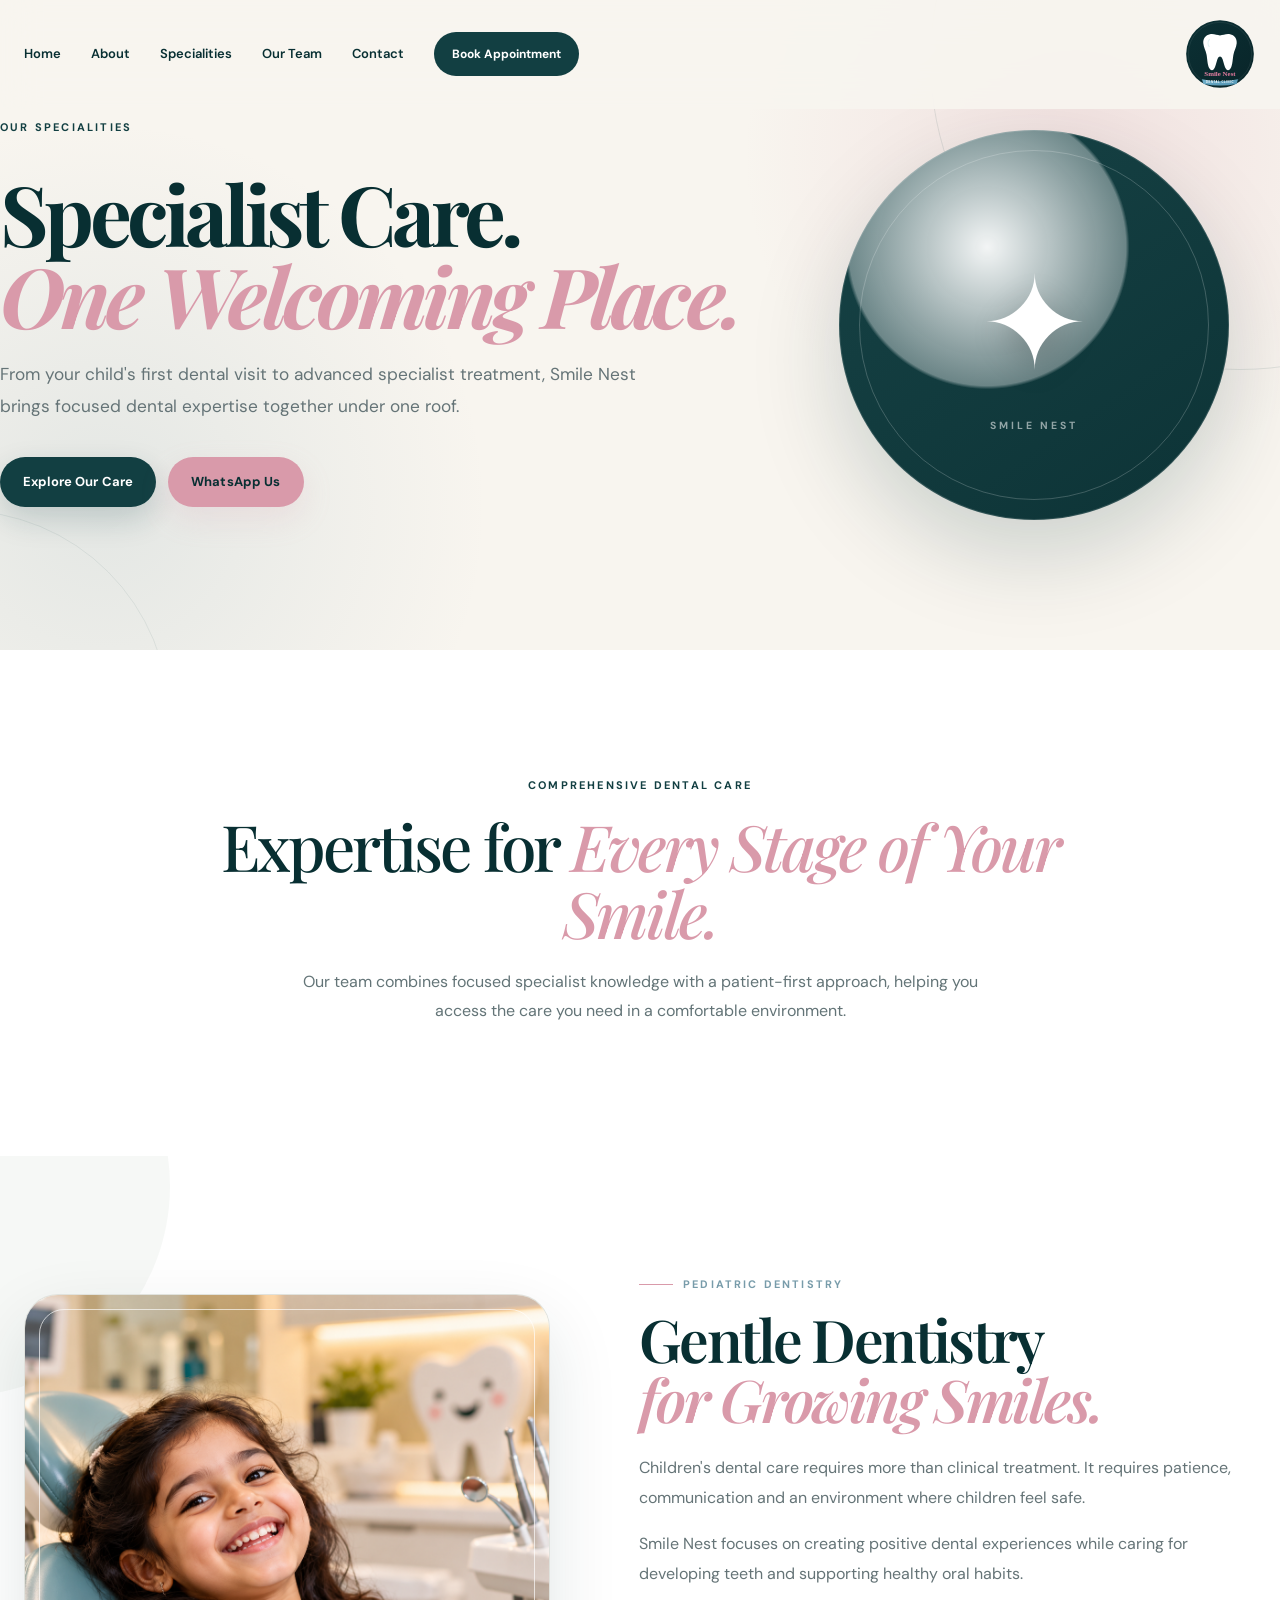
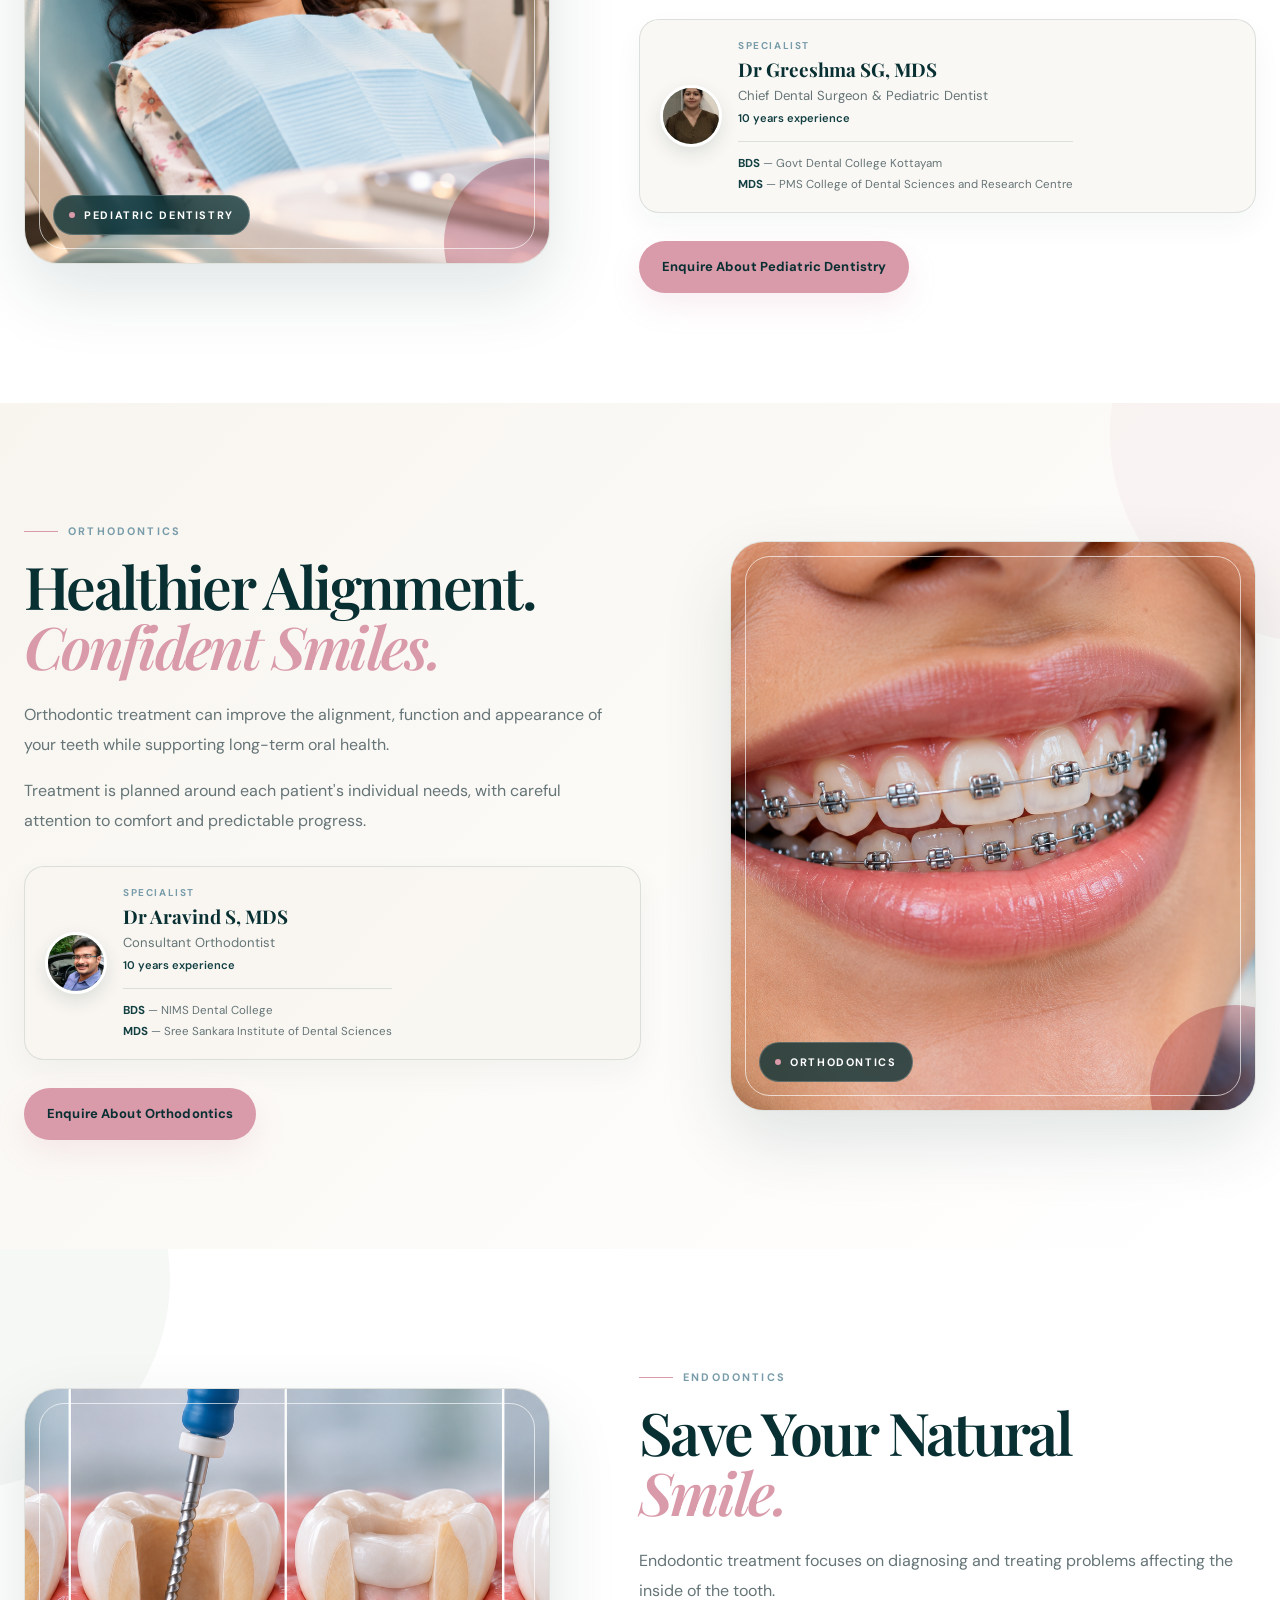
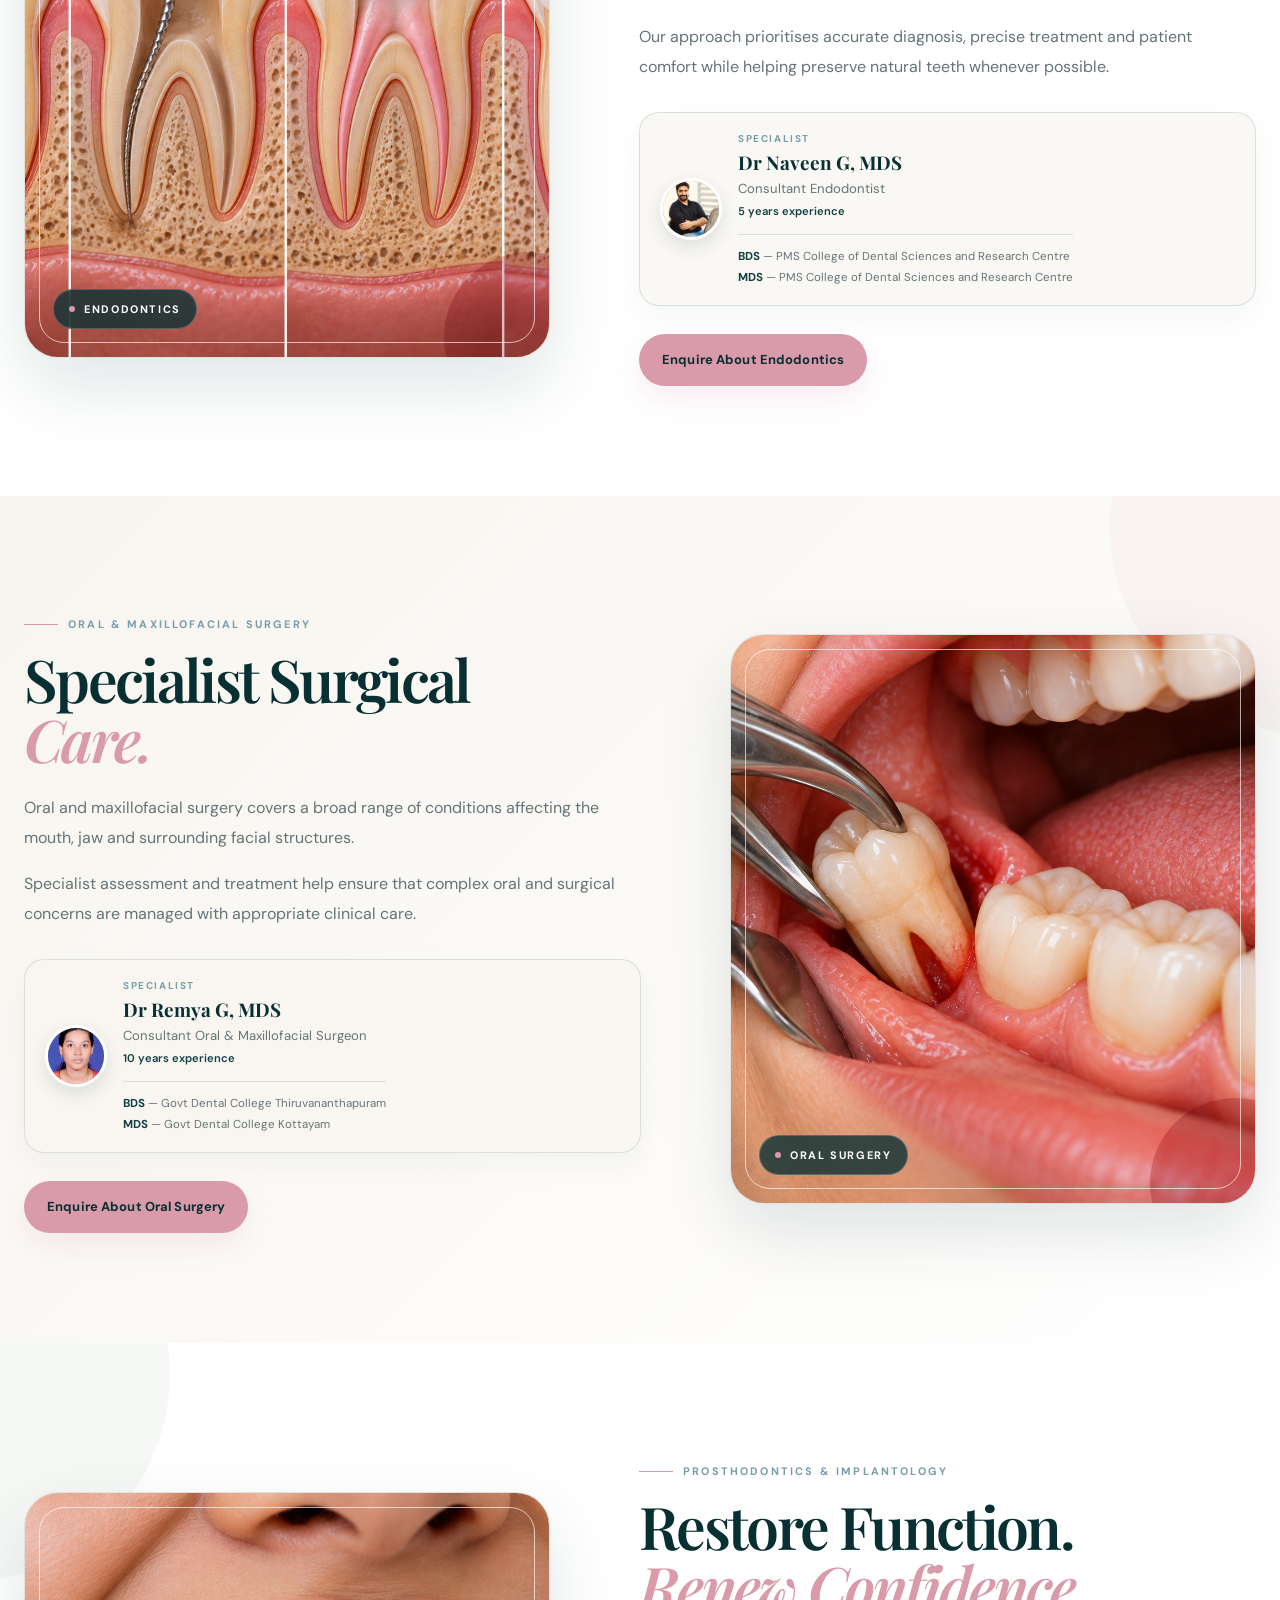
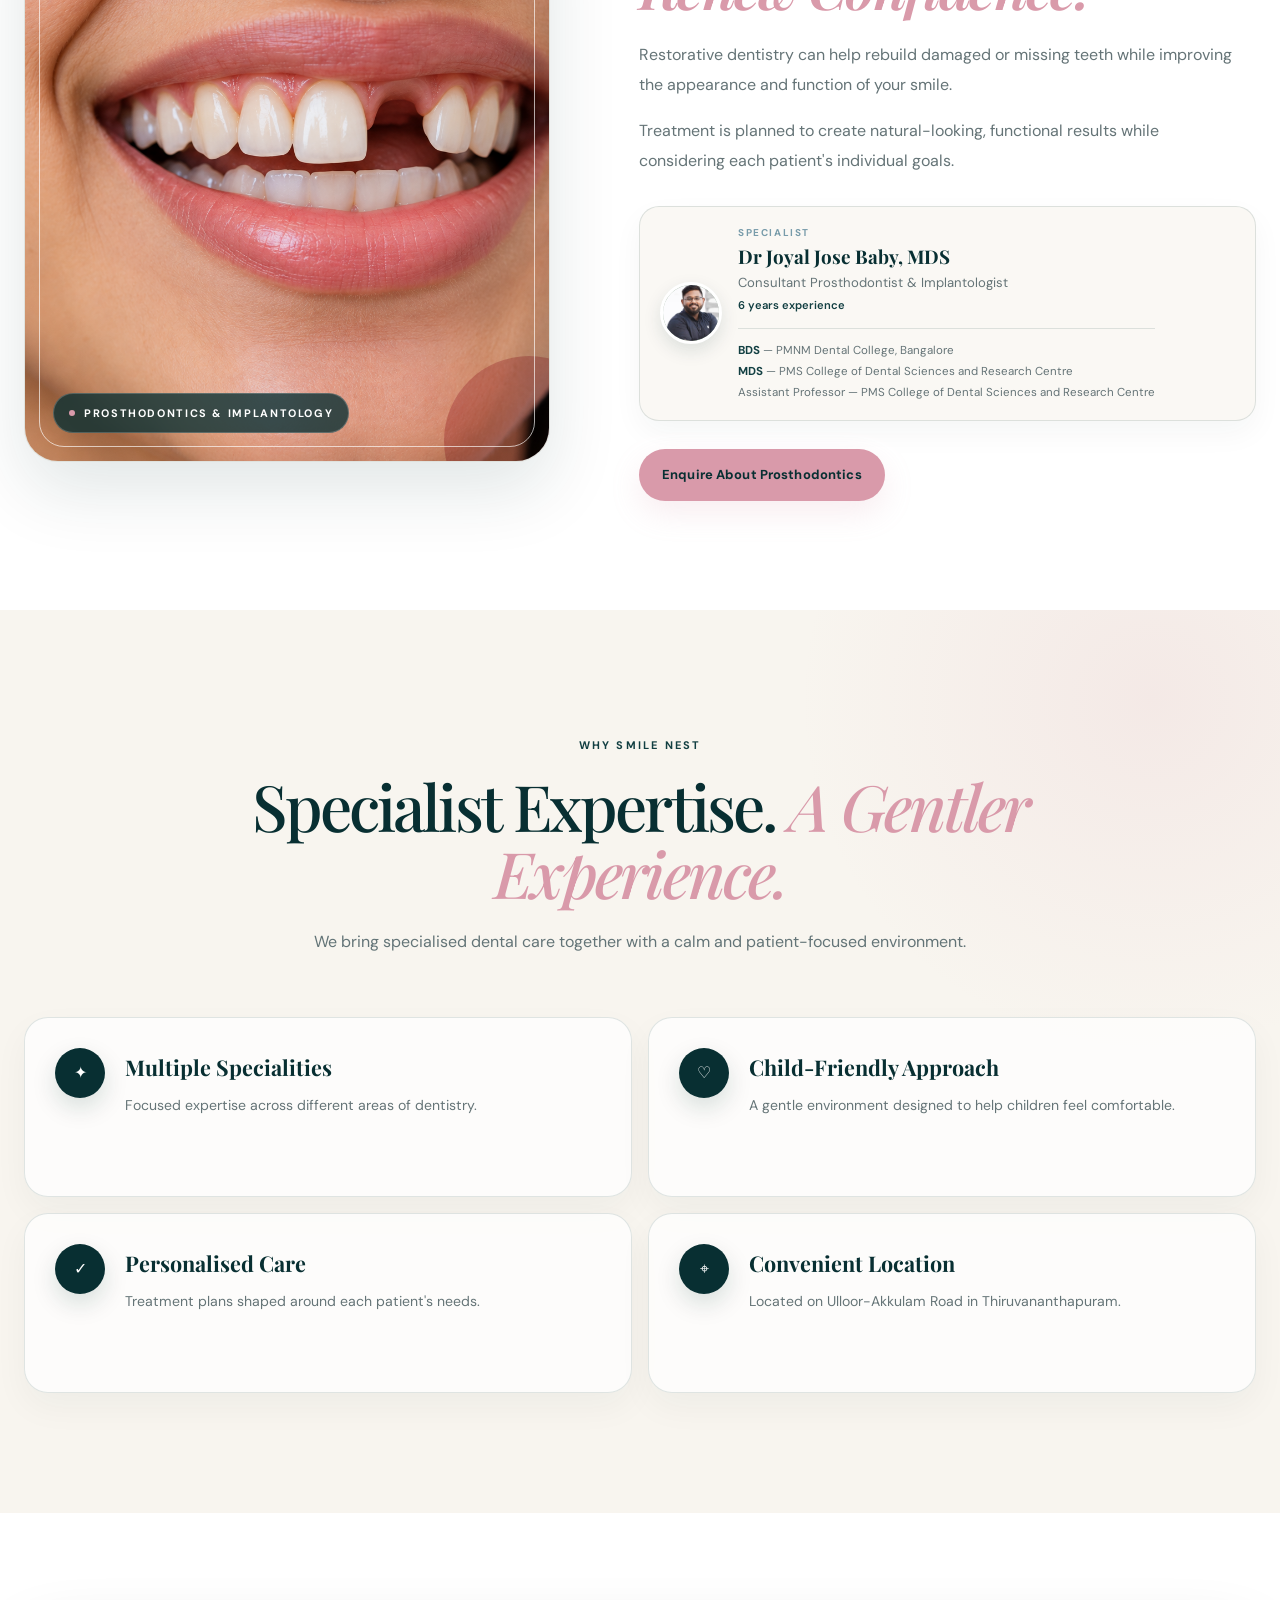
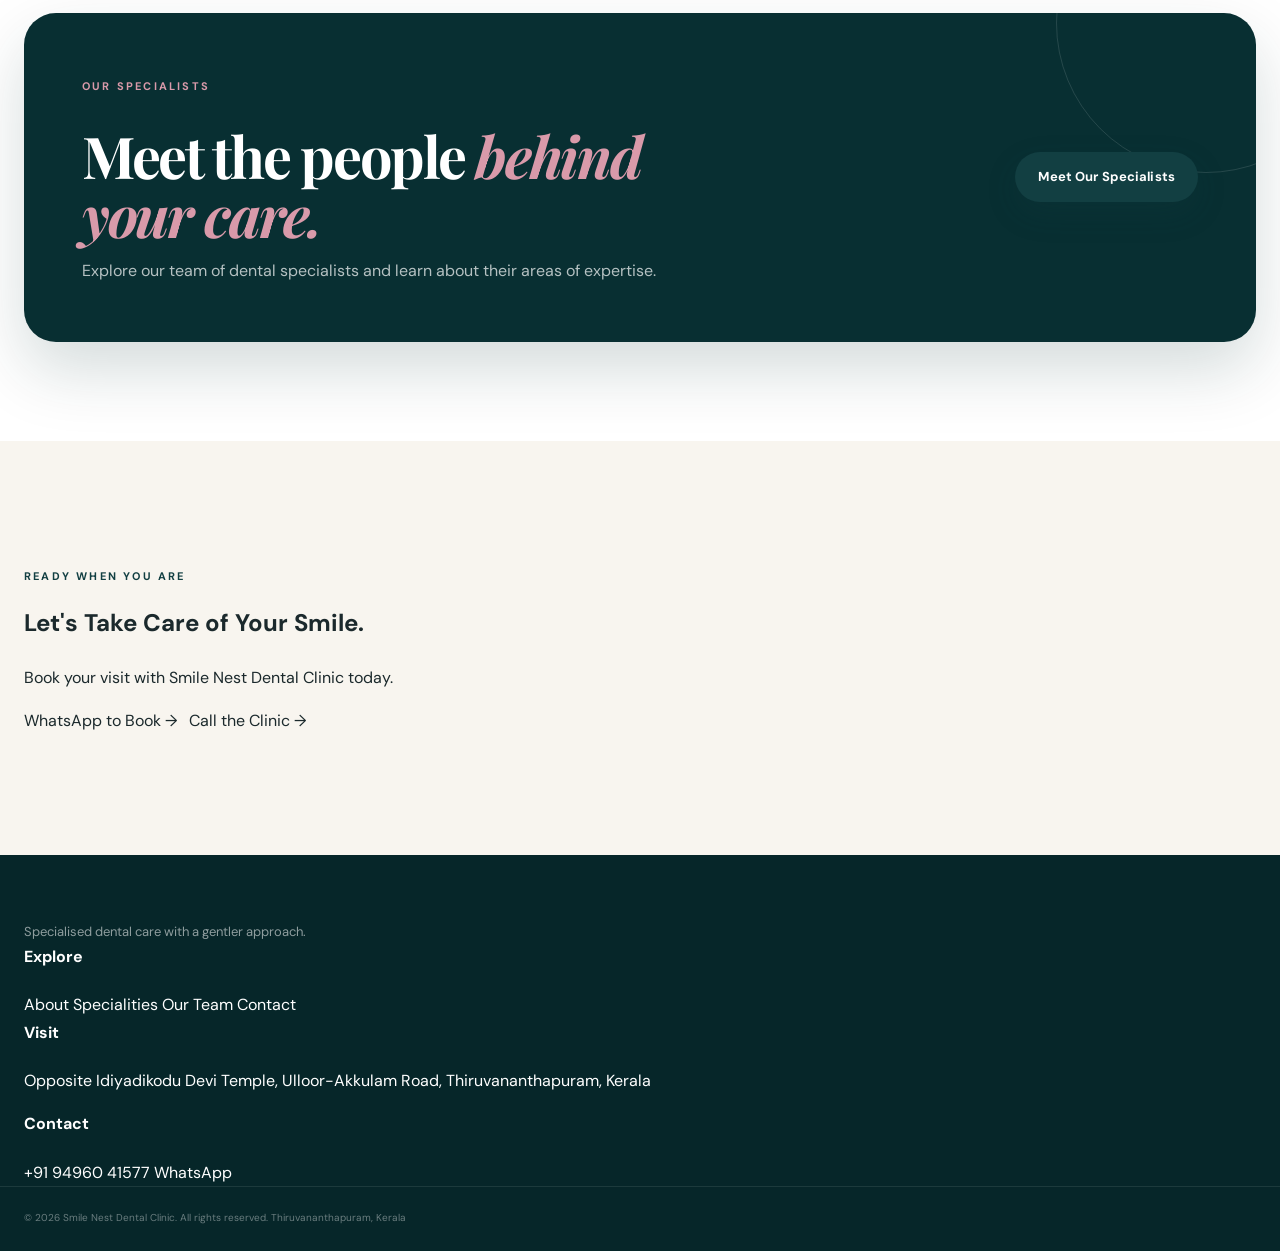
<file: specialities_updated.html>
<!DOCTYPE html>
<html lang="en">
<head>
    <meta charset="UTF-8">
    <meta name="viewport" content="width=device-width, initial-scale=1.0">

    <meta name="description" content="Explore the dental specialities at Smile Nest Dental Clinic, Thiruvananthapuram — pediatric dentistry, orthodontics, endodontics, oral and maxillofacial surgery, prosthodontics and implantology.">

    <meta name="keywords" content="dental specialities Thiruvananthapuram, pediatric dentistry Kerala, orthodontics Thiruvananthapuram, endodontics Kerala, oral maxillofacial surgeon Thiruvananthapuram, implantologist Kerala">

    <meta name="author" content="Smile Nest Dental Clinic">

    <meta property="og:title" content="Our Specialities | Smile Nest Dental Clinic">
    <meta property="og:description" content="Specialist dental care for children, families and every smile.">
    <meta property="og:type" content="website">

    <title>Dental Specialities | Smile Nest Dental Clinic</title>

    <link rel="preconnect" href="https://fonts.googleapis.com">
    <link rel="preconnect" href="https://fonts.gstatic.com" crossorigin>
    <link href="https://fonts.googleapis.com/css2?family=DM+Sans:wght@400;500;600;700&family=Playfair+Display:wght@500;600;700&display=swap" rel="stylesheet">

    <link rel="stylesheet" href="css/style.css">
    <link rel="stylesheet" href="css/animations.css">

    <link rel="icon" type="image/svg+xml" href="assets/icons/smile-nest-logo.svg">

    <style>
        /* =========================================================
           SMILE NEST — PREMIUM SPECIALITIES PAGE
           Page-specific styling only.
           ========================================================= */

        .specialities-page {
            --sn-teal: #123f42;
            --sn-deep: #082f32;
            --sn-ivory: #f8f5ef;
            --sn-sage: #a8bbaa;
            --sn-rose: #d99aaa;
            --sn-blue: #789caa;
            --sn-muted: #657477;
            --sn-line: rgba(18, 63, 66, .13);
        }

        .specialities-page .site-header {
            z-index: 100;
        }

        /* ---------- PREMIUM HERO ---------- */

        .specialities-page .page-hero {
            min-height: 650px;
            display: flex;
            align-items: center;
            position: relative;
            overflow: hidden;
            background:
                radial-gradient(circle at 84% 24%, rgba(217,154,170,.22), transparent 28%),
                radial-gradient(circle at 8% 78%, rgba(120,156,170,.16), transparent 30%),
                var(--sn-ivory);
        }

        .specialities-page .page-hero::before {
            content: "";
            position: absolute;
            width: 620px;
            height: 620px;
            border: 1px solid rgba(18,63,66,.10);
            border-radius: 50%;
            right: -270px;
            top: -250px;
        }

        .specialities-page .page-hero::after {
            content: "";
            position: absolute;
            width: 420px;
            height: 420px;
            border: 1px solid rgba(18,63,66,.08);
            border-radius: 50%;
            left: -250px;
            bottom: -280px;
        }

        .specialities-page .page-hero-container {
            position: relative;
            width: 100%;
            min-height: 650px;
            display: flex;
            align-items: center;
        }

        .specialities-page .page-hero-content {
            position: relative;
            z-index: 4;
            width: min(760px, 72%);
            padding: 110px 0;
        }

        .specialities-page .page-hero h1 {
            margin: 18px 0 24px;
            max-width: 760px;
            font-family: "Playfair Display", serif;
            font-size: clamp(3.2rem, 6.5vw, 6rem);
            line-height: .98;
            letter-spacing: -.055em;
            color: var(--sn-deep);
        }

        .specialities-page .page-hero h1 span {
            display: block;
            color: var(--sn-rose);
            font-style: italic;
        }

        .specialities-page .page-hero p {
            max-width: 650px;
            margin: 0;
            font-size: 1.08rem;
            line-height: 1.85;
            color: var(--sn-muted);
        }

        .specialities-page .page-hero .hero-actions {
            display: flex;
            flex-wrap: wrap;
            gap: 12px;
            margin-top: 34px;
        }

        .specialities-page .page-hero-decoration {
            position: absolute;
            right: 4%;
            top: 50%;
            width: min(390px, 34vw);
            aspect-ratio: 1;
            transform: translateY(-50%);
            z-index: 2;
        }

        .specialities-page .page-hero-circle {
            position: absolute;
            inset: 0;
            border-radius: 50%;
            background:
                radial-gradient(circle at 38% 30%, rgba(255,255,255,.95), rgba(255,255,255,.38) 38%, transparent 39%),
                linear-gradient(145deg, rgba(18,63,66,.98), rgba(8,47,50,.98));
            box-shadow:
                0 35px 90px rgba(8,47,50,.18),
                inset 0 0 0 1px rgba(255,255,255,.14);
        }

        .specialities-page .page-hero-circle::before {
            content: "";
            position: absolute;
            inset: 20px;
            border: 1px solid rgba(255,255,255,.20);
            border-radius: 50%;
        }

        .specialities-page .page-hero-circle::after {
            content: "SMILE NEST";
            position: absolute;
            left: 50%;
            bottom: 22%;
            transform: translateX(-50%);
            color: rgba(255,255,255,.55);
            font-size: .65rem;
            font-weight: 700;
            letter-spacing: .28em;
            white-space: nowrap;
        }

        .specialities-page .page-hero-tooth {
            position: absolute;
            inset: 0;
            display: grid;
            place-items: center;
            color: #fff;
            font-size: 8rem;
            line-height: 1;
            text-shadow: 0 12px 35px rgba(0,0,0,.20);
        }

        /* ---------- INTRO ---------- */

        .specialities-page .speciality-intro {
            padding-top: 120px;
            padding-bottom: 70px;
            background: #fff;
        }

        .specialities-page .speciality-intro .section-heading {
            max-width: 900px;
        }

        .specialities-page .speciality-intro h2 {
            font-size: clamp(2.7rem, 5vw, 4.5rem);
            letter-spacing: -.045em;
        }

        .specialities-page .speciality-intro h2 span {
            color: var(--sn-rose);
            font-style: italic;
        }

        .specialities-page .speciality-intro p {
            max-width: 720px;
        }

        /* ---------- SPECIALITY SECTIONS ---------- */

        .specialities-page .speciality-detail-section {
            position: relative;
            padding: 110px 0;
            overflow: hidden;
            background: #fff;
        }

        .specialities-page .speciality-detail-section.section-soft {
            background:
                linear-gradient(135deg, rgba(248,245,239,.96), rgba(255,255,255,1));
        }

        .specialities-page .speciality-detail-section::before {
            content: "";
            position: absolute;
            width: 420px;
            height: 420px;
            border-radius: 50%;
            background: rgba(217,154,170,.08);
            right: -250px;
            top: -180px;
            pointer-events: none;
        }

        .specialities-page .speciality-detail-section:nth-of-type(odd)::before {
            left: -250px;
            right: auto;
            background: rgba(168,187,170,.11);
        }

        .specialities-page .speciality-detail-grid {
            position: relative;
            z-index: 2;
            display: grid;
            grid-template-columns: minmax(0, .92fr) minmax(0, 1.08fr);
            align-items: center;
            gap: clamp(50px, 7vw, 105px);
        }

        .specialities-page .speciality-detail-grid.reverse {
            grid-template-columns: minmax(0, 1.08fr) minmax(0, .92fr);
        }

        .specialities-page .speciality-detail-grid.reverse .speciality-detail-visual {
            order: 2;
        }

        .specialities-page .speciality-detail-grid.reverse .speciality-detail-content {
            order: 1;
        }

        /* ---------- IMAGE PANELS ---------- */

        .specialities-page .speciality-detail-visual {
            position: relative;
            min-height: 570px;
            border-radius: 34px;
            overflow: hidden;
            background: var(--sn-ivory);
            box-shadow: 0 28px 70px rgba(8,47,50,.12);
            border: 1px solid rgba(18,63,66,.10);
            isolation: isolate;
        }

        .specialities-page .speciality-detail-visual::before {
            content: "";
            position: absolute;
            inset: 14px;
            border: 1px solid rgba(255,255,255,.65);
            border-radius: 25px;
            z-index: 3;
            pointer-events: none;
        }

        .specialities-page .speciality-detail-visual::after {
            content: "";
            position: absolute;
            width: 170px;
            height: 170px;
            border-radius: 50%;
            right: -65px;
            bottom: -65px;
            background: rgba(217,154,170,.68);
            z-index: 2;
            pointer-events: none;
            mix-blend-mode: multiply;
        }

        .specialities-page .speciality-detail-visual img {
            position: absolute;
            inset: 0;
            width: 100%;
            height: 100%;
            display: block;
            object-fit: cover;
            object-position: center;
            transition: transform .8s cubic-bezier(.2,.65,.2,1);
        }

        .specialities-page .speciality-detail-visual:hover img {
            transform: scale(1.045);
        }

        .specialities-page .speciality-image-label {
            position: absolute;
            z-index: 4;
            left: 28px;
            bottom: 28px;
            display: inline-flex;
            align-items: center;
            gap: 9px;
            padding: 10px 15px;
            border-radius: 999px;
            background: rgba(8,47,50,.78);
            border: 1px solid rgba(255,255,255,.20);
            color: #fff;
            backdrop-filter: blur(12px);
            -webkit-backdrop-filter: blur(12px);
            font-size: .68rem;
            font-weight: 700;
            letter-spacing: .15em;
            text-transform: uppercase;
        }

        .specialities-page .speciality-image-label::before {
            content: "";
            width: 6px;
            height: 6px;
            border-radius: 50%;
            background: var(--sn-rose);
        }

        /* ---------- CONTENT ---------- */

        .specialities-page .speciality-detail-content {
            max-width: 650px;
        }

        .specialities-page .speciality-detail-content > .eyebrow {
            display: inline-flex;
            align-items: center;
            gap: 10px;
            margin-bottom: 18px;
            color: var(--sn-blue);
            font-size: .68rem;
            font-weight: 700;
            letter-spacing: .20em;
        }

        .specialities-page .speciality-detail-content > .eyebrow::before {
            content: "";
            width: 34px;
            height: 1px;
            background: var(--sn-rose);
        }

        .specialities-page .speciality-detail-content h2 {
            margin: 0 0 24px;
            font-family: "Playfair Display", serif;
            font-size: clamp(2.65rem, 4.6vw, 4.25rem);
            line-height: 1.02;
            letter-spacing: -.045em;
            color: var(--sn-deep);
            font-weight: 600;
        }

        .specialities-page .speciality-detail-content h2 span {
            display: block;
            color: var(--sn-rose);
            font-style: italic;
        }

        .specialities-page .speciality-detail-content > p {
            margin: 0 0 17px;
            max-width: 600px;
            color: var(--sn-muted);
            font-size: 1rem;
            line-height: 1.85;
        }

        /* ---------- DOCTOR CARD ---------- */

        .specialities-page .speciality-doctor {
            margin: 30px 0 28px;
            padding: 18px 20px;
            display: flex;
            align-items: center;
            gap: 16px;
            border: 1px solid var(--sn-line);
            border-radius: 20px;
            background: rgba(248,245,239,.70);
            box-shadow: 0 12px 30px rgba(8,47,50,.045);
        }

        .specialities-page .speciality-doctor-photo {
            width: 62px;
            height: 62px;
            flex: 0 0 62px;
            border-radius: 50%;
            overflow: hidden;
            background: var(--sn-sage);
            border: 3px solid #fff;
            box-shadow: 0 7px 18px rgba(8,47,50,.12);
        }

        .specialities-page .speciality-doctor-photo img {
            width: 100%;
            height: 100%;
            object-fit: cover;
            object-position: center;
        }

        .specialities-page .speciality-doctor-info > span {
            display: block;
            margin-bottom: 5px;
            color: var(--sn-blue);
            font-size: .62rem;
            font-weight: 700;
            letter-spacing: .16em;
        }

        .specialities-page .speciality-doctor-info h3 {
            margin: 0 0 4px;
            font-family: "Playfair Display", serif;
            color: var(--sn-deep);
            font-size: 1.18rem;
            line-height: 1.2;
        }

        .specialities-page .speciality-doctor-info p {
            margin: 0;
            color: var(--sn-muted);
            font-size: .82rem;
            line-height: 1.45;
        }

        .specialities-page .speciality-doctor-info small {
            display: block;
            margin-top: 4px;
            color: var(--sn-teal);
            font-size: .70rem;
            font-weight: 600;
        }

        .specialities-page .academic-details {
            margin-top: 13px;
            padding-top: 13px;
            border-top: 1px solid var(--sn-line);
        }

        .specialities-page .academic-details span {
            display: block;
            color: var(--sn-muted);
            font-size: .72rem;
            line-height: 1.55;
        }

        .specialities-page .academic-details span + span {
            margin-top: 3px;
        }

        .specialities-page .academic-details strong {
            color: var(--sn-teal);
        }

        .specialities-page .speciality-detail-content .btn {
            min-height: 52px;
        }

        /* ---------- WHY ---------- */

        .specialities-page .why-section {
            padding: 120px 0;
            background:
                radial-gradient(circle at 90% 10%, rgba(217,154,170,.13), transparent 25%),
                var(--sn-ivory);
        }

        .specialities-page .why-section .section-heading {
            max-width: 800px;
            margin-inline: auto;
        }

        .specialities-page .why-section .section-heading h2 {
            font-size: clamp(2.7rem, 5vw, 4.5rem);
            letter-spacing: -.045em;
        }

        .specialities-page .why-section .section-heading h2 span {
            color: var(--sn-rose);
            font-style: italic;
        }

        .specialities-page .speciality-why-grid {
            display: grid;
            grid-template-columns: repeat(2, minmax(0,1fr));
            gap: 16px;
            margin-top: 55px;
        }

        .specialities-page .why-point {
            min-height: 180px;
            display: flex;
            align-items: flex-start;
            gap: 20px;
            padding: 30px;
            border: 1px solid var(--sn-line);
            border-radius: 24px;
            background: rgba(255,255,255,.72);
            box-shadow: 0 14px 35px rgba(8,47,50,.045);
            transition: transform .35s ease, box-shadow .35s ease;
        }

        .specialities-page .why-point:hover {
            transform: translateY(-5px);
            box-shadow: 0 22px 45px rgba(8,47,50,.09);
        }

        .specialities-page .why-icon {
            width: 50px;
            height: 50px;
            flex: 0 0 50px;
            display: grid;
            place-items: center;
            border-radius: 50%;
            background: var(--sn-deep);
            color: #fff;
            font-size: 1rem;
            box-shadow: 0 10px 24px rgba(8,47,50,.15);
        }

        .specialities-page .why-point h3 {
            margin: 1px 0 8px;
            font-family: "Playfair Display", serif;
            color: var(--sn-deep);
            font-size: 1.35rem;
        }

        .specialities-page .why-point p {
            margin: 0;
            color: var(--sn-muted);
            font-size: .88rem;
            line-height: 1.7;
        }

        /* ---------- TEAM CTA ---------- */

        .specialities-page .team-cta-section {
            padding: 100px 0;
            background: #fff;
        }

        .specialities-page .team-cta {
            position: relative;
            overflow: hidden;
            display: flex;
            align-items: center;
            justify-content: space-between;
            gap: 40px;
            padding: 58px;
            border-radius: 32px;
            background: var(--sn-deep);
            box-shadow: 0 28px 65px rgba(8,47,50,.17);
        }

        .specialities-page .team-cta::before {
            content: "";
            position: absolute;
            width: 300px;
            height: 300px;
            border: 1px solid rgba(255,255,255,.12);
            border-radius: 50%;
            right: -100px;
            top: -140px;
        }

        .specialities-page .team-cta > div {
            position: relative;
            z-index: 2;
            max-width: 650px;
        }

        .specialities-page .team-cta .eyebrow {
            color: var(--sn-rose);
        }

        .specialities-page .team-cta h2 {
            margin: 13px 0 13px;
            font-family: "Playfair Display", serif;
            font-size: clamp(2.4rem, 4.5vw, 4rem);
            line-height: 1.02;
            letter-spacing: -.04em;
            color: #fff;
        }

        .specialities-page .team-cta h2 span {
            color: var(--sn-rose);
            font-style: italic;
        }

        .specialities-page .team-cta p {
            margin: 0;
            color: rgba(255,255,255,.70);
            line-height: 1.7;
        }

        .specialities-page .team-cta .btn {
            position: relative;
            z-index: 2;
            flex: 0 0 auto;
        }

        /* ---------- REMOVE OLD NUMBER VISUALS ---------- */

        .specialities-page .speciality-number {
            display: none !important;
        }

        /* ---------- MOBILE ---------- */

        @media (max-width: 900px) {

            .specialities-page .page-hero {
                min-height: auto;
            }

            .specialities-page .page-hero-container {
                min-height: auto;
                display: block;
            }

            .specialities-page .page-hero-content {
                width: 100%;
                max-width: 720px;
                padding: 90px 0 45px;
            }

            .specialities-page .page-hero-decoration {
                position: relative;
                right: auto;
                top: auto;
                transform: none;
                width: min(300px, 68vw);
                margin: 0 auto 70px;
            }

            .specialities-page .speciality-detail-grid,
            .specialities-page .speciality-detail-grid.reverse {
                grid-template-columns: 1fr;
                gap: 42px;
            }

            .specialities-page .speciality-detail-grid.reverse .speciality-detail-visual,
            .specialities-page .speciality-detail-grid.reverse .speciality-detail-content {
                order: initial;
            }

            .specialities-page .speciality-detail-visual {
                min-height: 440px;
            }

            .specialities-page .speciality-detail-content {
                max-width: none;
            }

            .specialities-page .team-cta {
                align-items: flex-start;
                flex-direction: column;
                padding: 42px 32px;
            }
        }

        @media (max-width: 600px) {

            .specialities-page .page-hero {
                min-height: 0;
            }

            .specialities-page .page-hero-content {
                padding: 70px 0 35px;
            }

            .specialities-page .page-hero h1 {
                font-size: clamp(2.75rem, 13vw, 4.2rem);
                line-height: .98;
            }

            .specialities-page .page-hero p {
                font-size: .95rem;
                line-height: 1.7;
            }

            .specialities-page .page-hero-decoration {
                width: min(245px, 62vw);
                margin-bottom: 60px;
            }

            .specialities-page .page-hero-tooth {
                font-size: 5.4rem;
            }

            .specialities-page .speciality-intro {
                padding-top: 75px;
                padding-bottom: 35px;
            }

            .specialities-page .speciality-detail-section {
                padding: 72px 0;
            }

            .specialities-page .speciality-detail-visual {
                min-height: 370px;
                border-radius: 27px;
            }

            .specialities-page .speciality-detail-visual::before {
                inset: 10px;
                border-radius: 20px;
            }

            .specialities-page .speciality-image-label {
                left: 20px;
                bottom: 20px;
                font-size: .59rem;
                padding: 9px 12px;
            }

            .specialities-page .speciality-detail-content h2 {
                font-size: clamp(2.35rem, 11vw, 3.25rem);
                line-height: 1.03;
            }

            .specialities-page .speciality-detail-content > p {
                font-size: .93rem;
                line-height: 1.75;
            }

            .specialities-page .speciality-doctor {
                padding: 15px;
                border-radius: 18px;
            }

            .specialities-page .speciality-doctor-photo {
                width: 54px;
                height: 54px;
                flex-basis: 54px;
            }

            .specialities-page .speciality-doctor-info h3 {
                font-size: 1.05rem;
            }

            .specialities-page .academic-details span {
                font-size: .68rem;
            }

            .specialities-page .speciality-why-grid {
                grid-template-columns: 1fr;
                margin-top: 38px;
            }

            .specialities-page .why-point {
                min-height: 0;
                padding: 24px;
            }

            .specialities-page .team-cta-section {
                padding: 70px 0;
            }

            .specialities-page .team-cta {
                border-radius: 25px;
                padding: 34px 24px;
            }

            .specialities-page .team-cta h2 {
                font-size: 2.5rem;
            }
        }

        @media (prefers-reduced-motion: reduce) {
            .specialities-page .speciality-detail-visual img,
            .specialities-page .why-point {
                transition: none;
            }
        }
    </style>
</head>

<body class="specialities-page">

<header class="site-header">
    <div class="container nav-container">

        <a href="index.html" class="logo" aria-label="Smile Nest Dental Clinic Home">
            <img src="assets/icons/smile-nest-logo.svg" alt="Smile Nest Dental Clinic">
        </a>

        <nav class="desktop-nav" aria-label="Primary navigation">
            <a href="index.html">Home</a>
            <a href="index.html#about">About</a>
            <a href="specialities.html" class="active">Specialities</a>
            <a href="index.html#specialists">Our Team</a>
            <a href="index.html#contact">Contact</a>
            <a href="#appointment" class="nav-button">Book Appointment</a>
        </nav>

        <button
            class="mobile-menu-button"
            id="mobileMenuButton"
            type="button"
            aria-label="Open navigation menu"
            aria-expanded="false"
            aria-controls="mobileNavigation"
        >
            <span></span>
            <span></span>
            <span></span>
        </button>
    </div>

    <nav class="mobile-navigation" id="mobileNavigation" aria-label="Mobile navigation">
        <a href="index.html">Home</a>
        <a href="index.html#about">About</a>
        <a href="specialities.html">Specialities</a>
        <a href="index.html#specialists">Our Team</a>
        <a href="index.html#contact">Contact</a>
        <a href="#appointment" class="mobile-nav-button">Book Appointment</a>
    </nav>
</header>


<main>

<!-- =====================================================
     PREMIUM HERO
     ===================================================== -->

<section class="page-hero">

    <div class="container page-hero-container">

        <div class="page-hero-content reveal">

            <span class="eyebrow">
                OUR SPECIALITIES
            </span>

            <h1>
                Specialist Care.
                <span>One Welcoming Place.</span>
            </h1>

            <p>
                From your child's first dental visit to advanced
                specialist treatment, Smile Nest brings focused
                dental expertise together under one roof.
            </p>

            <div class="hero-actions">
                <a href="#pediatric-dentistry" class="btn btn-primary">
                    Explore Our Care
                </a>

                <a
                    href="https://wa.me/919496041577"
                    target="_blank"
                    rel="noopener noreferrer"
                    class="btn btn-whatsapp"
                >
                    WhatsApp Us
                </a>
            </div>

        </div>


        <div class="page-hero-decoration reveal-scale" aria-hidden="true">
            <div class="page-hero-circle">
                <div class="page-hero-tooth">✦</div>
            </div>
        </div>

    </div>

</section>


<!-- =====================================================
     INTRO
     ===================================================== -->

<section class="section speciality-intro">

    <div class="container">

        <div class="section-heading centered reveal">

            <span class="eyebrow">
                COMPREHENSIVE DENTAL CARE
            </span>

            <h2>
                Expertise for
                <span>Every Stage of Your Smile.</span>
            </h2>

            <p>
                Our team combines focused specialist knowledge
                with a patient-first approach, helping you access
                the care you need in a comfortable environment.
            </p>

        </div>

    </div>

</section>


<!-- =====================================================
     PEDIATRIC DENTISTRY
     ===================================================== -->

<section class="speciality-detail-section section" id="pediatric-dentistry">

    <div class="container">

        <div class="speciality-detail-grid">

            <div class="speciality-detail-visual reveal-left">

                <img
                    src="assets/images/treatments/child-dent.png"
                    alt="Children's dentistry at Smile Nest Dental Clinic"
                >

                <span class="speciality-image-label">
                    Pediatric Dentistry
                </span>

            </div>


            <div class="speciality-detail-content reveal-right">

                <span class="eyebrow">
                    PEDIATRIC DENTISTRY
                </span>

                <h2>
                    Gentle Dentistry
                    <span>for Growing Smiles.</span>
                </h2>

                <p>
                    Children's dental care requires more than clinical
                    treatment. It requires patience, communication and
                    an environment where children feel safe.
                </p>

                <p>
                    Smile Nest focuses on creating positive dental
                    experiences while caring for developing teeth and
                    supporting healthy oral habits.
                </p>

                <div class="speciality-doctor">

                    <div class="speciality-doctor-photo">
                        <img
                            src="assets/images/founder/dr-greeshma-sg.jpg.jpeg"
                            alt="Dr Greeshma SG, MDS"
                        >
                    </div>

                    <div class="speciality-doctor-info">

                        <span>SPECIALIST</span>

                        <h3>
                            Dr Greeshma SG, MDS
                        </h3>

                        <p>
                            Chief Dental Surgeon &amp; Pediatric Dentist
                        </p>

                        <small>
                            10 years experience
                        </small>

                        <div class="academic-details">
                            <span>
                                <strong>BDS</strong> — Govt Dental College Kottayam
                            </span>
                            <span>
                                <strong>MDS</strong> — PMS College of Dental Sciences and Research Centre
                            </span>
                        </div>

                    </div>

                </div>

                <a
                    href="https://wa.me/919496041577?text=Hello%20Smile%20Nest,%20I%20would%20like%20to%20enquire%20about%20Pediatric%20Dentistry."
                    target="_blank"
                    rel="noopener noreferrer"
                    class="btn btn-whatsapp"
                >
                    Enquire About Pediatric Dentistry
                </a>

            </div>

        </div>

    </div>

</section>


<!-- =====================================================
     ORTHODONTICS
     ===================================================== -->

<section class="speciality-detail-section section section-soft" id="orthodontics">

    <div class="container">

        <div class="speciality-detail-grid reverse">

            <div class="speciality-detail-visual reveal-right">

                <img
                    src="assets/images/treatments/braces.png"
                    alt="Braces and orthodontic treatment at Smile Nest Dental Clinic"
                >

                <span class="speciality-image-label">
                    Orthodontics
                </span>

            </div>


            <div class="speciality-detail-content reveal-left">

                <span class="eyebrow">
                    ORTHODONTICS
                </span>

                <h2>
                    Healthier Alignment.
                    <span>Confident Smiles.</span>
                </h2>

                <p>
                    Orthodontic treatment can improve the alignment,
                    function and appearance of your teeth while
                    supporting long-term oral health.
                </p>

                <p>
                    Treatment is planned around each patient's
                    individual needs, with careful attention to
                    comfort and predictable progress.
                </p>

                <div class="speciality-doctor">

                    <div class="speciality-doctor-photo">
                        <img
                            src="assets/images/doctors/dr-aravind-s.jpg.jpeg"
                            alt="Dr Aravind S, MDS"
                        >
                    </div>

                    <div class="speciality-doctor-info">

                        <span>SPECIALIST</span>

                        <h3>
                            Dr Aravind S, MDS
                        </h3>

                        <p>
                            Consultant Orthodontist
                        </p>

                        <small>
                            10 years experience
                        </small>

                        <div class="academic-details">
                            <span>
                                <strong>BDS</strong> — NIMS Dental College
                            </span>
                            <span>
                                <strong>MDS</strong> — Sree Sankara Institute of Dental Sciences
                            </span>
                        </div>

                    </div>

                </div>

                <a
                    href="https://wa.me/919496041577?text=Hello%20Smile%20Nest,%20I%20would%20like%20to%20enquire%20about%20Orthodontics."
                    target="_blank"
                    rel="noopener noreferrer"
                    class="btn btn-whatsapp"
                >
                    Enquire About Orthodontics
                </a>

            </div>

        </div>

    </div>

</section>


<!-- =====================================================
     ENDODONTICS
     ===================================================== -->

<section class="speciality-detail-section section" id="endodontics">

    <div class="container">

        <div class="speciality-detail-grid">

            <div class="speciality-detail-visual reveal-left">

                <img
                    src="assets/images/treatments/roo-canal.png"
                    alt="Root canal treatment at Smile Nest Dental Clinic"
                >

                <span class="speciality-image-label">
                    Endodontics
                </span>

            </div>


            <div class="speciality-detail-content reveal-right">

                <span class="eyebrow">
                    ENDODONTICS
                </span>

                <h2>
                    Save Your Natural
                    <span>Smile.</span>
                </h2>

                <p>
                    Endodontic treatment focuses on diagnosing and
                    treating problems affecting the inside of the tooth.
                </p>

                <p>
                    Our approach prioritises accurate diagnosis,
                    precise treatment and patient comfort while helping
                    preserve natural teeth whenever possible.
                </p>

                <div class="speciality-doctor">

                    <div class="speciality-doctor-photo">
                        <img
                            src="assets/images/doctors/dr-naveen-g.jpg.jpeg"
                            alt="Dr Naveen G, MDS"
                        >
                    </div>

                    <div class="speciality-doctor-info">

                        <span>SPECIALIST</span>

                        <h3>
                            Dr Naveen G, MDS
                        </h3>

                        <p>
                            Consultant Endodontist
                        </p>

                        <small>
                            5 years experience
                        </small>

                        <div class="academic-details">
                            <span>
                                <strong>BDS</strong> — PMS College of Dental Sciences and Research Centre
                            </span>
                            <span>
                                <strong>MDS</strong> — PMS College of Dental Sciences and Research Centre
                            </span>
                        </div>

                    </div>

                </div>

                <a
                    href="https://wa.me/919496041577?text=Hello%20Smile%20Nest,%20I%20would%20like%20to%20enquire%20about%20Endodontics."
                    target="_blank"
                    rel="noopener noreferrer"
                    class="btn btn-whatsapp"
                >
                    Enquire About Endodontics
                </a>

            </div>

        </div>

    </div>

</section>


<!-- =====================================================
     ORAL & MAXILLOFACIAL SURGERY
     ===================================================== -->

<section class="speciality-detail-section section section-soft" id="oral-surgery">

    <div class="container">

        <div class="speciality-detail-grid reverse">

            <div class="speciality-detail-visual reveal-right">

                <img
                    src="assets/images/treatments/surgery.png"
                    alt="Oral and maxillofacial surgery at Smile Nest Dental Clinic"
                >

                <span class="speciality-image-label">
                    Oral Surgery
                </span>

            </div>


            <div class="speciality-detail-content reveal-left">

                <span class="eyebrow">
                    ORAL &amp; MAXILLOFACIAL SURGERY
                </span>

                <h2>
                    Specialist Surgical
                    <span>Care.</span>
                </h2>

                <p>
                    Oral and maxillofacial surgery covers a broad
                    range of conditions affecting the mouth, jaw
                    and surrounding facial structures.
                </p>

                <p>
                    Specialist assessment and treatment help ensure
                    that complex oral and surgical concerns are
                    managed with appropriate clinical care.
                </p>

                <div class="speciality-doctor">

                    <div class="speciality-doctor-photo">
                        <img
                            src="assets/images/doctors/dr-remya-g.jpg.jpeg"
                            alt="Dr Remya G, MDS"
                        >
                    </div>

                    <div class="speciality-doctor-info">

                        <span>SPECIALIST</span>

                        <h3>
                            Dr Remya G, MDS
                        </h3>

                        <p>
                            Consultant Oral &amp; Maxillofacial Surgeon
                        </p>

                        <small>
                            10 years experience
                        </small>

                        <div class="academic-details">
                            <span>
                                <strong>BDS</strong> — Govt Dental College Thiruvananthapuram
                            </span>
                            <span>
                                <strong>MDS</strong> — Govt Dental College Kottayam
                            </span>
                        </div>

                    </div>

                </div>

                <a
                    href="https://wa.me/919496041577?text=Hello%20Smile%20Nest,%20I%20would%20like%20to%20enquire%20about%20Oral%20and%20Maxillofacial%20Surgery."
                    target="_blank"
                    rel="noopener noreferrer"
                    class="btn btn-whatsapp"
                >
                    Enquire About Oral Surgery
                </a>

            </div>

        </div>

    </div>

</section>


<!-- =====================================================
     PROSTHODONTICS & IMPLANTOLOGY
     ===================================================== -->

<section class="speciality-detail-section section" id="prosthodontics">

    <div class="container">

        <div class="speciality-detail-grid">

            <div class="speciality-detail-visual reveal-left">

                <img
                    src="assets/images/treatments/missing-tooth.png"
                    alt="Prosthodontic and implant treatment at Smile Nest Dental Clinic"
                >

                <span class="speciality-image-label">
                    Prosthodontics &amp; Implantology
                </span>

            </div>


            <div class="speciality-detail-content reveal-right">

                <span class="eyebrow">
                    PROSTHODONTICS &amp; IMPLANTOLOGY
                </span>

                <h2>
                    Restore Function.
                    <span>Renew Confidence.</span>
                </h2>

                <p>
                    Restorative dentistry can help rebuild damaged
                    or missing teeth while improving the appearance
                    and function of your smile.
                </p>

                <p>
                    Treatment is planned to create natural-looking,
                    functional results while considering each
                    patient's individual goals.
                </p>

                <div class="speciality-doctor">

                    <div class="speciality-doctor-photo">
                        <img
                            src="assets/images/doctors/dr-joyal-jose-baby.jpg.jpeg"
                            alt="Dr Joyal Jose Baby, MDS"
                        >
                    </div>

                    <div class="speciality-doctor-info">

                        <span>SPECIALIST</span>

                        <h3>
                            Dr Joyal Jose Baby, MDS
                        </h3>

                        <p>
                            Consultant Prosthodontist &amp; Implantologist
                        </p>

                        <small>
                            6 years experience
                        </small>

                        <div class="academic-details">
                            <span>
                                <strong>BDS</strong> — PMNM Dental College, Bangalore
                            </span>
                            <span>
                                <strong>MDS</strong> — PMS College of Dental Sciences and Research Centre
                            </span>
                            <span>
                                Assistant Professor — PMS College of Dental Sciences and Research Centre
                            </span>
                        </div>

                    </div>

                </div>

                <a
                    href="https://wa.me/919496041577?text=Hello%20Smile%20Nest,%20I%20would%20like%20to%20enquire%20about%20Prosthodontics%20and%20Implantology."
                    target="_blank"
                    rel="noopener noreferrer"
                    class="btn btn-whatsapp"
                >
                    Enquire About Prosthodontics
                </a>

            </div>

        </div>

    </div>

</section>


<!-- =====================================================
     WHY SMILE NEST
     ===================================================== -->

<section class="why-section section section-soft">

    <div class="container">

        <div class="section-heading centered reveal">

            <span class="eyebrow">
                WHY SMILE NEST
            </span>

            <h2>
                Specialist Expertise.
                <span>A Gentler Experience.</span>
            </h2>

            <p>
                We bring specialised dental care together with
                a calm and patient-focused environment.
            </p>

        </div>


        <div class="why-points speciality-why-grid">

            <div class="why-point reveal">

                <div class="why-icon">✦</div>

                <div>
                    <h3>Multiple Specialities</h3>
                    <p>
                        Focused expertise across different
                        areas of dentistry.
                    </p>
                </div>

            </div>


            <div class="why-point reveal">

                <div class="why-icon">♡</div>

                <div>
                    <h3>Child-Friendly Approach</h3>
                    <p>
                        A gentle environment designed to
                        help children feel comfortable.
                    </p>
                </div>

            </div>


            <div class="why-point reveal">

                <div class="why-icon">✓</div>

                <div>
                    <h3>Personalised Care</h3>
                    <p>
                        Treatment plans shaped around
                        each patient's needs.
                    </p>
                </div>

            </div>


            <div class="why-point reveal">

                <div class="why-icon">⌖</div>

                <div>
                    <h3>Convenient Location</h3>
                    <p>
                        Located on Ulloor-Akkulam Road
                        in Thiruvananthapuram.
                    </p>
                </div>

            </div>

        </div>

    </div>

</section>


<!-- =====================================================
     TEAM CTA
     ===================================================== -->

<section class="team-cta-section section">

    <div class="container">

        <div class="team-cta reveal">

            <div>

                <span class="eyebrow">
                    OUR SPECIALISTS
                </span>

                <h2>
                    Meet the people
                    <span>behind your care.</span>
                </h2>

                <p>
                    Explore our team of dental specialists
                    and learn about their areas of expertise.
                </p>

            </div>

            <a
                href="index.html#specialists"
                class="btn btn-primary"
            >
                Meet Our Specialists
            </a>

        </div>

    </div>

</section>


<!-- =====================================================
     APPOINTMENT CTA
     ===================================================== -->

<section class="appointment-section" id="appointment">

    <div class="appointment-decoration appointment-decoration-one"></div>
    <div class="appointment-decoration appointment-decoration-two"></div>

    <div class="container appointment-container reveal">

        <span class="eyebrow eyebrow-light">
            READY WHEN YOU ARE
        </span>

        <h2>
            Let's Take Care
            <span>of Your Smile.</span>
        </h2>

        <p>
            Book your visit with Smile Nest Dental Clinic today.
        </p>

        <div class="appointment-actions">

            <a
                href="https://wa.me/919496041577"
                target="_blank"
                rel="noopener noreferrer"
                class="final-button whatsapp-button"
            >
                <span>WhatsApp to Book</span>
                <span>→</span>
            </a>

            <a
                href="tel:9496041577"
                class="final-button call-button"
            >
                <span>Call the Clinic</span>
                <span>→</span>
            </a>

        </div>

    </div>

</section>

</main>


<!-- =====================================================
     FOOTER
     ===================================================== -->

<footer class="site-footer">

    <div class="container footer-container">

        <div class="footer-brand">

            <a href="index.html" class="footer-logo">
                <img
                    src="assets/icons/smile-nest-logo.svg"
                    alt="Smile Nest Dental Clinic"
                >
            </a>

            <p>
                Specialised dental care with a
                gentler approach.
            </p>

        </div>


        <div class="footer-links">

            <div>
                <h4>Explore</h4>
                <a href="index.html#about">About</a>
                <a href="specialities.html">Specialities</a>
                <a href="index.html#specialists">Our Team</a>
                <a href="index.html#contact">Contact</a>
            </div>


            <div>
                <h4>Visit</h4>
                <p>
                    Opposite Idiyadikodu Devi Temple,
                    Ulloor-Akkulam Road,
                    Thiruvananthapuram,
                    Kerala
                </p>
            </div>


            <div>
                <h4>Contact</h4>

                <a href="tel:9496041577">
                    +91 94960 41577
                </a>

                <a
                    href="https://wa.me/919496041577"
                    target="_blank"
                    rel="noopener noreferrer"
                >
                    WhatsApp
                </a>
            </div>

        </div>

    </div>


    <div class="footer-bottom">

        <div class="container">

            <span>
                ©
                <span data-current-year></span>
                Smile Nest Dental Clinic.
                All rights reserved.
            </span>

            <span>
                Thiruvananthapuram, Kerala
            </span>

        </div>

    </div>

</footer>


<script src="js/main.js"></script>
<script src="js/appointments.js"></script>

</body>
</html>
</file>
<file: css/style.css>
/* =========================================================
   SMILE NEST DENTAL CLINIC
   Premium Editorial Medical Website
   Main stylesheet matched to the current index.html
   ========================================================= */

:root {
    --forest: #123f42;
    --forest-dark: #082f32;
    --forest-deep: #062629;

    --ivory: #f8f5ef;
    --ivory-dark: #eee9df;
    --white: #ffffff;

    --sage: #a8bbaa;
    --sage-light: #dfe7df;

    --rose: #d99aaa;
    --rose-light: #f2dce1;

    --blue: #789caa;
    --blue-light: #dce8ec;

    --charcoal: #1b292c;
    --muted: #637477;
    --border: rgba(18, 63, 66, 0.12);

    --shadow-soft: 0 20px 60px rgba(8, 47, 50, 0.08);
    --shadow-card: 0 16px 45px rgba(8, 47, 50, 0.09);
    --shadow-hover: 0 24px 60px rgba(8, 47, 50, 0.14);

    --radius-sm: 12px;
    --radius-md: 20px;
    --radius-lg: 30px;
    --radius-xl: 42px;

    --container: 1240px;

    --heading-font: "Playfair Display", Georgia, serif;
    --body-font: "DM Sans", Arial, sans-serif;

    --transition: 420ms cubic-bezier(0.22, 1, 0.36, 1);
}

*,
*::before,
*::after {
    box-sizing: border-box;
}

html {
    scroll-behavior: smooth;
    scroll-padding-top: 100px;
}

body {
    margin: 0;
    background: var(--ivory);
    color: var(--charcoal);
    font-family: var(--body-font);
    font-size: 16px;
    line-height: 1.7;
    overflow-x: hidden;
}

body,
button,
input,
textarea,
select {
    font-family: var(--body-font);
}

img {
    display: block;
    max-width: 100%;
}

a,
button {
    -webkit-tap-highlight-color: transparent;
}

button {
    border: 0;
}

a {
    color: inherit;
    text-decoration: none;
}

p,
h1,
h2,
h3,
h4 {
    margin-top: 0;
}

::selection {
    background: var(--rose);
    color: var(--forest-dark);
}

.container {
    width: min(calc(100% - 48px), var(--container));
    margin-inline: auto;
}

.eyebrow {
    display: inline-flex;
    align-items: center;
    gap: 10px;
    margin-bottom: 20px;
    color: var(--forest);
    font-size: 11px;
    font-weight: 700;
    letter-spacing: .2em;
    line-height: 1.2;
    text-transform: uppercase;
}

.eyebrow.centered {
    justify-content: center;
}

.eyebrow-line {
    width: 28px;
    height: 1px;
    flex: 0 0 auto;
    background: currentColor;
}

.section-heading {
    max-width: 760px;
    margin-bottom: 60px;
}

.section-heading.centered {
    margin-inline: auto;
    text-align: center;
}

.section-heading h2,
.why-intro-grid h2,
.contact-content h2,
.appointment-text h2 {
    margin-bottom: 20px;
    color: var(--forest-dark);
    font-family: var(--heading-font);
    font-size: clamp(42px, 5vw, 72px);
    font-weight: 500;
    letter-spacing: -.035em;
    line-height: 1.05;
}

.section-heading h2 span,
.contact-content h2 span,
.appointment-text h2 span {
    color: var(--rose);
    font-style: italic;
}

.section-heading p {
    max-width: 680px;
    margin-bottom: 0;
    color: var(--muted);
    line-height: 1.85;
}

.section-heading.centered p {
    margin-inline: auto;
}

.text-link {
    display: inline-flex;
    align-items: center;
    gap: 10px;
    color: var(--forest);
    font-size: 14px;
    font-weight: 700;
}

.text-link span {
    transition: transform var(--transition);
}

.text-link:hover span {
    transform: translateX(5px);
}

/* =========================================================
   HEADER
   ========================================================= */

.site-header {
    position: fixed;
    z-index: 1000;
    top: 0;
    left: 0;
    width: 100%;
    padding: 18px 0;
    background: rgba(248, 245, 239, .88);
    border-bottom: 1px solid transparent;
    backdrop-filter: blur(18px);
    -webkit-backdrop-filter: blur(18px);
    transition:
        background var(--transition),
        box-shadow var(--transition),
        padding var(--transition),
        border-color var(--transition);
}

.site-header.scrolled {
    padding: 11px 0;
    background: rgba(248, 245, 239, .97);
    border-bottom-color: var(--border);
    box-shadow: 0 8px 35px rgba(8, 47, 50, .06);
}

.nav-container {
    display: flex;
    align-items: center;
    justify-content: flex-end;
    gap: 28px;
}

.logo {
    order: 3;
    width: 72px;
    height: 72px;
    display: inline-flex;
    flex: 0 0 auto;
    align-items: center;
    justify-content: center;
    overflow: hidden;
    transition: transform var(--transition);
}

.logo:hover {
    transform: translateY(-2px);
}

.logo img {
    width: 100%;
    height: 100%;
    object-fit: contain;
}

.desktop-nav {
    order: 1;
    margin-right: auto;
    display: flex;
    align-items: center;
    gap: 30px;
}

.desktop-nav a:not(.nav-button) {
    position: relative;
    color: var(--forest-dark);
    font-size: 13px;
    font-weight: 600;
}

.desktop-nav a:not(.nav-button)::after {
    content: "";
    position: absolute;
    left: 0;
    bottom: -7px;
    width: 0;
    height: 1px;
    background: var(--rose);
    transition: width var(--transition);
}

.desktop-nav a:not(.nav-button):hover {
    color: var(--rose);
}

.desktop-nav a:not(.nav-button):hover::after {
    width: 100%;
}

.nav-button {
    min-height: 44px;
    display: inline-flex;
    align-items: center;
    justify-content: center;
    padding: 0 18px;
    border-radius: 999px;
    background: var(--forest);
    color: var(--white);
    font-size: 12px;
    font-weight: 700;
    transition: transform var(--transition), background var(--transition), box-shadow var(--transition);
}

.nav-button:hover {
    transform: translateY(-2px);
    background: var(--forest-dark);
    box-shadow: 0 12px 28px rgba(18, 63, 66, .16);
}

.mobile-menu-button {
    order: 2;
    position: relative;
    display: none;
    width: 46px;
    height: 46px;
    align-items: center;
    justify-content: center;
    background: var(--forest);
    color: var(--white);
    border-radius: 50%;
    cursor: pointer;
}

.mobile-menu-button span {
    position: absolute;
    width: 18px;
    height: 1.5px;
    background: currentColor;
    transition: transform var(--transition), opacity var(--transition);
}

.mobile-menu-button span:nth-child(1) {
    transform: translateY(-6px);
}

.mobile-menu-button span:nth-child(3) {
    transform: translateY(6px);
}

.mobile-menu-button.active span:nth-child(1) {
    transform: rotate(45deg);
}

.mobile-menu-button.active span:nth-child(2) {
    opacity: 0;
}

.mobile-menu-button.active span:nth-child(3) {
    transform: rotate(-45deg);
}

.mobile-navigation {
    position: fixed;
    z-index: 990;
    top: 90px;
    left: 16px;
    right: 16px;
    display: none;
    padding: 18px;
    background: rgba(248, 245, 239, .98);
    border: 1px solid var(--border);
    border-radius: 20px;
    box-shadow: var(--shadow-hover);
    backdrop-filter: blur(18px);
}

.mobile-navigation.open {
    display: block;
}

.mobile-navigation a {
    display: block;
    padding: 13px 14px;
    border-radius: 10px;
    color: var(--forest-dark);
    font-size: 14px;
    font-weight: 600;
}

.mobile-navigation a:hover {
    background: var(--white);
}

.mobile-navigation .nav-button {
    margin-top: 6px;
    color: var(--white);
    text-align: center;
}

/* =========================================================
   BUTTONS
   ========================================================= */

.btn {
    position: relative;
    min-height: 50px;
    display: inline-flex;
    align-items: center;
    justify-content: center;
    gap: 9px;
    padding: 0 23px;
    border-radius: 999px;
    font-size: 13px;
    font-weight: 700;
    letter-spacing: .01em;
    cursor: pointer;
    overflow: hidden;
    transition: transform var(--transition), background var(--transition), color var(--transition), box-shadow var(--transition);
}

.btn::after {
    content: "";
    position: absolute;
    top: 0;
    left: -120%;
    width: 70%;
    height: 100%;
    background: linear-gradient(100deg, transparent, rgba(255,255,255,.18), transparent);
    transform: skewX(-18deg);
    transition: left 650ms ease;
}

.btn:hover::after {
    left: 140%;
}

.btn:hover {
    transform: translateY(-3px);
}

.btn-primary {
    background: var(--forest);
    color: var(--white);
    box-shadow: 0 12px 30px rgba(18,63,66,.18);
}

.btn-primary:hover {
    background: var(--forest-dark);
    box-shadow: 0 18px 35px rgba(18,63,66,.25);
}

.btn-secondary {
    background: rgba(255,255,255,.68);
    color: var(--forest);
    border: 1px solid rgba(18,63,66,.16);
}

.btn-secondary:hover {
    background: var(--white);
    box-shadow: 0 12px 30px rgba(8,47,50,.09);
}

.btn-whatsapp {
    background: var(--rose);
    color: var(--forest-dark);
    box-shadow: 0 12px 30px rgba(217,154,170,.18);
}

.btn-whatsapp:hover {
    background: #e1a6b5;
    box-shadow: 0 18px 35px rgba(217,154,170,.25);
}

/* =========================================================
   HERO
   ========================================================= */

.hero-section {
    position: relative;
    min-height: 100svh;
    padding: 155px 0 85px;
    display: flex;
    align-items: center;
    overflow: hidden;
    background:
        radial-gradient(circle at 82% 18%, rgba(217,154,170,.16), transparent 28%),
        radial-gradient(circle at 10% 80%, rgba(120,156,170,.14), transparent 30%),
        var(--ivory);
}

.hero-background-shape {
    position: absolute;
    top: -170px;
    right: -180px;
    width: 560px;
    height: 560px;
    border: 1px solid rgba(18,63,66,.08);
    border-radius: 50%;
}

.hero-background-shape::after {
    content: "";
    position: absolute;
    right: 130px;
    bottom: -250px;
    width: 430px;
    height: 430px;
    border: 1px solid rgba(217,154,170,.16);
    border-radius: 50%;
}

.hero-grid {
    position: relative;
    z-index: 2;
    width: min(calc(100% - 48px), var(--container));
    margin-inline: auto;
    display: grid;
    grid-template-columns: minmax(0, 1.05fr) minmax(380px, .95fr);
    align-items: center;
    gap: 80px;
}

.hero-content {
    max-width: 720px;
}

.hero-title {
    margin: 0 0 28px;
}

.hero-brand {
    display: block;
    margin-bottom: 5px;
    color: var(--rose);
    font-family: var(--heading-font);
    font-size: clamp(27px, 3vw, 43px);
    font-style: italic;
    font-weight: 500;
    line-height: 1.1;
}

.hero-main-title {
    display: block;
    color: var(--forest-dark);
    font-family: var(--heading-font);
    font-size: clamp(50px, 6.2vw, 88px);
    font-weight: 500;
    letter-spacing: -.045em;
    line-height: .98;
}

.hero-description {
    max-width: 620px;
    margin-bottom: 34px;
    color: var(--muted);
    font-size: 17px;
    line-height: 1.85;
}

.hero-actions {
    display: flex;
    flex-wrap: wrap;
    gap: 12px;
    margin-bottom: 30px;
}

.hero-location {
    display: flex;
    align-items: flex-start;
    gap: 10px;
    max-width: 480px;
    color: var(--muted);
    font-size: 12px;
    line-height: 1.6;
}

.location-dot {
    width: 9px;
    height: 9px;
    flex: 0 0 auto;
    margin-top: 7px;
    background: var(--rose);
    border-radius: 50%;
    box-shadow: 0 0 0 6px rgba(217,154,170,.12);
}

.hero-visual {
    position: relative;
    min-height: 570px;
    display: flex;
    align-items: center;
    justify-content: center;
}

.hero-image-wrapper {
    position: relative;
    width: min(100%, 510px);
    aspect-ratio: .82;
}

.hero-circle {
    position: absolute;
    inset: 5% -8% 5% -8%;
    border: 1px solid rgba(18,63,66,.1);
    border-radius: 50%;
}

.hero-card {
    position: absolute;
    inset: 0;
    overflow: hidden;
    border-radius: 220px 220px 34px 34px;
    background: linear-gradient(145deg, rgba(18,63,66,.96), rgba(8,47,50,.99));
    box-shadow: 0 35px 80px rgba(8,47,50,.18);
}

.hero-card::before {
    content: "";
    position: absolute;
    inset: 22px;
    border: 1px solid rgba(255,255,255,.15);
    border-radius: 190px 190px 25px 25px;
}

.hero-card-top,
.hero-card-bottom {
    position: absolute;
    z-index: 3;
    left: 32px;
    right: 32px;
    display: flex;
    justify-content: space-between;
    gap: 15px;
    color: rgba(255,255,255,.58);
    font-size: 9px;
    font-weight: 700;
    letter-spacing: .16em;
    text-transform: uppercase;
}

.hero-card-top {
    top: 32px;
}

.hero-card-bottom {
    bottom: 32px;
}

.hero-card-content {
    position: absolute;
    z-index: 2;
    left: 45px;
    right: 45px;
    top: 50%;
    transform: translateY(-50%);
}

.hero-card-content p {
    max-width: 290px;
    margin-bottom: 12px;
    color: rgba(255,255,255,.72);
    font-size: 15px;
}

.hero-card-content strong {
    display: block;
    max-width: 360px;
    color: var(--white);
    font-family: var(--heading-font);
    font-size: clamp(34px, 4vw, 56px);
    font-weight: 400;
    line-height: 1.05;
}

.hero-tooth {
    position: absolute;
    right: 25px;
    bottom: 90px;
    width: 130px;
    opacity: .1;
}

.hero-tooth svg {
    width: 100%;
}

.hero-logo-watermark {
    position: absolute;
    right: -35px;
    top: 42px;
    width: 112px;
    opacity: .92;
    filter: drop-shadow(0 15px 25px rgba(8,47,50,.12));
}

.hero-logo-watermark img {
    width: 100%;
}

/* =========================================================
   TRANSFORMATIONS
   ========================================================= */

.transformations-section {
    padding: 35px 0 120px;
    background: var(--ivory);
}

.transformation-carousel {
    position: relative;
    overflow: hidden;
    border-radius: var(--radius-xl);
    background: var(--forest-dark);
    box-shadow: var(--shadow-soft);
    touch-action: pan-y;
}

.transformation-track {
    position: relative;
    width: 100%;
}

.transformation-slide {
    position: relative;
    display: none;
    min-height: 560px;
    overflow: hidden;
    background:
        radial-gradient(circle at 75% 35%, rgba(217,154,170,.2), transparent 30%),
        var(--forest-dark);
}

.transformation-slide.active {
    display: block;
}

.transformation-placeholder {
    position: absolute;
    inset: 0;
    display: flex;
    flex-direction: column;
    align-items: center;
    justify-content: center;
    gap: 8px;
    background:
        linear-gradient(135deg, rgba(120,156,170,.18), transparent 45%),
        linear-gradient(45deg, rgba(217,154,170,.12), transparent 55%);
    color: rgba(255,255,255,.55);
    text-align: center;
    text-transform: uppercase;
    letter-spacing: .13em;
    font-size: 11px;
    font-weight: 700;
}

.transformation-placeholder small {
    color: rgba(255,255,255,.32);
    font-size: 9px;
    letter-spacing: .08em;
}

.transformation-caption {
    position: absolute;
    z-index: 3;
    left: 0;
    bottom: 0;
    width: min(700px, 75%);
    padding: 55px 65px 65px;
    background: linear-gradient(90deg, rgba(8,47,50,.96), rgba(8,47,50,.7), transparent);
}

.transformation-caption span {
    display: block;
    margin-bottom: 10px;
    color: var(--rose);
    font-size: 10px;
    font-weight: 800;
    letter-spacing: .18em;
    text-transform: uppercase;
}

.transformation-caption h3 {
    margin: 0;
    color: var(--white);
    font-family: var(--heading-font);
    font-size: clamp(36px, 5vw, 64px);
    font-weight: 400;
    line-height: 1.04;
    letter-spacing: -.03em;
}

.carousel-arrow,
.specialist-arrow {
    position: absolute;
    z-index: 10;
    width: 48px;
    height: 48px;
    display: inline-flex;
    align-items: center;
    justify-content: center;
    border: 1px solid rgba(255,255,255,.2);
    border-radius: 50%;
    background: rgba(255,255,255,.1);
    color: var(--white);
    font-size: 18px;
    cursor: pointer;
    backdrop-filter: blur(12px);
    transition: background var(--transition), transform var(--transition);
}

.carousel-arrow:hover {
    background: rgba(255,255,255,.2);
    transform: translateY(-2px);
}

.carousel-prev {
    right: 90px;
    bottom: 30px;
}

.carousel-next {
    right: 32px;
    bottom: 30px;
}

.carousel-dots,
.specialist-dots {
    position: absolute;
    z-index: 11;
    left: 32px;
    bottom: 49px;
    display: flex;
    align-items: center;
    gap: 7px;
}

.carousel-dot,
.specialist-dot {
    width: 7px;
    height: 7px;
    padding: 0;
    border-radius: 999px;
    background: rgba(255,255,255,.35);
    cursor: pointer;
    transition: width var(--transition), background var(--transition);
}

.carousel-dot.active,
.specialist-dot.active {
    width: 24px;
    background: var(--white);
}

/* =========================================================
   PATIENT NEEDS
   ========================================================= */

.patient-needs-section {
    padding: 120px 0;
    background: var(--white);
}

.patient-needs-grid {
    display: grid;
    grid-template-columns: repeat(3, 1fr);
    gap: 14px;
}

.patient-need-card {
    position: relative;
    min-height: 280px;
    display: flex;
    flex-direction: column;
    justify-content: space-between;
    padding: 28px;
    overflow: hidden;
    background: var(--ivory);
    border: 1px solid var(--border);
    border-radius: var(--radius-md);
    transition: transform var(--transition), box-shadow var(--transition), background var(--transition);
}

.patient-need-card::before {
    content: "";
    position: absolute;
    right: -55px;
    top: -55px;
    width: 140px;
    height: 140px;
    border-radius: 50%;
    background: var(--rose-light);
    opacity: .72;
}

.patient-need-card:nth-child(2n)::before { background: var(--sage-light); }
.patient-need-card:nth-child(3n)::before { background: var(--blue-light); }

.patient-need-card:hover {
    transform: translateY(-7px);
    background: var(--white);
    box-shadow: var(--shadow-hover);
}

.patient-need-icon,
.patient-need-card h3,
.patient-need-card p,
.patient-need-arrow {
    position: relative;
    z-index: 2;
}

.patient-need-icon {
    width: 48px;
    height: 48px;
    display: flex;
    align-items: center;
    justify-content: center;
    background: var(--white);
    border-radius: 50%;
    color: var(--forest);
    font-size: 18px;
    box-shadow: 0 8px 25px rgba(8,47,50,.07);
}

.patient-need-card h3 {
    margin: 30px 0 8px;
    color: var(--forest-dark);
    font-family: var(--heading-font);
    font-size: 24px;
    font-weight: 500;
    line-height: 1.15;
}

.patient-need-card p {
    margin: 0;
    color: var(--muted);
    font-size: 13px;
    line-height: 1.7;
}

.patient-need-arrow {
    align-self: flex-end;
    width: 38px;
    height: 38px;
    display: flex;
    align-items: center;
    justify-content: center;
    border: 1px solid var(--border);
    border-radius: 50%;
    color: var(--forest);
    transition: background var(--transition), color var(--transition), transform var(--transition);
}

.patient-need-card:hover .patient-need-arrow {
    background: var(--forest);
    color: var(--white);
    transform: rotate(-45deg);
}

.section-link {
    margin-top: 32px;
}

/* =========================================================
   WHY
   ========================================================= */

.why-section {
    padding: 120px 0;
    background: var(--ivory);
}

.why-intro-grid {
    display: grid;
    grid-template-columns: minmax(280px,.85fr) minmax(0,1.15fr);
    gap: 90px;
    align-items: start;
    margin-bottom: 70px;
}

.why-intro-grid h2 {
    margin: 0;
}

.why-intro-text {
    padding-top: 8px;
}

.why-intro-text p {
    max-width: 650px;
    margin: 0;
    color: var(--muted);
    font-size: 17px;
    line-height: 1.9;
}

.why-grid {
    display: grid;
    grid-template-columns: repeat(3, 1fr);
    gap: 14px;
}

.why-card {
    min-height: 245px;
    padding: 30px;
    background: var(--white);
    border: 1px solid var(--border);
    border-radius: var(--radius-md);
    transition: transform var(--transition), box-shadow var(--transition);
}

.why-card:hover {
    transform: translateY(-7px);
    box-shadow: var(--shadow-card);
}

.why-card-icon {
    width: 46px;
    height: 46px;
    display: flex;
    align-items: center;
    justify-content: center;
    margin-bottom: 28px;
    background: var(--sage-light);
    border-radius: 50%;
    color: var(--forest);
    font-size: 16px;
}

.why-card:nth-child(2n) .why-card-icon { background: var(--rose-light); }
.why-card:nth-child(3n) .why-card-icon { background: var(--blue-light); }

.why-card h3 {
    margin-bottom: 10px;
    color: var(--forest-dark);
    font-family: var(--heading-font);
    font-size: 25px;
    font-weight: 500;
    line-height: 1.15;
}

.why-card p {
    margin: 0;
    color: var(--muted);
    font-size: 13px;
    line-height: 1.75;
}

/* =========================================================
   FOUNDER
   ========================================================= */

.founder-section {
    padding: 120px 0;
    background: var(--forest-dark);
    color: var(--white);
}

.founder-grid {
    display: grid;
    grid-template-columns: minmax(0,.95fr) minmax(0,1.05fr);
    gap: 90px;
    align-items: center;
}

.founder-photo {
    position: relative;
}

.founder-photo-inner {
    position: relative;
    width: 100%;
    max-width: 560px;
    aspect-ratio: .82;
    overflow: hidden;
    background: rgba(255,255,255,.05);
    border-radius: 250px 250px 30px 30px;
}

.founder-photo-inner img {
    width: 100%;
    height: 100%;
    object-fit: cover;
}

.founder-placeholder {
    position: absolute;
    inset: 0;
    display: flex;
    align-items: center;
    justify-content: center;
    padding: 40px;
    background:
        radial-gradient(circle at 50% 30%, rgba(217,154,170,.22), transparent 35%),
        rgba(255,255,255,.04);
    color: rgba(255,255,255,.5);
    text-align: center;
    font-size: 12px;
    letter-spacing: .1em;
    text-transform: uppercase;
}

.founder-badge {
    position: absolute;
    z-index: 3;
    right: -30px;
    bottom: 35px;
    width: 155px;
    height: 155px;
    display: flex;
    flex-direction: column;
    align-items: center;
    justify-content: center;
    padding: 20px;
    background: var(--rose);
    border-radius: 50%;
    color: var(--forest-dark);
    text-align: center;
    box-shadow: 0 20px 45px rgba(0,0,0,.2);
}

.founder-badge strong {
    font-family: var(--heading-font);
    font-size: 30px;
    font-weight: 500;
    line-height: 1;
}

.founder-badge span {
    margin-top: 6px;
    font-size: 9px;
    font-weight: 800;
    letter-spacing: .1em;
    line-height: 1.35;
    text-transform: uppercase;
}

.founder-content .eyebrow {
    color: var(--rose);
}

.founder-content h2 {
    margin-bottom: 24px;
    color: var(--white);
    font-family: var(--heading-font);
    font-size: clamp(42px,5vw,68px);
    font-weight: 400;
    letter-spacing: -.035em;
    line-height: 1.04;
}

.founder-content h2 span {
    color: var(--rose);
    font-style: italic;
}

.founder-content > p {
    max-width: 620px;
    margin-bottom: 20px;
    color: rgba(255,255,255,.7);
    line-height: 1.9;
}

.founder-content strong {
    color: var(--white);
}

.founder-credentials {
    display: grid;
    grid-template-columns: repeat(2,minmax(0,1fr));
    gap: 10px;
    margin-top: 30px;
}

.founder-credentials > div {
    padding: 16px 18px;
    background: rgba(255,255,255,.055);
    border: 1px solid rgba(255,255,255,.09);
    border-radius: 14px;
}

.founder-credentials strong,
.founder-credentials span {
    display: block;
}

.founder-credentials strong {
    margin-bottom: 3px;
    font-size: 12px;
}

.founder-credentials span {
    color: rgba(255,255,255,.58);
    font-size: 11px;
}

/* =========================================================
   SPECIALISTS
   ========================================================= */

.specialists-section {
    padding: 120px 0;
    background: var(--white);
}

.specialist-carousel {
    position: relative;
    overflow: hidden;
    border: 1px solid var(--border);
    border-radius: var(--radius-xl);
    background: var(--ivory);
}

.specialist-track {
    position: relative;
}

.specialist-slide {
    position: relative;
    display: none;
    min-height: 520px;
    grid-template-columns: .82fr 1.18fr;
}

.specialist-slide.active {
    display: grid;
}

.specialist-image {
    position: relative;
    min-height: 520px;
    overflow: hidden;
    background: var(--sage-light);
}

.specialist-image img {
    width: 100%;
    height: 100%;
    object-fit: cover;
}

.specialist-image-placeholder {
    position: absolute;
    inset: 0;
    display: flex;
    align-items: flex-end;
    padding: 35px;
    background:
        linear-gradient(180deg, transparent 40%, rgba(18,63,66,.22)),
        linear-gradient(135deg, var(--sage-light), var(--blue-light));
    color: rgba(18,63,66,.48);
    font-size: 11px;
    font-weight: 700;
    letter-spacing: .14em;
    text-transform: uppercase;
}

.specialist-information {
    display: flex;
    flex-direction: column;
    justify-content: center;
    padding: 70px 80px;
}

.specialist-role {
    display: block;
    margin-bottom: 16px;
    color: var(--rose);
    font-size: 11px;
    font-weight: 800;
    letter-spacing: .14em;
    text-transform: uppercase;
}

.specialist-information h3 {
    margin-bottom: 8px;
    color: var(--forest-dark);
    font-family: var(--heading-font);
    font-size: clamp(38px,4vw,58px);
    font-weight: 500;
    letter-spacing: -.035em;
    line-height: 1;
}

.specialist-experience {
    color: var(--forest);
    font-size: 12px;
    font-weight: 700;
}

.specialist-information p {
    max-width: 580px;
    margin-bottom: 20px;
    color: var(--muted);
    line-height: 1.8;
}

.specialist-divider {
    width: 52px;
    height: 1px;
    margin: 3px 0 22px;
    background: var(--rose);
}

.specialist-arrow {
    background: rgba(18,63,66,.08);
    border-color: rgba(18,63,66,.12);
    color: var(--forest);
}

.specialist-arrow:hover {
    background: var(--forest);
    color: var(--white);
}

.specialist-prev {
    right: 90px;
    bottom: 30px;
}

.specialist-next {
    right: 32px;
    bottom: 30px;
}

.specialist-dots {
    left: 32px;
    bottom: 50px;
}

.specialist-dot {
    background: rgba(18,63,66,.22);
}

.specialist-dot.active {
    background: var(--forest);
}

/* =========================================================
   APPOINTMENT CTA
   ========================================================= */

.appointment-section {
    padding: 120px 0;
    background: var(--ivory);
}

.appointment-inner {
    position: relative;
    display: flex;
    align-items: center;
    justify-content: space-between;
    gap: 50px;
    padding: 75px;
    overflow: hidden;
    border-radius: var(--radius-xl);
    background:
        radial-gradient(circle at 90% 20%, rgba(217,154,170,.18), transparent 27%),
        var(--forest);
}

.appointment-inner::after {
    content: "";
    position: absolute;
    right: -100px;
    bottom: -160px;
    width: 430px;
    height: 430px;
    border: 1px solid rgba(255,255,255,.09);
    border-radius: 50%;
}

.appointment-text {
    position: relative;
    z-index: 2;
    max-width: 760px;
}

.appointment-text .eyebrow {
    color: var(--rose);
}

.appointment-text h2 {
    color: var(--white);
    margin-bottom: 20px;
}

.appointment-text p {
    max-width: 600px;
    margin: 0;
    color: rgba(255,255,255,.7);
}

.appointment-actions {
    position: relative;
    z-index: 2;
    flex: 0 0 auto;
    display: flex;
    flex-wrap: wrap;
    gap: 12px;
}

/* =========================================================
   CONTACT
   ========================================================= */

.contact-section {
    padding: 0 0 120px;
    background: var(--ivory);
}

.contact-grid {
    display: grid;
    grid-template-columns: .8fr 1.2fr;
    gap: 20px;
}

.contact-content {
    padding: 20px 0;
}

.contact-content h2 {
    margin-bottom: 18px;
}

.contact-content > p {
    max-width: 600px;
    margin-bottom: 30px;
    color: var(--muted);
}

.contact-details {
    display: grid;
    gap: 0;
    margin-bottom: 25px;
}

.contact-detail {
    display: flex;
    gap: 15px;
    padding: 18px 0;
    border-top: 1px solid var(--border);
}

.contact-icon {
    width: 42px;
    height: 42px;
    flex: 0 0 auto;
    display: flex;
    align-items: center;
    justify-content: center;
    background: var(--sage-light);
    border-radius: 50%;
    color: var(--forest);
    font-size: 13px;
}

.contact-detail strong,
.contact-detail span {
    display: block;
}

.contact-detail strong {
    margin-bottom: 3px;
    color: var(--forest-dark);
    font-size: 12px;
}

.contact-detail span {
    color: var(--muted);
    font-size: 13px;
    line-height: 1.65;
}

.contact-buttons {
    display: flex;
    flex-wrap: wrap;
    gap: 10px;
}

.map-card {
    min-height: 520px;
    position: relative;
    overflow: hidden;
    border-radius: var(--radius-lg);
    background:
        radial-gradient(circle at 70% 30%, rgba(217,154,170,.2), transparent 25%),
        linear-gradient(135deg, var(--sage-light), var(--blue-light));
    box-shadow: var(--shadow-soft);
}

.map-card::before {
    content: "";
    position: absolute;
    inset: 0;
    opacity: .35;
    background-image:
        linear-gradient(rgba(18,63,66,.12) 1px, transparent 1px),
        linear-gradient(90deg, rgba(18,63,66,.12) 1px, transparent 1px);
    background-size: 42px 42px;
}

.map-card-inner {
    position: absolute;
    inset: 0;
    z-index: 2;
    display: flex;
    align-items: center;
    justify-content: center;
    padding: 35px;
}

.map-text {
    max-width: 390px;
    padding: 35px;
    background: rgba(248,245,239,.94);
    border: 1px solid rgba(255,255,255,.65);
    border-radius: 24px;
    box-shadow: var(--shadow-card);
    text-align: center;
    backdrop-filter: blur(12px);
}

.map-pin {
    width: 48px;
    height: 48px;
    margin: 0 auto 16px;
    display: flex;
    align-items: center;
    justify-content: center;
    background: var(--rose-light);
    border-radius: 50%;
}

.map-text strong {
    display: block;
    margin-bottom: 8px;
    color: var(--forest-dark);
    font-family: var(--heading-font);
    font-size: 26px;
    font-weight: 500;
}

.map-text p {
    margin-bottom: 20px;
    color: var(--muted);
    font-size: 13px;
    line-height: 1.7;
}

.map-button {
    width: 100%;
}

/* =========================================================
   FOOTER
   ========================================================= */

.site-footer {
    padding: 65px 0 25px;
    background: var(--forest-deep);
    color: var(--white);
}

.footer-grid {
    display: grid;
    grid-template-columns: 1.25fr .75fr .75fr;
    gap: 70px;
    padding-bottom: 55px;
}

.footer-brand {
    max-width: 410px;
}

.footer-brand img {
    display: none;
}

.footer-brand p {
    margin: 0;
    color: rgba(255,255,255,.55);
    font-size: 13px;
    line-height: 1.8;
}

.footer-column {
    display: flex;
    flex-direction: column;
    align-items: flex-start;
    gap: 10px;
}

.footer-column h3 {
    margin: 0 0 12px;
    color: var(--rose);
    font-size: 10px;
    font-weight: 800;
    letter-spacing: .17em;
    text-transform: uppercase;
}

.footer-column a,
.footer-column p {
    margin: 0;
    color: rgba(255,255,255,.62);
    font-size: 13px;
    line-height: 1.7;
    transition: color var(--transition);
}

.footer-column a:hover {
    color: var(--white);
}

.footer-bottom {
    display: flex;
    align-items: center;
    justify-content: space-between;
    gap: 20px;
    padding-top: 22px;
    border-top: 1px solid rgba(255,255,255,.09);
    color: rgba(255,255,255,.4);
    font-size: 10px;
}

/* =========================================================
   IMAGE STATES
   ========================================================= */

.image-load-error {
    opacity: .3;
}

img[src=""],
img:not([src]) {
    visibility: hidden;
}

/* =========================================================
   RESPONSIVE
   ========================================================= */

@media (max-width: 1100px) {
    .container,
    .hero-grid {
        width: min(calc(100% - 40px), var(--container));
    }

    .desktop-nav {
        gap: 20px;
    }

    .hero-grid {
        gap: 50px;
    }

    .patient-needs-grid {
        grid-template-columns: repeat(2, 1fr);
    }

    .why-intro-grid {
        gap: 50px;
    }

    .founder-grid {
        gap: 55px;
    }

    .specialist-information {
        padding: 55px;
    }
}

@media (max-width: 900px) {
    .desktop-nav {
        display: none;
    }

    .nav-container {
        justify-content: flex-end;
    }

    .logo {
        order: 1;
        width: 62px;
        height: 62px;
    }

    .mobile-menu-button {
        order: 2;
        display: inline-flex;
    }

    .hero-section {
        min-height: auto;
        padding: 140px 0 80px;
    }

    .hero-grid {
        grid-template-columns: 1fr;
        gap: 65px;
    }

    .hero-content {
        max-width: 800px;
    }

    .hero-visual {
        min-height: 530px;
    }

    .hero-image-wrapper {
        width: min(100%, 470px);
    }

    .transformation-caption {
        width: 85%;
        padding: 45px 45px 60px;
    }

    .why-intro-grid {
        grid-template-columns: 1fr;
        gap: 25px;
    }

    .why-grid {
        grid-template-columns: repeat(2, 1fr);
    }

    .founder-grid {
        grid-template-columns: 1fr;
        gap: 65px;
    }

    .founder-photo-inner {
        margin-inline: auto;
        max-width: 500px;
    }

    .specialist-slide {
        grid-template-columns: 1fr;
    }

    .specialist-image {
        min-height: 430px;
        max-height: 500px;
    }

    .specialist-information {
        min-height: 450px;
        padding: 55px;
    }

    .specialist-prev,
    .specialist-next {
        bottom: 22px;
    }

    .specialist-dots {
        bottom: 42px;
    }

    .appointment-inner {
        flex-direction: column;
        align-items: flex-start;
    }

    .contact-grid {
        grid-template-columns: 1fr;
    }

    .map-card {
        min-height: 420px;
    }

    .footer-grid {
        grid-template-columns: 1fr 1fr;
    }
}

@media (max-width: 600px) {
    .container,
    .hero-grid {
        width: min(calc(100% - 28px), var(--container));
    }

    .site-header {
        padding: 11px 0;
    }

    .logo {
        width: 56px;
        height: 56px;
    }

    .mobile-menu-button {
        width: 44px;
        height: 44px;
    }

    .mobile-navigation {
        top: 76px;
    }

    .hero-section {
        padding: 120px 0 65px;
    }

    .hero-grid {
        gap: 48px;
    }

    .hero-main-title {
        font-size: clamp(45px, 13vw, 66px);
    }

    .hero-brand {
        font-size: 28px;
    }

    .hero-description {
        font-size: 15px;
    }

    .hero-actions,
    .appointment-actions,
    .contact-buttons {
        flex-direction: column;
        align-items: stretch;
    }

    .hero-actions .btn,
    .appointment-actions .btn,
    .contact-buttons .btn {
        width: 100%;
    }

    .hero-visual {
        min-height: 450px;
    }

    .hero-image-wrapper {
        width: min(100%, 370px);
    }

    .hero-card-content {
        left: 34px;
        right: 34px;
    }

    .hero-card-content strong {
        font-size: 35px;
    }

    .hero-logo-watermark {
        right: -8px;
        width: 85px;
    }

    .transformations-section {
        padding: 18px 0 75px;
    }

    .transformation-carousel,
    .specialist-carousel {
        border-radius: 26px;
    }

    .transformation-slide {
        min-height: 550px;
    }

    .transformation-caption {
        width: 100%;
        padding: 35px 28px 90px;
    }

    .transformation-caption h3 {
        font-size: 42px;
    }

    .carousel-prev {
        right: 72px;
        bottom: 20px;
    }

    .carousel-next {
        right: 20px;
        bottom: 20px;
    }

    .carousel-dots {
        left: 20px;
        bottom: 40px;
    }

    .patient-needs-section,
    .why-section,
    .founder-section,
    .specialists-section,
    .appointment-section {
        padding: 75px 0;
    }

    .section-heading {
        margin-bottom: 42px;
    }

    .section-heading h2,
    .contact-content h2 {
        font-size: 42px;
    }

    .patient-needs-grid,
    .why-grid {
        grid-template-columns: 1fr;
    }

    .patient-need-card {
        min-height: 235px;
    }

    .why-card {
        min-height: 220px;
    }

    .founder-photo-inner {
        aspect-ratio: .86;
        border-radius: 180px 180px 24px 24px;
    }

    .founder-badge {
        right: -5px;
        bottom: 20px;
        width: 120px;
        height: 120px;
    }

    .founder-badge strong {
        font-size: 25px;
    }

    .founder-credentials {
        grid-template-columns: 1fr;
    }

    .specialist-image {
        min-height: 360px;
    }

    .specialist-information {
        min-height: auto;
        padding: 40px 28px 90px;
    }

    .specialist-information h3 {
        font-size: 42px;
    }

    .specialist-prev {
        right: 72px;
        bottom: 20px;
    }

    .specialist-next {
        right: 20px;
        bottom: 20px;
    }

    .specialist-dots {
        left: 20px;
        bottom: 40px;
    }

    .appointment-inner {
        padding: 50px 28px;
        border-radius: 28px;
    }

    .appointment-text h2 {
        font-size: 45px;
    }

    .contact-section {
        padding-bottom: 75px;
    }

    .map-card {
        min-height: 380px;
    }

    .map-text {
        padding: 28px;
    }

    .footer-grid {
        grid-template-columns: 1fr;
        gap: 35px;
        padding-bottom: 40px;
    }

    .footer-bottom {
        flex-direction: column;
        align-items: flex-start;
    }
}

@media (prefers-reduced-motion: reduce) {
    html {
        scroll-behavior: auto;
    }

    *,
    *::before,
    *::after {
        animation-duration: .01ms !important;
        animation-iteration-count: 1 !important;
        transition-duration: .01ms !important;
    }
}
/* =========================================================
   SPECIALITIES PAGE — MOBILE HEADER CLEARANCE
   Desktop remains unchanged
   ========================================================= */

@media (max-width: 600px) {

    .page-hero {
        min-height: auto;
        padding-top: 0;
    }

    .page-hero-content {
        padding-top: 145px;
        padding-bottom: 65px;
    }

    .page-hero h1 {
        margin-top: 14px;
        font-size: clamp(2.65rem, 12vw, 3.4rem);
        line-height: 1.06;
    }

    .page-hero p {
        margin-top: 20px;
    }

    .page-hero-actions {
        margin-top: 28px;
    }
}
/* =========================================================
   SPECIALITIES PAGE — MOBILE TYPOGRAPHY UPGRADE
   Desktop layout intentionally untouched
   ========================================================= */

@media (max-width: 600px) {

    /* -------------------------
       INTRODUCTION
       ------------------------- */

    .speciality-intro {
        padding-top: 72px;
        padding-bottom: 42px;
    }

    .speciality-intro .section-heading {
        max-width: 100%;
        text-align: left;
    }

    .speciality-intro .section-heading .eyebrow {
        margin-bottom: 18px;
    }

    .speciality-intro .section-heading h2 {
        font-family: "Playfair Display", serif;
        font-size: clamp(2.45rem, 11vw, 3.25rem);
        line-height: 1.02;
        letter-spacing: -0.035em;
        font-weight: 600;
        margin-bottom: 24px;
    }

    .speciality-intro .section-heading h2 span {
        display: block;
        color: var(--pink, #d99aaa);
        font-style: italic;
    }

    .speciality-intro .section-heading p {
        max-width: 34rem;
        font-size: 0.98rem;
        line-height: 1.8;
        color: var(--ink-soft, #657477);
    }


    /* -------------------------
       SPECIALITY SECTION
       ------------------------- */

    .specialities-page-section {
        padding-top: 35px;
        padding-bottom: 70px;
    }

    .specialities-page-grid {
        display: flex;
        flex-direction: column;
        gap: 18px;
    }


    /* -------------------------
       PREMIUM SPECIALITY CARD
       ------------------------- */

    .speciality-detail-card {
        display: block;

        min-height: auto;

        padding: 30px 26px 27px;

        border-radius: 24px;

        background:
            linear-gradient(
                145deg,
                rgba(255, 255, 255, 0.98),
                rgba(248, 245, 239, 0.96)
            );

        border: 1px solid rgba(18, 63, 66, 0.09);

        box-shadow:
            0 15px 45px rgba(18, 63, 66, 0.065);

        transform: none;
    }

    .speciality-detail-card:hover {
        transform: none;
        box-shadow:
            0 15px 45px rgba(18, 63, 66, 0.065);
    }


    /* -------------------------
       REMOVE NUMBERING
       ------------------------- */

    .speciality-number {
        display: none;
    }


    /* -------------------------
       CATEGORY LABEL
       ------------------------- */

    .speciality-label {
        display: inline-flex;
        align-items: center;

        margin-bottom: 13px;

        color: #789CAA;

        font-family: "DM Sans", sans-serif;

        font-size: 0.64rem;
        font-weight: 700;

        letter-spacing: 0.19em;
        line-height: 1.4;

        text-transform: uppercase;
    }

    .speciality-label::before {
        content: "";

        width: 20px;
        height: 1px;

        margin-right: 9px;

        background: #D99AAA;
    }


    /* -------------------------
       SPECIALITY TITLE
       ------------------------- */

    .speciality-detail-content h2 {
        margin: 0 0 17px;

        color: #123F42;

        font-family: "Playfair Display", serif;

        font-size: clamp(2.15rem, 10vw, 3rem);

        font-weight: 600;

        line-height: 1.02;

        letter-spacing: -0.035em;
    }


    /* -------------------------
       DESCRIPTION
       ------------------------- */

    .speciality-detail-content p {
        margin: 0 0 25px;

        color: #526568;

        font-family: "DM Sans", sans-serif;

        font-size: 0.94rem;

        line-height: 1.78;

        max-width: 35rem;
    }


    /* -------------------------
       DOCTOR PROFILE
       ------------------------- */

    .specialist-mini-profile {
        position: relative;

        margin-top: 4px;
        margin-bottom: 24px;

        padding: 16px 0 16px 17px;

        border-left: 2px solid rgba(217, 154, 170, 0.65);

        display: flex;
        flex-direction: column;
        gap: 4px;
    }

    .specialist-mini-profile strong {
        color: #123F42;

        font-family: "DM Sans", sans-serif;

        font-size: 0.93rem;
        font-weight: 700;

        line-height: 1.35;
    }

    .specialist-mini-profile span {
        color: #718083;

        font-family: "DM Sans", sans-serif;

        font-size: 0.76rem;

        line-height: 1.55;
    }


    /* -------------------------
       ENQUIRY LINK
       ------------------------- */

    .speciality-detail-card .text-link {
        display: inline-flex;
        align-items: center;
        gap: 10px;

        color: #123F42;

        font-size: 0.78rem;
        font-weight: 700;

        letter-spacing: 0.01em;

        transition:
            gap 0.3s ease,
            color 0.3s ease;
    }

    .speciality-detail-card .text-link span {
        color: #D99AAA;

        font-size: 1.15rem;

        transition: transform 0.3s ease;
    }

    .speciality-detail-card .text-link:hover {
        color: #082F32;
    }

    .speciality-detail-card .text-link:hover span {
        transform: translateX(4px);
    }


    /* -------------------------
       SUBTLE CARD ACCENT
       ------------------------- */

    .speciality-detail-card::before {
        height: 2px;

        background:
            linear-gradient(
                90deg,
                #D99AAA,
                #789CAA,
                transparent
            );

        transform: scaleX(1);
    }
}
/* =========================================================
   SPECIALIST CAROUSEL — FINAL FIX
   ========================================================= */

.specialist-carousel {
    position: relative;
    overflow: hidden;
}

.specialist-track {
    position: relative;
    width: 100%;
}

.specialist-slide {
    display: none;
    width: 100%;
    min-height: 520px;
    grid-template-columns: 0.9fr 1.1fr;
}

.specialist-slide.active {
    display: grid;
}

.specialist-image {
    position: relative;
    min-height: 520px;
    overflow: hidden;
}

.specialist-image img {
    display: block;
    width: 100%;
    height: 100%;
    min-height: 520px;
    object-fit: cover;
}

.specialist-information {
    display: flex;
    flex-direction: column;
    justify-content: center;
}

/* Mobile */
@media (max-width: 900px) {

    .specialist-slide {
        display: none;
        grid-template-columns: 1fr;
        min-height: auto;
    }

    .specialist-slide.active {
        display: grid;
    }

    .specialist-image {
        order: 1;
        width: 100%;
        min-height: 390px;
        max-height: 500px;
    }

    .specialist-image img {
        width: 100%;
        height: 100%;
        min-height: 390px;
        max-height: 500px;
        object-fit: cover;
    }

    .specialist-information {
        order: 2;
        min-height: auto;
    }
}

@media (max-width: 600px) {

    .specialist-image {
        min-height: 380px;
        max-height: 460px;
    }

    .specialist-image img {
        min-height: 380px;
        max-height: 460px;
    }
}
/* =========================================================
   MOBILE TRANSFORMATION CAROUSEL
   Image-first layout so the result is never hidden by text
   ========================================================= */

@media (max-width: 600px) {

    .transformation-carousel {
        overflow: hidden;
    }

    .transformation-track {
        width: 100%;
    }

    .transformation-slide {
        position: relative;
        display: flex;
        flex-direction: column;
        height: auto;
        min-height: 0;
        overflow: hidden;
        border-radius: 28px;
        background: var(--color-dark-teal, #082F32);
    }

    /* The complete before/after image stays visible */
    .transformation-slide .transformation-image {
        position: relative;
        display: block;
        width: 100%;
        height: auto;
        min-height: 0;
        max-height: none;
        object-fit: contain;
        object-position: center;
        background: #ffffff;
        flex-shrink: 0;
    }

    /* Caption moves BELOW the image */
    .transformation-slide .transformation-caption {
        position: relative;
        inset: auto;
        width: 100%;
        min-height: 190px;
        padding: 28px 24px 34px;
        display: flex;
        flex-direction: column;
        justify-content: center;
        background: var(--color-dark-teal, #082F32);
        z-index: 2;
    }

    .transformation-slide .transformation-caption::before {
        display: none;
    }

    .transformation-slide .transformation-caption span {
        position: relative;
        display: block;
        margin-bottom: 10px;
        font-size: 0.72rem;
        line-height: 1.2;
        letter-spacing: 0.18em;
        text-transform: uppercase;
        color: var(--color-dusty-rose, #D99AAA);
    }

    .transformation-slide .transformation-caption h3 {
        position: relative;
        margin: 0;
        max-width: 100%;
        font-size: clamp(2rem, 8vw, 2.7rem);
        line-height: 1.08;
        color: #ffffff;
    }

    /* Keep carousel controls cleanly below/over the caption */
    .transformation-carousel .carousel-arrow {
        z-index: 5;
    }

    .transformation-carousel .carousel-dots {
        position: relative;
        z-index: 6;
    }

}
</file>
<file: css/animations.css>
/* =========================================================
   SMILE NEST DENTAL CLINIC
   PREMIUM MOTION & INTERACTION LAYER
   Reconciled with the current index.html + style.css
   ========================================================= */


/* =========================================================
   GLOBAL SCROLL REVEALS
   main.js adds .visible when elements enter the viewport
   ========================================================= */

.reveal,
.reveal-left,
.reveal-right,
.reveal-scale,
.stagger {
    opacity: 0;
    transition:
        opacity 900ms cubic-bezier(0.22, 1, 0.36, 1),
        transform 900ms cubic-bezier(0.22, 1, 0.36, 1);
    will-change: opacity, transform;
}

.reveal {
    transform: translateY(30px);
}

.reveal-left {
    transform: translateX(-38px);
}

.reveal-right {
    transform: translateX(38px);
}

.reveal-scale {
    transform: scale(0.97);
}

.reveal.visible,
.reveal-left.visible,
.reveal-right.visible,
.reveal-scale.visible,
.stagger.visible {
    opacity: 1;
    transform: none;
}


/* =========================================================
   STAGGERED CARDS
   ========================================================= */

.stagger > * {
    opacity: 0;
    transform: translateY(20px);
    transition:
        opacity 700ms cubic-bezier(0.22, 1, 0.36, 1),
        transform 700ms cubic-bezier(0.22, 1, 0.36, 1);
}

.stagger.visible > * {
    opacity: 1;
    transform: none;
}

.stagger.visible > *:nth-child(1) { transition-delay: 70ms; }
.stagger.visible > *:nth-child(2) { transition-delay: 130ms; }
.stagger.visible > *:nth-child(3) { transition-delay: 190ms; }
.stagger.visible > *:nth-child(4) { transition-delay: 250ms; }
.stagger.visible > *:nth-child(5) { transition-delay: 310ms; }
.stagger.visible > *:nth-child(6) { transition-delay: 370ms; }


/* =========================================================
   HERO ENTRANCE
   Current HTML:
   .eyebrow
   .hero-brand
   .hero-main-title
   .hero-description
   .hero-actions
   .hero-location
   .hero-card
   ========================================================= */

.hero-section .eyebrow {
    animation: heroEyebrow 850ms 80ms both
        cubic-bezier(0.22, 1, 0.36, 1);
}

.hero-section .hero-brand {
    animation: heroBrand 950ms 150ms both
        cubic-bezier(0.22, 1, 0.36, 1);
}

.hero-section .hero-main-title {
    animation: heroTitle 1050ms 240ms both
        cubic-bezier(0.22, 1, 0.36, 1);
}

.hero-section .hero-description {
    animation: heroContent 850ms 390ms both
        cubic-bezier(0.22, 1, 0.36, 1);
}

.hero-section .hero-actions {
    animation: heroContent 850ms 490ms both
        cubic-bezier(0.22, 1, 0.36, 1);
}

.hero-section .hero-location {
    animation: heroContent 850ms 590ms both
        cubic-bezier(0.22, 1, 0.36, 1);
}

.hero-section .hero-card {
    animation:
        heroVisual 1200ms 260ms both
        cubic-bezier(0.22, 1, 0.36, 1);
}

@keyframes heroEyebrow {
    from {
        opacity: 0;
        transform: translateY(14px);
    }
    to {
        opacity: 1;
        transform: translateY(0);
    }
}

@keyframes heroBrand {
    from {
        opacity: 0;
        transform: translateY(22px);
    }
    to {
        opacity: 1;
        transform: translateY(0);
    }
}

@keyframes heroTitle {
    from {
        opacity: 0;
        transform: translateY(32px);
        clip-path: inset(0 0 100% 0);
    }
    to {
        opacity: 1;
        transform: translateY(0);
        clip-path: inset(0 0 0 0);
    }
}

@keyframes heroContent {
    from {
        opacity: 0;
        transform: translateY(18px);
    }
    to {
        opacity: 1;
        transform: translateY(0);
    }
}

@keyframes heroVisual {
    from {
        opacity: 0;
        transform: translateY(28px) scale(0.97);
    }
    to {
        opacity: 1;
        transform: translateY(0) scale(1);
    }
}


/* =========================================================
   HERO DECORATION
   Very subtle movement only
   ========================================================= */

.hero-background-shape {
    animation: heroShapeDrift 16s ease-in-out infinite;
}

.hero-circle {
    animation: heroCircleFloat 9s ease-in-out infinite;
}

.hero-logo-watermark {
    animation: watermarkFloat 10s ease-in-out infinite;
}

@keyframes heroShapeDrift {
    0%, 100% {
        transform: translate3d(0, 0, 0);
    }
    50% {
        transform: translate3d(0, -8px, 0);
    }
}

@keyframes heroCircleFloat {
    0%, 100% {
        transform: translateY(0);
    }
    50% {
        transform: translateY(-7px);
    }
}

@keyframes watermarkFloat {
    0%, 100% {
        opacity: 0.16;
        transform: translateY(0);
    }
    50% {
        opacity: 0.21;
        transform: translateY(-5px);
    }
}


/* =========================================================
   BUTTON INTERACTION
   ========================================================= */

.btn {
    position: relative;
    overflow: hidden;
    isolation: isolate;
    transition:
        transform 350ms cubic-bezier(0.22, 1, 0.36, 1),
        box-shadow 350ms ease,
        background-color 350ms ease,
        color 350ms ease;
}

.btn::before {
    content: "";
    position: absolute;
    top: 0;
    left: -120%;
    width: 65%;
    height: 100%;
    background: linear-gradient(
        90deg,
        transparent,
        rgba(255, 255, 255, 0.18),
        transparent
    );
    transform: skewX(-20deg);
    transition: left 700ms ease;
    pointer-events: none;
    z-index: -1;
}

.btn:hover {
    transform: translateY(-2px);
}

.btn:hover::before {
    left: 140%;
}

.btn:active {
    transform: translateY(0) scale(0.985);
}


/* =========================================================
   PATIENT NEED CARDS
   ========================================================= */

.patient-need-card {
    transition:
        transform 550ms cubic-bezier(0.22, 1, 0.36, 1),
        box-shadow 550ms cubic-bezier(0.22, 1, 0.36, 1),
        border-color 400ms ease,
        background-color 400ms ease;
}

.patient-need-card:hover {
    transform: translateY(-5px);
}

.patient-need-card::before {
    transition:
        transform 800ms cubic-bezier(0.22, 1, 0.36, 1),
        opacity 500ms ease;
}

.patient-need-card:hover::before {
    transform: scale(1.18);
    opacity: 0.85;
}

.patient-need-icon {
    transition:
        transform 450ms cubic-bezier(0.22, 1, 0.36, 1),
        box-shadow 450ms ease;
}

.patient-need-card:hover .patient-need-icon {
    transform: translateY(-3px) scale(1.03);
}


/* =========================================================
   WHY SMILE NEST CARDS
   ========================================================= */

.why-card {
    transition:
        transform 550ms cubic-bezier(0.22, 1, 0.36, 1),
        box-shadow 550ms cubic-bezier(0.22, 1, 0.36, 1);
}

.why-card:hover {
    transform: translateY(-5px);
}

.why-card-icon {
    transition:
        transform 450ms cubic-bezier(0.22, 1, 0.36, 1),
        box-shadow 450ms ease;
}

.why-card:hover .why-card-icon {
    transform: translateY(-3px) scale(1.04);
}


/* =========================================================
   FOUNDER SECTION
   ========================================================= */

.founder-photo-inner {
    transition:
        transform 700ms cubic-bezier(0.22, 1, 0.36, 1),
        box-shadow 700ms ease;
}

.founder-photo-inner:hover {
    transform: translateY(-4px);
    box-shadow: 0 28px 65px rgba(8, 47, 50, 0.16);
}

.founder-photo-inner img {
    transition:
        transform 1.1s cubic-bezier(0.22, 1, 0.36, 1);
}

.founder-photo-inner:hover img {
    transform: scale(1.025);
}

.founder-badge {
    animation: founderBadgeFloat 6s ease-in-out infinite;
}

@keyframes founderBadgeFloat {
    0%, 100% {
        transform: translateY(0);
    }
    50% {
        transform: translateY(-5px);
    }
}


/* =========================================================
   TRANSFORMATION CAROUSEL
   carousel.js swaps .active on each slide
   ========================================================= */

.transformation-slide {
    animation: transformationEnter 750ms
        cubic-bezier(0.22, 1, 0.36, 1);
}

.transformation-slide.active .transformation-placeholder,
.transformation-slide.active img {
    animation: transformationImage 6s
        cubic-bezier(0.22, 1, 0.36, 1) both;
}

.transformation-caption {
    animation: transformationCaption 650ms 80ms
        cubic-bezier(0.22, 1, 0.36, 1) both;
}

@keyframes transformationEnter {
    from {
        opacity: 0;
        transform: translateX(10px);
    }
    to {
        opacity: 1;
        transform: translateX(0);
    }
}

@keyframes transformationImage {
    from {
        transform: scale(1.035);
    }
    to {
        transform: scale(1);
    }
}

@keyframes transformationCaption {
    from {
        opacity: 0;
        transform: translateY(10px);
    }
    to {
        opacity: 1;
        transform: translateY(0);
    }
}


/* =========================================================
   TRANSFORMATION CONTROLS
   ========================================================= */

.carousel-arrow {
    transition:
        transform 350ms cubic-bezier(0.22, 1, 0.36, 1),
        background-color 350ms ease,
        color 350ms ease,
        box-shadow 350ms ease;
}

.carousel-arrow:hover {
    transform: translateY(-2px);
    box-shadow: 0 10px 25px rgba(8, 47, 50, 0.12);
}

.carousel-dot {
    transition:
        width 350ms cubic-bezier(0.22, 1, 0.36, 1),
        background-color 300ms ease,
        opacity 300ms ease;
}


/* =========================================================
   SPECIALIST CAROUSEL
   ========================================================= */

.specialist-slide {
    animation: specialistEnter 800ms
        cubic-bezier(0.22, 1, 0.36, 1);
}

.specialist-slide.active .specialist-image {
    animation: specialistImageEnter 900ms
        cubic-bezier(0.22, 1, 0.36, 1);
}

.specialist-slide.active .specialist-information > * {
    animation: specialistTextEnter 650ms
        cubic-bezier(0.22, 1, 0.36, 1) both;
}

.specialist-slide.active .specialist-information > *:nth-child(1) {
    animation-delay: 70ms;
}

.specialist-slide.active .specialist-information > *:nth-child(2) {
    animation-delay: 130ms;
}

.specialist-slide.active .specialist-information > *:nth-child(3) {
    animation-delay: 190ms;
}

.specialist-slide.active .specialist-information > *:nth-child(4) {
    animation-delay: 250ms;
}

.specialist-slide.active .specialist-information > *:nth-child(5) {
    animation-delay: 310ms;
}

@keyframes specialistEnter {
    from {
        opacity: 0;
        transform: translateX(18px);
    }
    to {
        opacity: 1;
        transform: translateX(0);
    }
}

@keyframes specialistImageEnter {
    from {
        opacity: 0;
        transform: scale(1.025);
    }
    to {
        opacity: 1;
        transform: scale(1);
    }
}

@keyframes specialistTextEnter {
    from {
        opacity: 0;
        transform: translateY(16px);
    }
    to {
        opacity: 1;
        transform: translateY(0);
    }
}

.specialist-arrow {
    transition:
        transform 350ms cubic-bezier(0.22, 1, 0.36, 1),
        background-color 350ms ease,
        color 350ms ease,
        box-shadow 350ms ease;
}

.specialist-arrow:hover {
    transform: translateY(-2px);
    box-shadow: 0 10px 25px rgba(8, 47, 50, 0.12);
}

.specialist-dot {
    transition:
        width 350ms cubic-bezier(0.22, 1, 0.36, 1),
        background-color 300ms ease,
        opacity 300ms ease;
}


/* =========================================================
   APPOINTMENT CTA
   ========================================================= */

.appointment-inner {
    transition:
        transform 650ms cubic-bezier(0.22, 1, 0.36, 1),
        box-shadow 650ms ease;
}

.appointment-inner:hover {
    transform: translateY(-3px);
    box-shadow: 0 28px 65px rgba(8, 47, 50, 0.16);
}


/* =========================================================
   CONTACT + MAP
   ========================================================= */

.contact-detail {
    transition:
        transform 450ms cubic-bezier(0.22, 1, 0.36, 1),
        background-color 350ms ease;
}

.contact-detail:hover {
    transform: translateX(3px);
}

.contact-icon {
    transition:
        transform 400ms cubic-bezier(0.22, 1, 0.36, 1),
        background-color 350ms ease;
}

.contact-detail:hover .contact-icon {
    transform: translateY(-2px);
}

.map-card {
    transition:
        transform 650ms cubic-bezier(0.22, 1, 0.36, 1),
        box-shadow 650ms ease;
}

.map-card:hover {
    transform: translateY(-3px);
    box-shadow: 0 28px 65px rgba(8, 47, 50, 0.13);
}


/* =========================================================
   HEADER + LOGO
   ========================================================= */

.site-header {
    transition:
        background-color 450ms ease,
        box-shadow 450ms ease,
        border-color 450ms ease,
        padding 450ms cubic-bezier(0.22, 1, 0.36, 1);
}

.logo {
    transition:
        transform 450ms cubic-bezier(0.22, 1, 0.36, 1),
        opacity 300ms ease;
}

.logo:hover {
    transform: translateY(-1px);
}


/* =========================================================
   MOBILE MENU
   Current HTML uses direct <a> elements
   ========================================================= */

.mobile-navigation {
    transform-origin: top center;
}

.mobile-navigation.open {
    animation: mobileMenuEnter 350ms
        cubic-bezier(0.22, 1, 0.36, 1) both;
}

.mobile-navigation a {
    opacity: 0;
    transform: translateY(-8px);
}

.mobile-navigation.open a {
    animation: mobileLinkEnter 350ms
        cubic-bezier(0.22, 1, 0.36, 1) forwards;
}

.mobile-navigation.open a:nth-child(1) { animation-delay: 50ms; }
.mobile-navigation.open a:nth-child(2) { animation-delay: 90ms; }
.mobile-navigation.open a:nth-child(3) { animation-delay: 130ms; }
.mobile-navigation.open a:nth-child(4) { animation-delay: 170ms; }
.mobile-navigation.open a:nth-child(5) { animation-delay: 210ms; }

@keyframes mobileMenuEnter {
    from {
        opacity: 0;
        transform: translateY(-10px) scale(0.985);
    }
    to {
        opacity: 1;
        transform: translateY(0) scale(1);
    }
}

@keyframes mobileLinkEnter {
    to {
        opacity: 1;
        transform: translateY(0);
    }
}


/* =========================================================
   FOOTER
   ========================================================= */

.footer-column a {
    transition:
        color 300ms ease,
        transform 300ms cubic-bezier(0.22, 1, 0.36, 1);
}

.footer-column a:hover {
    transform: translateX(3px);
}


/* =========================================================
   ACCESSIBILITY
   ========================================================= */

a:focus-visible,
button:focus-visible {
    outline: 2px solid var(--rose);
    outline-offset: 4px;
}


/* =========================================================
   REDUCED MOTION
   ========================================================= */

@media (prefers-reduced-motion: reduce) {
    *,
    *::before,
    *::after {
        animation-duration: 0.01ms !important;
        animation-delay: 0ms !important;
        animation-iteration-count: 1 !important;
        transition-duration: 0.01ms !important;
        scroll-behavior: auto !important;
    }
}


/* =========================================================
   MOBILE MOTION
   ========================================================= */

@media (max-width: 600px) {
    .reveal,
    .reveal-left,
    .reveal-right {
        transform: translateY(20px);
    }

    .reveal-left {
        transform: translateX(-22px);
    }

    .reveal-right {
        transform: translateX(22px);
    }

    .hero-circle,
    .hero-logo-watermark {
        animation-duration: 14s;
    }

    .founder-badge {
        animation: none;
    }
}
</file>
